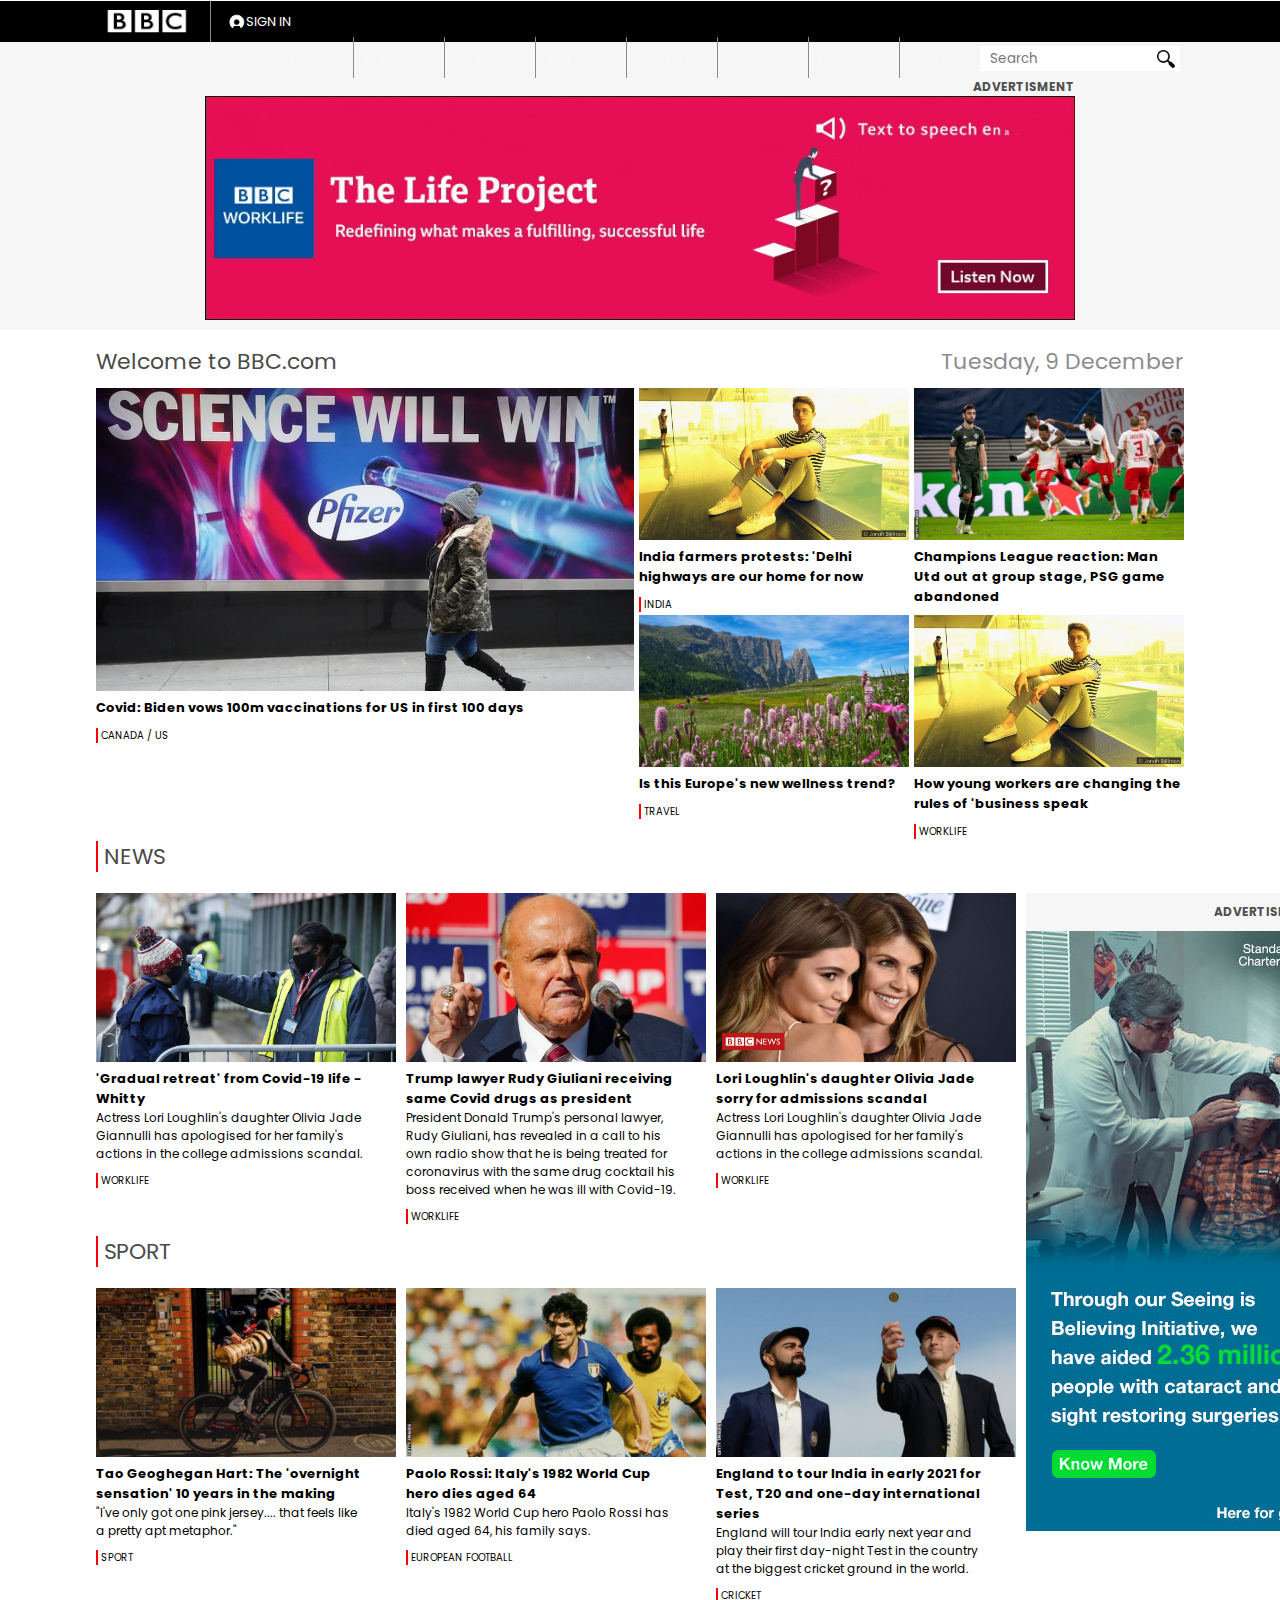
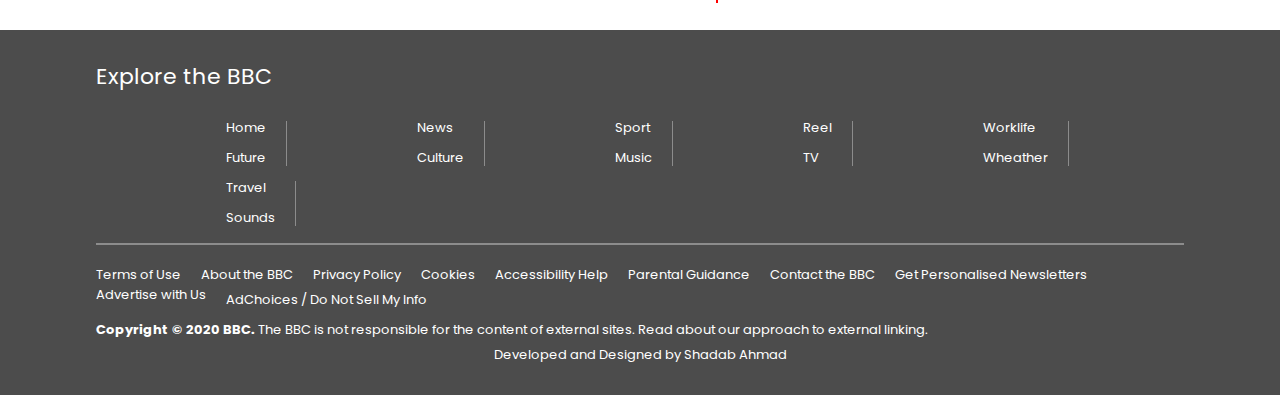
<file: index.html>
<html lang="en">
<head>
    <title>BBC - Homepage</title>
    <link rel="stylesheet" type="text/css" href="css/main.css">
    <link rel="preconnect" href="https://fonts.gstatic.com">
    <link href="https://fonts.googleapis.com/css2?family=Poppins&display=swap" rel="stylesheet">

    <link rel="icon" href="img/apple-touch.jpg">

</head>
<body>
<div id="container1">
    <div class="main-header">

        <div class="main-header-content">

            <img src="img/logo.png" alt="Logo">

            <div class="vl"></div>

            <p class="login"><img src="img/sign-in.png" alt="Sign In">SIGN IN</p>


            <nav>
                <ul>
                    <li>HOME</li>
                    <div class="vl"></div>
                    <li>NEWS</li>
                    <div class="vl"></div>
                    <li>SPORT</li>
                    <div class="vl"></div>
                    <li>REEL</li>
                    <div class="vl"></div>
                    <li>WORKLIFE</li>
                    <div class="vl"></div>
                    <li>TRAVEL</li>
                    <div class="vl"></div>
                    <li>FUTURE</li>
                    <div class="vl"></div>
                    <li>CULTRE</li>

                    <input class="search" type="text" placeholder="Search">
                    <input type="image" id="search-btn" src="img/search-button.png">
                </ul>
            </nav>
        </div>
        <div class="clear"></div>
    </div>
    <div class="advertisment">
        <p><b>Advertisment</b></p>

        <center><a href="https://shadabahmad.tech/BBC%20Clone/index.html"><img src="img/advertisment.gif"></a></center>
    </div>
</div>
<div class="clear"></div>
<div class="news-section1">
    <p class="left-content">Welcome to BBC.com</p>

    <p class="right-content">Tuesday, 9 December</p>


    <div class="clear"></div>

    <div class="main-article">
        <div class="news1">

            <img src="img/news1.jpg">
            <h5 class="news-title">Covid: Biden vows 100m vaccinations for US in first 100 days</h5>
            <p class="category"><span class="category-border">&nbsp;</span>CANADA / US</p>

        </div>


        <div class="news2">
            <img src="img/news5.jpg">
            <h5 class="news-title">India farmers protests: 'Delhi highways are our home for now</h5>


            <p class="category"><span class="category-border">&nbsp;</span>INDIA</p>
        </div>

        <div class="news3">
            <img src="img/news3.jpg">
            <h5 class="news-title">Champions League reaction: Man Utd out at group stage, PSG game abandoned</h5>


            <p class="category"><span class="category-border">&nbsp;</span>FOOTBOLL</p>
        </div>

        <div class="news4">
            <img src="img/news4.jpg">
            <h5 class="news-title">Is this Europe's new wellness trend?</h5>

            <p class="category"><span class="category-border">&nbsp;</span>TRAVEL</p>
        </div>

        <div class="news5">
            <img src="img/news5.jpg">
            <h5 class="news-title">How young workers are changing the rules of 'business speak</h5>


            <p class="category"><span class="category-border">&nbsp;</span>WORKLIFE</p>
        </div>
    </div>
</div>
<div class="clear"></div>


<div class="news-section2">

    <p class="left-content"><span class="category-border">&nbsp;</span>NEWS</p>

    <div class="clear"></div>

    <div class="news-cloumn">
        <div class="news01">
            <img src="img/news01.jpg">
            <h5 class="news-title">'Gradual retreat' from Covid-19 life - Whitty</h5>
            <p class="news-short">Actress Lori Loughlin's daughter Olivia Jade Giannulli has apologised for her family's actions in the college admissions scandal.</p>
            <p class="category"><span class="category-border">&nbsp;</span>WORKLIFE</p>
        </div>

        <div class="news02">
            <img src="img/news02.jpg">
            <h5 class="news-title">Trump lawyer Rudy Giuliani receiving same Covid drugs as president</h5>
            <p class="news-short">President Donald Trump's personal lawyer, Rudy Giuliani, has revealed in a call to his own radio show that he is being treated for coronavirus with the same drug cocktail his boss received when he was ill with Covid-19.</p>
            <p class="category"><span class="category-border">&nbsp;</span>WORKLIFE</p>
        </div>

        <div class="news03">
            <img src="img/news03.jpg">
            <h5 class="news-title">Lori Loughlin's daughter Olivia Jade sorry for admissions scandal</h5>
            <p class="news-short">Actress Lori Loughlin's daughter Olivia Jade Giannulli has apologised for her family's actions in the college admissions scandal.</p>
            <p class="category"><span class="category-border">&nbsp;</span>WORKLIFE</p>
        </div>

        <div class="news04">
            <p><b>Advertisment</b></p>
            <img src="img/advertisment2.jpeg">

        </div>
    </div>
</div>



<div class="news-section3">
    <p class="left-content"><span class="category-border">&nbsp;</span>SPORT</p>

    <div class="clear"></div>
    <div class="news-cloumn">
        <div class="news01">
            <img src="img/sport1.png">
            <h5 class="news-title">Tao Geoghegan Hart: The 'overnight sensation' 10 years in the making</h5>
            <p class="news-short">"I've only got one pink jersey.... that feels like a pretty apt metaphor."</p>
            <p class="category"><span class="category-border">&nbsp;</span>SPORT</p>
        </div>

        <div class="news02">
            <img src="img/sport2.jpg">
            <h5 class="news-title">Paolo Rossi: Italy's 1982 World Cup hero dies aged 64</h5>
            <p class="news-short">Italy's 1982 World Cup hero Paolo Rossi has died aged 64, his family says.</p>
            <p class="category"><span class="category-border">&nbsp;</span>EUROPEAN FOOTBALL</p>
        </div>

        <div class="news03">
            <img src="img/sport3.jpg">
            <h5 class="news-title">England to tour India in early 2021 for Test, T20 and one-day international series</h5>
            <p class="news-short">England will tour India early next year and play their first day-night Test in the country at the biggest cricket ground in the world.</p>
            <p class="category"><span class="category-border">&nbsp;</span>CRICKET</p>
        </div>
    </div>
</div>


<div class="footer">

    <div class="footer-content">
        <p>Explore the BBC</p>
        <div class="footer-menu">
            <ul>
                <li><p>Home <br> Future</p></li>
                <div class="vl1"></div>
                <li><p>News <br> Culture</p></li>
                <div class="vl1"></div>
                <li><p>Sport <br> Music</p></li>
                <div class="vl1"></div>
                <li><p>Reel <br> TV</p></li>
                <div class="vl1"></div>
                <li><p>Worklife <br> Wheather</p></li>
                <div class="vl1"></div>
                <li><p>Travel <br> Sounds</p></li>
                <div class="vl1"></div>
            </ul>
        </div>
        <div class="clear"></div>

        <hr style="margin-top: 10px; border: 0.1px solid #8c8c8c">


        <div class="sec-footer-menu">
            <ul>
                <li><p>Terms of Use</p></li>

                <li><p>About the BBC</p></li>

                <li><p>Privacy Policy</p></li>

                <li><p>Cookies</p></li>

                <li><p>Accessibility Help</p></li>

                <li><p>Parental Guidance</p></li>

                <li><p>Contact the BBC</p></li>

                <li><p>Get Personalised Newsletters</p></li>

                <li><p>Advertise with Us</p></li><br>

                <li><p>AdChoices / Do Not Sell My Info</p></li>
            </ul>
            <div class="clear"></div>
            <p style=" float: left; margin-top: 10px"><b>Copyright © 2020 BBC.</b> The BBC is not responsible for the content of external sites. Read about our approach to external linking.</p>
            <br><p style="text-align: center; margin-top: 10px;">Developed and Designed by Shadab Ahmad</p>
        </div>

    </div>

</div>

</body>
</html>
</file>
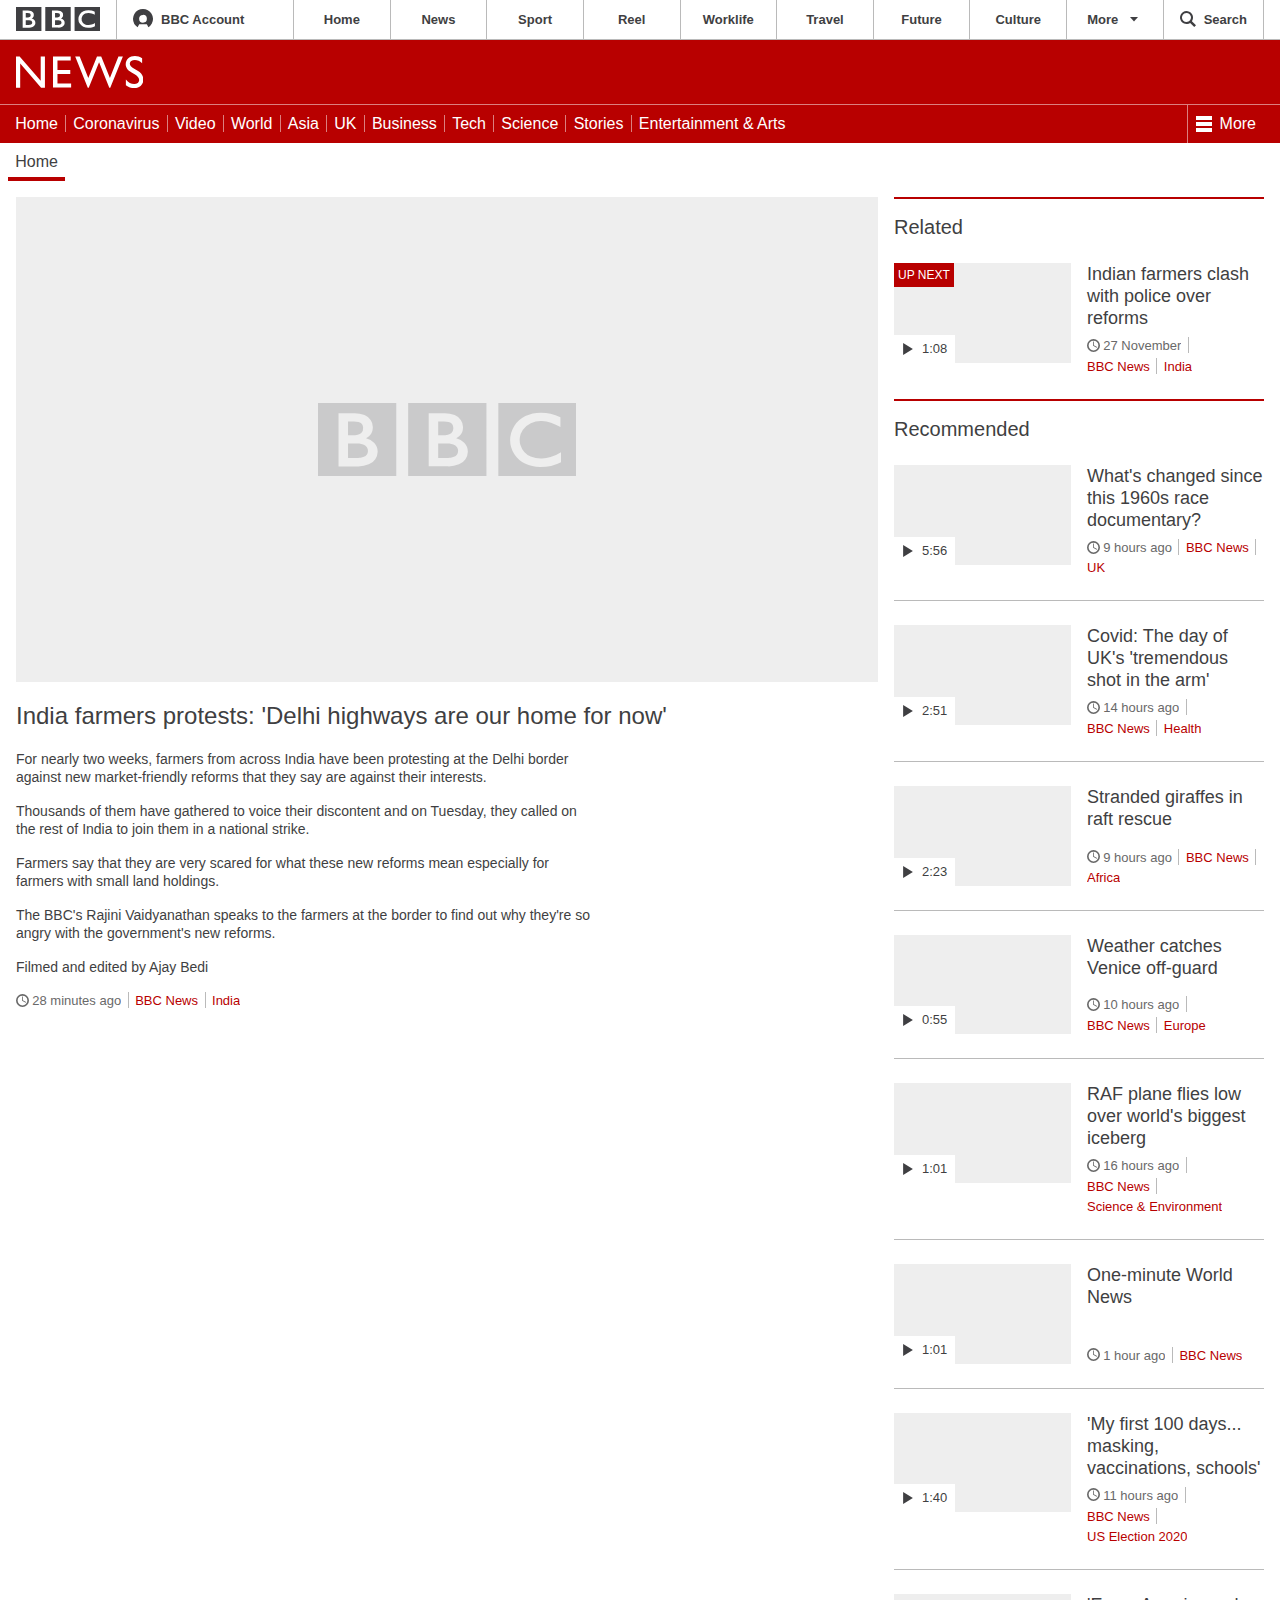
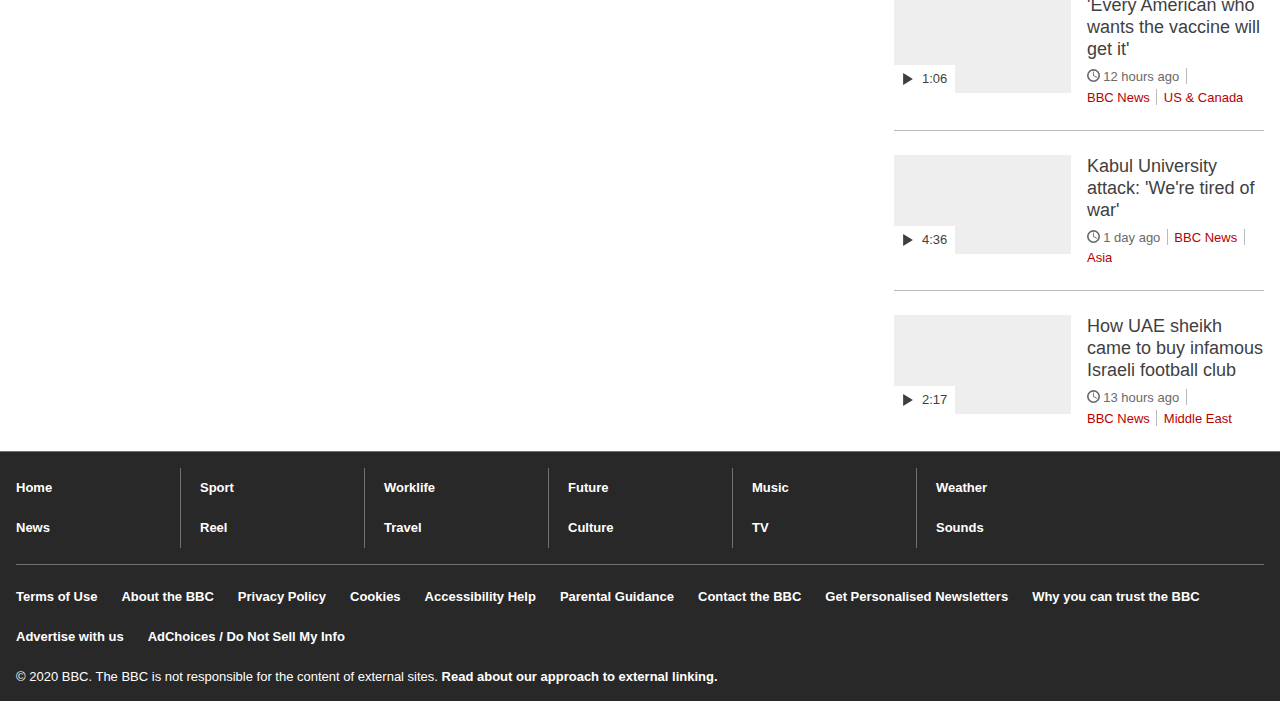
<file: img/news2.html>
<!DOCTYPE html><html lang="en-GB" class="no-js"><head><meta charSet="utf-8" /><meta name="viewport" content="width=device-width, initial-scale=1" /><title data-rh="true">India farmers protests: &#x27;Delhi highways are our home for now&#x27; - BBC News</title><meta data-rh="true" name="description" content="Thousands of farmers from across India are protesting in Delhi against new market-friendly reforms."/><meta data-rh="true" name="theme-color" content="#FFFFFF"/><meta data-rh="true" property="og:type" content="website"/><meta data-rh="true" property="fb:admins" content="100004154058350"/><meta data-rh="true" property="og:locale" content="en_GB"/><meta data-rh="true" property="og:site_name" content="BBC News"/><meta data-rh="true" property="fb:app_id" content="1609039196070050"/><meta data-rh="true" property="og:url" content="https://www.bbc.com/news/av/world-asia-india-55242708"/><meta data-rh="true" property="og:title" content="‘The highway is our home now’"/><meta data-rh="true" property="og:description" content="Thousands of farmers from across India are protesting in Delhi against new market-friendly reforms."/><meta data-rh="true" property="og:image" content="https://ichef.bbci.co.uk/images/ic/400xn/p090wwht.jpg"/><meta data-rh="true" property="og:image:alt" content="Farmers from across India have been protesting in Delhi against new reforms."/><meta data-rh="true" name="twitter:card" content="summary_large_image"/><meta data-rh="true" name="twitter:creator" content="@BBCWorld"/><meta data-rh="true" name="twitter:site" content="@BBCWorld"/><meta data-rh="true" name="twitter:url" content="https://www.bbc.com/news/av/world-asia-india-55242708"/><meta data-rh="true" name="twitter:title" content="‘The highway is our home now’"/><meta data-rh="true" name="twitter:description" content="Thousands of farmers from across India are protesting in Delhi against new market-friendly reforms."/><meta data-rh="true" name="twitter:image" content="https://ichef.bbci.co.uk/images/ic/400xn/p090wwht.jpg"/><meta data-rh="true" name="twitter:image:alt" content="Farmers from across India have been protesting in Delhi against new reforms."/><link data-rh="true" type="linkTags" href="https://www.bbc.com/news/av/world-asia-india-55242708" rel="canonical"/><link data-rh="true" type="linkTags" href="https://www.bbc.co.uk/news/av/world-asia-india-55242708" hrefLang="en-gb" rel="alternate"/><link data-rh="true" type="linkTags" href="https://www.bbc.com/news/av/world-asia-india-55242708" hrefLang="en" rel="alternate"/><link data-rh="true" rel="manifest" href="https://static.files.bbci.co.uk/core/manifest.8d4237cbd18eb052a5fa59995d4624b88fd4c643.json"/><script nonce="LIrjfJVF0FZphBcz8JVwY4h+bSi5mK14U9LZ6llLur4L9BsNvv">
/**
* https://gist.github.com/samthor/64b114e4a4f539915a95b91ffd340acc
*/
(function() {
  var check = document.createElement('script');
  if (!('noModule' in check) && 'onbeforeload' in check) {
    var support = false;
    document.addEventListener('beforeload', function(e) {
      if (e.target === check) {
        support = true;
      } else if (!e.target.hasAttribute('nomodule') || !support) {
        return;
      }
      e.preventDefault();
    }, true);

    check.type = 'module';
    check.src = '.';
    document.head.appendChild(check);
    check.remove();
  }
}());
</script><script nonce="LIrjfJVF0FZphBcz8JVwY4h+bSi5mK14U9LZ6llLur4L9BsNvv">document.querySelector("html").classList.remove("no-js")</script></head><body><div id="root"><style data-emotion-css="1vbwrm4">html,body,div,span,applet,object,iframe,h1,h2,h3,h4,h5,h6,p,blockquote,pre,a,abbr,acronym,address,big,cite,code,del,dfn,em,img,ins,kbd,q,s,samp,small,strike,strong,sub,sup,tt,var,b,u,i,center,dl,dt,dd,ol,ul,li,fieldset,form,label,legend,table,caption,tbody,tfoot,thead,tr,th,td,article,aside,canvas,details,embed,figure,figcaption,footer,header,hgroup,main,menu,nav,output,ruby,section,summary,time,mark,audio,video{margin:0;padding:0;border:0;font-size:100%;font:inherit;vertical-align:baseline;}article,aside,details,figcaption,figure,footer,header,hgroup,main,menu,nav,section{display:block;}body{line-height:1;-webkit-text-size-adjust:none;text-size-adjust:none;}ol,ul{list-style:none;}blockquote,q{quotes:none;}blockquote::before,blockquote::after,q::before,q::after{content:'';content:none;}table{border-collapse:collapse;border-spacing:0;}button{-webkit-appearance:none;-moz-appearance:none;appearance:none;margin:0;padding:0;background:none;border-radius:0;border:0;font-family:inherit;color:inherit;}@font-face{font-family:'ReithSans';src:url(https://gel.files.bbci.co.uk/r2.512/BBCReithSans_W_Rg.woff2) format('woff2'), url(https://gel.files.bbci.co.uk/r2.512/BBCReithSans_W_Rg.woff) format('woff');font-display:swap;}@font-face{font-family:'ReithSans';src:url(https://gel.files.bbci.co.uk/r2.512/BBCReithSans_W_It.woff2) format('woff2'), url(https://gel.files.bbci.co.uk/r2.512/BBCReithSans_W_It.woff) format('woff');font-display:swap;font-style:italic;}@font-face{font-family:'ReithSans';src:url(https://gel.files.bbci.co.uk/r2.512/BBCReithSans_W_Bd.woff2) format('woff2'), url(https://gel.files.bbci.co.uk/r2.512/BBCReithSans_W_Bd.woff) format('woff');font-display:swap;font-weight:700;}@font-face{font-family:'ReithSans';src:url(https://gel.files.bbci.co.uk/r2.512/BBCReithSans_W_BdIt.woff2) format('woff2'), url(https://gel.files.bbci.co.uk/r2.512/BBCReithSans_W_BdIt.woff) format('woff');font-display:swap;font-style:italic;font-weight:700;}@font-face{font-family:'ReithSans';src:url(https://gel.files.bbci.co.uk/r2.512/BBCReithSans_W_Lt.woff2) format('woff2'), url(https://gel.files.bbci.co.uk/r2.512/BBCReithSans_W_Lt.woff) format('woff');font-display:swap;font-weight:300;}@font-face{font-family:'ReithSans';src:url(https://gel.files.bbci.co.uk/r2.512/BBCReithSans_W_LtIt.woff2) format('woff2'), url(https://gel.files.bbci.co.uk/r2.512/BBCReithSans_W_LtIt.woff) format('woff');font-display:swap;font-style:italic;font-weight:300;}@font-face{font-family:'ReithSans';src:url(https://gel.files.bbci.co.uk/r2.512/BBCReithSans_W_ExBd.woff2) format('woff2'), url(https://gel.files.bbci.co.uk/r2.512/BBCReithSans_W_ExBd.woff) format('woff');font-display:swap;font-weight:800;}@font-face{font-family:'ReithSans';src:url(https://gel.files.bbci.co.uk/r2.512/BBCReithSans_W_ExBdIt.woff2) format('woff2'), url(https://gel.files.bbci.co.uk/r2.512/BBCReithSans_W_ExBdIt.woff) format('woff');font-display:swap;font-style:italic;font-weight:800;}@font-face{font-family:'ReithSans';src:url(https://gel.files.bbci.co.uk/r2.512/BBCReithSans_W_Md.woff2) format('woff2'), url(https://gel.files.bbci.co.uk/r2.512/BBCReithSans_W_Md.woff) format('woff');font-display:swap;font-weight:500;}@font-face{font-family:'ReithSans';src:url(https://gel.files.bbci.co.uk/r2.512/BBCReithSans_W_MdIt.woff2) format('woff2'), url(https://gel.files.bbci.co.uk/r2.512/BBCReithSans_W_MdIt.woff) format('woff');font-display:swap;font-style:italic;font-weight:500;}@font-face{font-family:'ReithSerif';src:url(https://gel.files.bbci.co.uk/r2.512/BBCReithSerif_W_Rg.woff2) format('woff2'), url(https://gel.files.bbci.co.uk/r2.512/BBCReithSerif_W_Rg.woff) format('woff');font-display:swap;}@font-face{font-family:'ReithSerif';src:url(https://gel.files.bbci.co.uk/r2.512/BBCReithSerif_W_It.woff2) format('woff2'), url(https://gel.files.bbci.co.uk/r2.512/BBCReithSerif_W_It.woff) format('woff');font-display:swap;font-style:italic;}@font-face{font-family:'ReithSerif';src:url(https://gel.files.bbci.co.uk/r2.512/BBCReithSerif_W_Bd.woff2) format('woff2'), url(https://gel.files.bbci.co.uk/r2.512/BBCReithSerif_W_Bd.woff) format('woff');font-display:swap;font-weight:700;}@font-face{font-family:'ReithSerif';src:url(https://gel.files.bbci.co.uk/r2.512/BBCReithSerif_W_BdIt.woff2) format('woff2'), url(https://gel.files.bbci.co.uk/r2.512/BBCReithSerif_W_BdIt.woff) format('woff');font-display:swap;font-style:italic;font-weight:700;}@font-face{font-family:'ReithSerif';src:url(https://gel.files.bbci.co.uk/r2.512/BBCReithSerif_W_Lt.woff2) format('woff2'), url(https://gel.files.bbci.co.uk/r2.512/BBCReithSerif_W_Lt.woff) format('woff');font-display:swap;font-weight:300;}@font-face{font-family:'ReithSerif';src:url(https://gel.files.bbci.co.uk/r2.512/BBCReithSerif_W_LtIt.woff2) format('woff2'), url(https://gel.files.bbci.co.uk/r2.512/BBCReithSerif_W_LtIt.woff) format('woff');font-display:swap;font-style:italic;font-weight:300;}@font-face{font-family:'ReithSerif';src:url(https://gel.files.bbci.co.uk/r2.512/BBCReithSerif_W_ExBd.woff2) format('woff2'), url(https://gel.files.bbci.co.uk/r2.512/BBCReithSerif_W_ExBd.woff) format('woff');font-display:swap;font-weight:800;}@font-face{font-family:'ReithSerif';src:url(https://gel.files.bbci.co.uk/r2.512/BBCReithSerif_W_ExBdIt.woff2) format('woff2'), url(https://gel.files.bbci.co.uk/r2.512/BBCReithSerif_W_ExBdIt.woff) format('woff');font-display:swap;font-style:italic;font-weight:800;}@font-face{font-family:'ReithSerif';src:url(https://gel.files.bbci.co.uk/r2.512/BBCReithSerif_W_Md.woff2) format('woff2'), url(https://gel.files.bbci.co.uk/r2.512/BBCReithSerif_W_Md.woff) format('woff');font-display:swap;font-weight:500;}@font-face{font-family:'ReithSerif';src:url(https://gel.files.bbci.co.uk/r2.512/BBCReithSerif_W_MdIt.woff2) format('woff2'), url(https://gel.files.bbci.co.uk/r2.512/BBCReithSerif_W_MdIt.woff) format('woff');font-display:swap;font-style:italic;font-weight:500;}body{background-color:#FFFFFF;}</style><style data-emotion-css="1640cv5-SectionWrapper">.css-1640cv5-SectionWrapper{display:-webkit-box;display:-webkit-flex;display:-ms-flexbox;display:flex;height:100vh;-webkit-flex-direction:column;-ms-flex-direction:column;flex-direction:column;}</style><div class="css-1640cv5-SectionWrapper eustbbg0"><style data-emotion-css="1ooceyt-HeaderSection">.css-1ooceyt-HeaderSection{-webkit-flex:none;-ms-flex:none;flex:none;}</style><header id="header-content" data-testid="header-content" class="css-1ooceyt-HeaderSection eustbbg1"><style data-emotion-css="wlr68w-GlobalNavigation">.css-wlr68w-GlobalNavigation{font-family:ReithSans,Helvetica,Arial,freesans,sans-serif;font-weight:700;font-size:0.8125rem;line-height:1rem;background:#FFFFFF;border-bottom:1px solid #BABABA;color:#3F3F42;}</style><nav aria-label="BBC" class="css-wlr68w-GlobalNavigation e4np8gz0"><style data-emotion-css="6gq9s0-Wrap">.css-6gq9s0-Wrap{box-sizing:border-box;margin:0 auto;padding:0 0.5rem;max-width:63rem;}@media (min-width:25rem){.css-6gq9s0-Wrap{padding-right:1rem;padding-left:1rem;}}@media (min-width:80rem){.css-6gq9s0-Wrap{max-width:80rem;}}</style><div class="css-6gq9s0-Wrap e42f8510"><style data-emotion-css="c2nnoq-GlobalNavigationContent">.css-c2nnoq-GlobalNavigationContent{display:-webkit-box;display:-webkit-flex;display:-ms-flexbox;display:flex;position:relative;}</style><div class="css-c2nnoq-GlobalNavigationContent eki2hvo0"><style data-emotion-css="zfamng-GlobalNavigationSide">.css-zfamng-GlobalNavigationSide{display:-webkit-box;display:-webkit-flex;display:-ms-flexbox;display:flex;-webkit-flex:auto;-ms-flex:auto;flex:auto;}</style><div class="css-zfamng-GlobalNavigationSide eki2hvo1"><style data-emotion-css="1m0vj5n-GlobalNavigationItem">.css-1m0vj5n-GlobalNavigationItem{border-right:1px solid #BABABA;}</style><div class="css-1m0vj5n-GlobalNavigationItem eki2hvo2"><style data-emotion-css="25jq3o-NavigationLink-LogoLink">.css-25jq3o-NavigationLink-LogoLink{display:block;padding:0.25rem 0.875rem;border-bottom-width:0.25rem;line-height:1.4375rem;-webkit-text-decoration:inherit;text-decoration:inherit;color:inherit;white-space:nowrap;margin-left:-0.5rem;padding-right:0.5rem;padding-left:0.5rem;}@media (min-width:37.5rem){.css-25jq3o-NavigationLink-LogoLink{padding-right:1rem;padding-left:1rem;line-height:1.9375rem;}}.css-25jq3o-NavigationLink-LogoLink:hover,.css-25jq3o-NavigationLink-LogoLink:focus,.css-25jq3o-NavigationLink-LogoLink[data-open='true']{padding-bottom:0;border-bottom-style:solid;}@media (min-width:25rem){.css-25jq3o-NavigationLink-LogoLink{margin-left:-1rem;padding-right:1rem;padding-left:1rem;}}.css-25jq3o-NavigationLink-LogoLink:hover,.css-25jq3o-NavigationLink-LogoLink:focus{padding-bottom:0.25rem;border-bottom-style:none;}</style><a href="https://www.bbc.com" class="css-25jq3o-NavigationLink-LogoLink eki2hvo7"><style data-emotion-css="xzxtbh-LogoIconWrapper">.css-xzxtbh-LogoIconWrapper{display:inline-block;width:4.625rem;height:1.3125rem;vertical-align:-0.375rem;}@media (min-width:37.5rem){.css-xzxtbh-LogoIconWrapper{width:5.25rem;height:1.5rem;vertical-align:-0.4375rem;}}</style><span class="css-xzxtbh-LogoIconWrapper eki2hvo10"><style data-emotion-css="47d2zd-StyledIcon">.css-47d2zd-StyledIcon{display:block;height:100%;width:100%;fill:currentcolor;}</style><svg xmlns="http://www.w3.org/2000/svg" viewBox="0 0 210.69 60" class="css-47d2zd-StyledIcon e6m7o990" focusable="false" aria-hidden="true"><path d="M36.76 33.87c-2.21-.78-3.78-.78-7.12-.78h-5.18v11.79H30c4.28 0 5.61-.25 7.37-1a5.58 5.58 0 002.47-2 4.86 4.86 0 00.85-2.55 5.11 5.11 0 00-.87-3.33 6.31 6.31 0 00-3.06-2.13zM35.25 24.36a5.28 5.28 0 001.51-4.23c-.06-2.62-1.6-5-7.63-5h-4.67v11.21h3.37c3.56 0 6.01-.62 7.42-1.98z"></path><path d="M0 0v60h63.76V0zm46.69 45.76a11.33 11.33 0 01-5.3 4.24 22.16 22.16 0 01-8.89 1.64H16.72V8.41h12.21a22.73 22.73 0 019 1.44 11.34 11.34 0 014.94 4 9.73 9.73 0 011.8 5.93c0 4.09-1.77 6.94-5.51 8.86a13.9 13.9 0 016.74 3.92 10.42 10.42 0 012.71 7.32 10.86 10.86 0 01-1.92 5.88zM110.22 33.87c-2.21-.78-3.78-.78-7.12-.78h-5.17v11.79h5.5c4.28 0 5.62-.25 7.37-1a5.53 5.53 0 002.47-2 4.69 4.69 0 00.85-2.55 5 5 0 00-.84-3.35 6.22 6.22 0 00-3.06-2.11zM108.71 24.36a5.24 5.24 0 001.51-4.23c-.06-2.62-1.59-5-7.62-5h-4.67v11.21h3.37c3.56 0 6.01-.62 7.41-1.98z"></path><path d="M73.46 0v60h63.76V0zm46.69 45.76a11.35 11.35 0 01-5.29 4.24 22.16 22.16 0 01-8.86 1.63H90.19V8.41h12.21a22.73 22.73 0 019 1.44 11.31 11.31 0 014.93 4 9.67 9.67 0 011.8 5.93c.06 4.09-1.76 6.94-5.51 8.86a13.86 13.86 0 016.74 3.92 10.38 10.38 0 012.71 7.32 10.78 10.78 0 01-1.92 5.88zM146.93 0v60h63.76V0zM198 48.24a36.9 36.9 0 01-8.07 3 38.19 38.19 0 01-8.6.93 28.11 28.11 0 01-12.73-2.8 22.06 22.06 0 01-8.73-7.84 20.39 20.39 0 01-3.35-11.13 21.92 21.92 0 013.4-11.71 23 23 0 019-8A28.39 28.39 0 01182 7.86a35.63 35.63 0 017.52 1 58.32 58.32 0 018 2.65v8A40.05 40.05 0 00189.8 16a28.65 28.65 0 00-7.39-1.28 19.92 19.92 0 00-9 1.7 15.8 15.8 0 00-6.57 5.51 14.64 14.64 0 006.46 21.71 21.75 21.75 0 009.09 1.65 26.09 26.09 0 007.1-1.2 34.81 34.81 0 008.5-4z"></path></svg><style data-emotion-css="178wc68-VisuallyHidden">.css-178wc68-VisuallyHidden{position:absolute;overflow:hidden;margin:0;width:1px;height:1px;-webkit-clip-path:inset(100%);clip-path:inset(100%);-webkit-clip:rect(1px,1px,1px,1px);clip:rect(1px,1px,1px,1px);white-space:nowrap;}</style><span class="css-178wc68-VisuallyHidden e1y6uwnp0">BBC Homepage</span></span></a></div><ul role="list"><li><style data-emotion-css="2eqvwo-AccessibilityLink">.css-2eqvwo-AccessibilityLink{position:absolute;overflow:hidden;margin:0;width:1px;height:1px;-webkit-clip-path:inset(100%);clip-path:inset(100%);-webkit-clip:rect(1px,1px,1px,1px);clip:rect(1px,1px,1px,1px);white-space:nowrap;}.css-2eqvwo-AccessibilityLink:focus{position:static;overflow:visible;width:auto;height:auto;-webkit-clip-path:none;clip-path:none;-webkit-clip:auto;clip:auto;white-space:inherit;display:block;position:absolute;top:3rem;left:0;z-index:1;padding:1rem;background:#FFFFFF;border:1px solid #BABABA;-webkit-text-decoration:none;text-decoration:none;color:inherit;}</style><a href="#main-heading" class="css-2eqvwo-AccessibilityLink e1d16uym0">Skip to content</a></li><li><a href="https://www.bbc.co.uk/accessibility/" class="css-2eqvwo-AccessibilityLink e1d16uym0">Accessibility Help</a></li></ul><style data-emotion-css="1ceb9ru-GlobalNavigationLinkList-En">.css-1ceb9ru-GlobalNavigationLinkList-En{-webkit-flex:auto;-ms-flex:auto;flex:auto;display:-webkit-box;display:-webkit-flex;display:-ms-flexbox;display:flex;margin-right:-1px;}.css-1ceb9ru-GlobalNavigationLinkList-En > li{display:none;}.css-1ceb9ru-GlobalNavigationLinkList-En > li:last-of-type{display:block;}@media (min-width:18.125rem){.css-1ceb9ru-GlobalNavigationLinkList-En > li:nth-of-type(1){display:block;}}@media (min-width:20rem){.css-1ceb9ru-GlobalNavigationLinkList-En > li:nth-of-type(2){display:block;}}@media (min-width:25rem){.css-1ceb9ru-GlobalNavigationLinkList-En > li:nth-of-type(3){display:block;}}@media (min-width:31.25rem){.css-1ceb9ru-GlobalNavigationLinkList-En > li:nth-of-type(4){display:block;}}@media (min-width:35rem){.css-1ceb9ru-GlobalNavigationLinkList-En > li:nth-of-type(5){display:block;}}@media (min-width:37.5rem){.css-1ceb9ru-GlobalNavigationLinkList-En > li:nth-of-type(5){display:none;}}@media (min-width:41.25rem){.css-1ceb9ru-GlobalNavigationLinkList-En > li:nth-of-type(5){display:block;}}@media (min-width:46.25rem){.css-1ceb9ru-GlobalNavigationLinkList-En > li:nth-of-type(6){display:block;}}@media (min-width:51.25rem){.css-1ceb9ru-GlobalNavigationLinkList-En > li:nth-of-type(7){display:block;}}@media (min-width:55.625rem){.css-1ceb9ru-GlobalNavigationLinkList-En > li:nth-of-type(8){display:block;}}@media (min-width:80rem){.css-1ceb9ru-GlobalNavigationLinkList-En > li{display:block;}}</style><ul role="list" class="css-1ceb9ru-GlobalNavigationLinkList-En e1b8fg8n0"><style data-emotion-css="1ahhclp-GlobalNavigationProduct-GlobalNavigationNonProductItem-GlobalNavigationAccount">.css-1ahhclp-GlobalNavigationProduct-GlobalNavigationNonProductItem-GlobalNavigationAccount{-webkit-flex:1;-ms-flex:1;flex:1;text-align:center;border-right:1px solid #BABABA;-webkit-flex:none;-ms-flex:none;flex:none;text-align:left;}</style><li class="css-1ahhclp-GlobalNavigationProduct-GlobalNavigationNonProductItem-GlobalNavigationAccount eki2hvo5"><style data-emotion-css="waaubd-NavigationLink-AccountLink">.css-waaubd-NavigationLink-AccountLink{display:block;padding:0.25rem 0.875rem;border-bottom-width:0.25rem;border-bottom-color:#007bc7;line-height:1.4375rem;-webkit-text-decoration:inherit;text-decoration:inherit;color:inherit;white-space:nowrap;box-sizing:border-box;white-space:nowrap;overflow:hidden;text-overflow:ellipsis;}@media (min-width:37.5rem){.css-waaubd-NavigationLink-AccountLink{padding-right:1rem;padding-left:1rem;line-height:1.9375rem;}}.css-waaubd-NavigationLink-AccountLink:hover,.css-waaubd-NavigationLink-AccountLink:focus,.css-waaubd-NavigationLink-AccountLink[data-open='true']{padding-bottom:0;border-bottom-style:solid;}@media (min-width:63rem){.css-waaubd-NavigationLink-AccountLink{width:11rem;}}</style><a href="https://account.bbc.com/account?lang=en-GB&amp;ptrt=https://www.bbc.com/news/av/world-asia-india-55242708" class="css-waaubd-NavigationLink-AccountLink eki2hvo8"><style data-emotion-css="1okcl6k-AccountIconWrapper">.css-1okcl6k-AccountIconWrapper{display:inline-block;width:1.25rem;height:1.25rem;vertical-align:-0.3em;}</style><span class="css-1okcl6k-AccountIconWrapper eki2hvo12"><svg width="1em" height="1em" viewBox="0 0 32 32" class="css-47d2zd-StyledIcon e6m7o990" focusable="false" aria-hidden="true"><title>sign-in</title><path d="M9.8 17.3a6.2 6.2 0 1 1 6.2 6.1 6.2 6.2 0 0 1-6.2-6.2M22.2 26l2.4 4.9A16 16 0 1 0 0 17.3a16.3 16.3 0 0 0 7.4 13.6L9.9 26z"></path></svg></span><style data-emotion-css="171s7bg-AccountText">.css-171s7bg-AccountText{position:absolute;overflow:hidden;margin:0;width:1px;height:1px;-webkit-clip-path:inset(100%);clip-path:inset(100%);-webkit-clip:rect(1px,1px,1px,1px);clip:rect(1px,1px,1px,1px);white-space:nowrap;}@media (min-width:63rem){.css-171s7bg-AccountText{position:static;overflow:visible;width:auto;height:auto;-webkit-clip-path:none;clip-path:none;-webkit-clip:auto;clip:auto;white-space:inherit;margin-left:0.5rem;}}</style><span class="css-171s7bg-AccountText eki2hvo13">BBC Account</span></a></li><style data-emotion-css="so3uhw-GlobalNavigationProduct">.css-so3uhw-GlobalNavigationProduct{-webkit-flex:1;-ms-flex:1;flex:1;text-align:center;border-right:1px solid #BABABA;}</style><li class="css-so3uhw-GlobalNavigationProduct eki2hvo3"><style data-emotion-css="1ssvzom-NavigationLink">.css-1ssvzom-NavigationLink{display:block;padding:0.25rem 0.875rem;border-bottom-width:0.25rem;border-bottom-color:#007BC7;line-height:1.4375rem;-webkit-text-decoration:inherit;text-decoration:inherit;color:inherit;white-space:nowrap;}@media (min-width:37.5rem){.css-1ssvzom-NavigationLink{padding-right:1rem;padding-left:1rem;line-height:1.9375rem;}}.css-1ssvzom-NavigationLink:hover,.css-1ssvzom-NavigationLink:focus,.css-1ssvzom-NavigationLink[data-open='true']{padding-bottom:0;border-bottom-style:solid;}</style><a href="https://www.bbc.com" class="css-1ssvzom-NavigationLink eki2hvo6">Home</a></li><li class="css-so3uhw-GlobalNavigationProduct eki2hvo3"><style data-emotion-css="1j2epfn-NavigationLink">.css-1j2epfn-NavigationLink{display:block;padding:0.25rem 0.875rem;border-bottom-width:0.25rem;border-bottom-color:#BB1919;line-height:1.4375rem;-webkit-text-decoration:inherit;text-decoration:inherit;color:inherit;white-space:nowrap;}@media (min-width:37.5rem){.css-1j2epfn-NavigationLink{padding-right:1rem;padding-left:1rem;line-height:1.9375rem;}}.css-1j2epfn-NavigationLink:hover,.css-1j2epfn-NavigationLink:focus,.css-1j2epfn-NavigationLink[data-open='true']{padding-bottom:0;border-bottom-style:solid;}</style><a href="https://www.bbc.com/news" class="css-1j2epfn-NavigationLink eki2hvo6">News</a></li><li class="css-so3uhw-GlobalNavigationProduct eki2hvo3"><style data-emotion-css="w14lwg-NavigationLink">.css-w14lwg-NavigationLink{display:block;padding:0.25rem 0.875rem;border-bottom-width:0.25rem;border-bottom-color:#FFD230;line-height:1.4375rem;-webkit-text-decoration:inherit;text-decoration:inherit;color:inherit;white-space:nowrap;}@media (min-width:37.5rem){.css-w14lwg-NavigationLink{padding-right:1rem;padding-left:1rem;line-height:1.9375rem;}}.css-w14lwg-NavigationLink:hover,.css-w14lwg-NavigationLink:focus,.css-w14lwg-NavigationLink[data-open='true']{padding-bottom:0;border-bottom-style:solid;}</style><a href="https://www.bbc.com/sport" class="css-w14lwg-NavigationLink eki2hvo6">Sport</a></li><li class="css-so3uhw-GlobalNavigationProduct eki2hvo3"><style data-emotion-css="1r2wryx-NavigationLink">.css-1r2wryx-NavigationLink{display:block;padding:0.25rem 0.875rem;border-bottom-width:0.25rem;border-bottom-color:#0068FF;line-height:1.4375rem;-webkit-text-decoration:inherit;text-decoration:inherit;color:inherit;white-space:nowrap;}@media (min-width:37.5rem){.css-1r2wryx-NavigationLink{padding-right:1rem;padding-left:1rem;line-height:1.9375rem;}}.css-1r2wryx-NavigationLink:hover,.css-1r2wryx-NavigationLink:focus,.css-1r2wryx-NavigationLink[data-open='true']{padding-bottom:0;border-bottom-style:solid;}</style><a href="https://www.bbc.com/reel" class="css-1r2wryx-NavigationLink eki2hvo6">Reel</a></li><li class="css-so3uhw-GlobalNavigationProduct eki2hvo3"><style data-emotion-css="po1m85-NavigationLink">.css-po1m85-NavigationLink{display:block;padding:0.25rem 0.875rem;border-bottom-width:0.25rem;border-bottom-color:#0052A1;line-height:1.4375rem;-webkit-text-decoration:inherit;text-decoration:inherit;color:inherit;white-space:nowrap;}@media (min-width:37.5rem){.css-po1m85-NavigationLink{padding-right:1rem;padding-left:1rem;line-height:1.9375rem;}}.css-po1m85-NavigationLink:hover,.css-po1m85-NavigationLink:focus,.css-po1m85-NavigationLink[data-open='true']{padding-bottom:0;border-bottom-style:solid;}</style><a href="https://www.bbc.com/worklife" class="css-po1m85-NavigationLink eki2hvo6">Worklife</a></li><li class="css-so3uhw-GlobalNavigationProduct eki2hvo3"><style data-emotion-css="1f6xhw9-NavigationLink">.css-1f6xhw9-NavigationLink{display:block;padding:0.25rem 0.875rem;border-bottom-width:0.25rem;border-bottom-color:#589E50;line-height:1.4375rem;-webkit-text-decoration:inherit;text-decoration:inherit;color:inherit;white-space:nowrap;}@media (min-width:37.5rem){.css-1f6xhw9-NavigationLink{padding-right:1rem;padding-left:1rem;line-height:1.9375rem;}}.css-1f6xhw9-NavigationLink:hover,.css-1f6xhw9-NavigationLink:focus,.css-1f6xhw9-NavigationLink[data-open='true']{padding-bottom:0;border-bottom-style:solid;}</style><a href="https://www.bbc.com/travel" class="css-1f6xhw9-NavigationLink eki2hvo6">Travel</a></li><li class="css-so3uhw-GlobalNavigationProduct eki2hvo3"><style data-emotion-css="1g66ayx-NavigationLink">.css-1g66ayx-NavigationLink{display:block;padding:0.25rem 0.875rem;border-bottom-width:0.25rem;border-bottom-color:#002856;line-height:1.4375rem;-webkit-text-decoration:inherit;text-decoration:inherit;color:inherit;white-space:nowrap;}@media (min-width:37.5rem){.css-1g66ayx-NavigationLink{padding-right:1rem;padding-left:1rem;line-height:1.9375rem;}}.css-1g66ayx-NavigationLink:hover,.css-1g66ayx-NavigationLink:focus,.css-1g66ayx-NavigationLink[data-open='true']{padding-bottom:0;border-bottom-style:solid;}</style><a href="https://www.bbc.com/future" class="css-1g66ayx-NavigationLink eki2hvo6">Future</a></li><li class="css-so3uhw-GlobalNavigationProduct eki2hvo3"><style data-emotion-css="98v66r-NavigationLink">.css-98v66r-NavigationLink{display:block;padding:0.25rem 0.875rem;border-bottom-width:0.25rem;border-bottom-color:#482878;line-height:1.4375rem;-webkit-text-decoration:inherit;text-decoration:inherit;color:inherit;white-space:nowrap;}@media (min-width:37.5rem){.css-98v66r-NavigationLink{padding-right:1rem;padding-left:1rem;line-height:1.9375rem;}}.css-98v66r-NavigationLink:hover,.css-98v66r-NavigationLink:focus,.css-98v66r-NavigationLink[data-open='true']{padding-bottom:0;border-bottom-style:solid;}</style><a href="https://www.bbc.com/culture" class="css-98v66r-NavigationLink eki2hvo6">Culture</a></li><li class="css-so3uhw-GlobalNavigationProduct eki2hvo3"><style data-emotion-css="10z8sfk-NavigationLink">.css-10z8sfk-NavigationLink{display:block;padding:0.25rem 0.875rem;border-bottom-width:0.25rem;line-height:1.4375rem;-webkit-text-decoration:inherit;text-decoration:inherit;color:inherit;white-space:nowrap;}@media (min-width:37.5rem){.css-10z8sfk-NavigationLink{padding-right:1rem;padding-left:1rem;line-height:1.9375rem;}}.css-10z8sfk-NavigationLink:hover,.css-10z8sfk-NavigationLink:focus,.css-10z8sfk-NavigationLink[data-open='true']{padding-bottom:0;border-bottom-style:solid;}</style><a href="#footer-navigation" class="css-10z8sfk-NavigationLink eki2hvo6"><style data-emotion-css="16gbqah-MenuLabel">@media (min-width:25rem){.css-16gbqah-MenuLabel{display:none;}}</style><span class="css-16gbqah-MenuLabel eki2hvo14">Menu</span><style data-emotion-css="sa2skc-MenuLabel">.css-sa2skc-MenuLabel{display:none;}@media (min-width:25rem){.css-sa2skc-MenuLabel{display:inline;}}</style><span hidden="" class="css-sa2skc-MenuLabel eki2hvo14">More</span><style data-emotion-css="1jhq4ui-IconWrapper">.css-1jhq4ui-IconWrapper{display:inline-block;margin-left:0.5rem;width:1rem;height:1rem;vertical-align:-0.25em;}</style><span class="css-1jhq4ui-IconWrapper eki2hvo11"><svg width="1em" height="1em" viewBox="0 0 32 32" class="css-47d2zd-StyledIcon e6m7o990" focusable="false" aria-hidden="true"><title>caret-down</title><path d="M16 21L24 12H8z"></path></svg></span></a></li></ul></div><style data-emotion-css="xx6wca-GlobalNavigationSide">.css-xx6wca-GlobalNavigationSide{display:-webkit-box;display:-webkit-flex;display:-ms-flexbox;display:flex;-webkit-flex:none;-ms-flex:none;flex:none;margin-left:auto;border-left:1px solid #BABABA;}</style><div class="css-xx6wca-GlobalNavigationSide eki2hvo1"><div class="css-1m0vj5n-GlobalNavigationItem eki2hvo2"><a href="https://www.bbc.co.uk/search" class="css-10z8sfk-NavigationLink eki2hvo6"><style data-emotion-css="1tmabzc-IconWrapper">.css-1tmabzc-IconWrapper{display:inline-block;width:1rem;height:1rem;vertical-align:-0.25em;}</style><span class="css-1tmabzc-IconWrapper eki2hvo11"><svg width="1em" height="1em" viewBox="0 0 32 32" class="css-47d2zd-StyledIcon e6m7o990" focusable="false" aria-hidden="true"><title>search</title><path d="M32 28.5l-8.2-8.2a13 13 0 1 0-3.5 3.5l8.2 8.2zM6.6 19.4A9 9 0 1 1 13 22a8.9 8.9 0 0 1-6.4-2.6z"></path></svg></span><style data-emotion-css="mju45a-SearchText">.css-mju45a-SearchText{position:absolute;overflow:hidden;margin:0;width:1px;height:1px;-webkit-clip-path:inset(100%);clip-path:inset(100%);-webkit-clip:rect(1px,1px,1px,1px);clip:rect(1px,1px,1px,1px);white-space:nowrap;}@media (min-width:37.5rem){.css-mju45a-SearchText{position:static;overflow:visible;width:auto;height:auto;-webkit-clip-path:none;clip-path:none;-webkit-clip:auto;clip:auto;white-space:inherit;margin-left:0.5rem;}}</style><span class="css-mju45a-SearchText eki2hvo15">Search</span></a></div></div></div></div><style data-emotion-css="ukdf5s-Menu">.css-ukdf5s-Menu{border-top:1px solid #BABABA;}</style><div id="global-navigation-menu" hidden="" class="css-ukdf5s-Menu eh2ivtz0"><div class="css-6gq9s0-Wrap e42f8510"><style data-emotion-css="1mklhpx-MenuWrapper">.css-1mklhpx-MenuWrapper{display:-webkit-box;display:-webkit-flex;display:-ms-flexbox;display:flex;}</style><div class="css-1mklhpx-MenuWrapper eh2ivtz1"><style data-emotion-css="1dmfhyk-MenuLinkList-En">.css-1dmfhyk-MenuLinkList-En{-webkit-flex:auto;-ms-flex:auto;flex:auto;padding:1rem 0;}.css-1dmfhyk-MenuLinkList-En:focus{outline:none;}.css-1dmfhyk-MenuLinkList-En > li{display:inline-block;min-width:10rem;}@supports (display:grid){.css-1dmfhyk-MenuLinkList-En{display:grid;grid-gap:0.5rem;gap:0.5rem;grid-template-columns:repeat(auto-fill,minmax(7.5rem,1fr));}.css-1dmfhyk-MenuLinkList-En > li{min-width:initial;}}@media (min-width:25rem){.css-1dmfhyk-MenuLinkList-En > li:nth-of-type(1){display:none;}}@media (min-width:31.25rem){.css-1dmfhyk-MenuLinkList-En > li:nth-of-type(2){display:none;}}@media (min-width:35rem){.css-1dmfhyk-MenuLinkList-En > li:nth-of-type(3){display:none;}}@media (min-width:37.5rem){.css-1dmfhyk-MenuLinkList-En > li:nth-of-type(3){display:block;}}@media (min-width:41.25rem){.css-1dmfhyk-MenuLinkList-En > li:nth-of-type(3){display:none;}}@media (min-width:46.25rem){.css-1dmfhyk-MenuLinkList-En > li:nth-of-type(4){display:none;}}@media (min-width:51.25rem){.css-1dmfhyk-MenuLinkList-En > li:nth-of-type(5){display:none;}}@media (min-width:55.625rem){.css-1dmfhyk-MenuLinkList-En > li:nth-of-type(6){display:none;}}@media (min-width:80rem){.css-1dmfhyk-MenuLinkList-En > li:nth-of-type(7),.css-1dmfhyk-MenuLinkList-En > li:nth-of-type(8){display:none;}}</style><ul tabindex="-1" role="list" class="css-1dmfhyk-MenuLinkList-En e1mk2b5i0"><li><style data-emotion-css="1siiay3-MenuLink">.css-1siiay3-MenuLink{display:block;padding:0.5rem;-webkit-text-decoration:inherit;text-decoration:inherit;color:inherit;white-space:nowrap;}.css-1siiay3-MenuLink:hover,.css-1siiay3-MenuLink:focus{background:#3F3F42;color:#FFFFFF;}</style><a href="https://www.bbc.com" class="css-1siiay3-MenuLink eh2ivtz2">Home</a></li><li><a href="https://www.bbc.com/news" class="css-1siiay3-MenuLink eh2ivtz2">News</a></li><li><a href="https://www.bbc.com/sport" class="css-1siiay3-MenuLink eh2ivtz2">Sport</a></li><li><a href="https://www.bbc.com/reel" class="css-1siiay3-MenuLink eh2ivtz2">Reel</a></li><li><a href="https://www.bbc.com/worklife" class="css-1siiay3-MenuLink eh2ivtz2">Worklife</a></li><li><a href="https://www.bbc.com/travel" class="css-1siiay3-MenuLink eh2ivtz2">Travel</a></li><li><a href="https://www.bbc.com/future" class="css-1siiay3-MenuLink eh2ivtz2">Future</a></li><li><a href="https://www.bbc.com/culture" class="css-1siiay3-MenuLink eh2ivtz2">Culture</a></li><li><a href="https://www.bbc.com/culture/music" class="css-1siiay3-MenuLink eh2ivtz2">Music</a></li><li><a href="https://www.bbc.co.uk/schedules/p00fzl9m" class="css-1siiay3-MenuLink eh2ivtz2">TV</a></li><li><a href="https://www.bbc.com/weather" class="css-1siiay3-MenuLink eh2ivtz2">Weather</a></li><li><a href="https://www.bbc.co.uk/sounds" class="css-1siiay3-MenuLink eh2ivtz2">Sounds</a></li></ul><div><style data-emotion-css="1xfr7uj-Button-TransparentBGButton">.css-1xfr7uj-Button-TransparentBGButton{font-family:ReithSans,Helvetica,Arial,freesans,sans-serif;font-weight:700;font-size:1rem;line-height:1.25rem;display:block;padding:0 calc(1rem - 1px);border:1px solid transparent;line-height:calc(2.75rem - 2px) !important;background:transparent;color:#3F3F42;}@media (min-width:37.5rem){.css-1xfr7uj-Button-TransparentBGButton{font-size:1.125rem;line-height:1.375rem;}}.css-1xfr7uj-Button-TransparentBGButton:hover,.css-1xfr7uj-Button-TransparentBGButton:focus,.css-1xfr7uj-Button-TransparentBGButton:active{cursor:pointer;}.css-1xfr7uj-Button-TransparentBGButton:hover,.css-1xfr7uj-Button-TransparentBGButton:focus,.css-1xfr7uj-Button-TransparentBGButton:active{background:#3F3F42;color:#FFFFFF;-webkit-text-decoration:underline;text-decoration:underline;}</style><button width="content-length" type="button" class="css-1xfr7uj-Button-TransparentBGButton etotop33"><style data-emotion-css="19fg0ak-IconWrapper">.css-19fg0ak-IconWrapper{display:inline-block;width:1em;height:1em;vertical-align:-0.125em;}</style><span class="css-19fg0ak-IconWrapper etotop34"><svg width="1em" height="1em" viewBox="0 0 32 32" class="css-47d2zd-StyledIcon e6m7o990" focusable="false" aria-hidden="true"><title>no</title><path d="M32 3.5L28.5 0 16 12.5 3.5 0 0 3.5 12.5 16 0 28.5 3.5 32 16 19.5 28.5 32l3.5-3.5L19.5 16 32 3.5z"></path></svg><span class="css-178wc68-VisuallyHidden e1y6uwnp0">Close menu</span></span></button></div></div></div></div></nav><style data-emotion-css="8rs6cy-ProductNavigationContainer">.css-8rs6cy-ProductNavigationContainer{font-family:ReithSans,Helvetica,Arial,freesans,sans-serif;font-weight:400;font-size:1rem;line-height:1.375rem;position:relative;}</style><div class="css-8rs6cy-ProductNavigationContainer e19b3odl0"><style data-emotion-css="lqj6zf-Masthead">.css-lqj6zf-Masthead{font-size:1rem;line-height:1.375rem;font-family:ReithSerif,Helvetica,Arial,freesans,sans-serif;font-weight:500;background:#B80000;color:#FFFFFF;}</style><div class="css-lqj6zf-Masthead e9p57e3"><div class="css-6gq9s0-Wrap e42f8510"><style data-emotion-css="1q8vepc-ContentWrapper">.css-1q8vepc-ContentWrapper{display:-webkit-box;display:-webkit-flex;display:-ms-flexbox;display:flex;-webkit-align-items:center;-webkit-box-align:center;-ms-flex-align:center;align-items:center;-webkit-box-pack:justify;-webkit-justify-content:space-between;-ms-flex-pack:justify;justify-content:space-between;}</style><div class="css-1q8vepc-ContentWrapper e9p57e5"><style data-emotion-css="alsbm-LogoLink">.css-alsbm-LogoLink{display:-webkit-box;display:-webkit-flex;display:-ms-flexbox;display:flex;-webkit-align-items:center;-webkit-box-align:center;-ms-flex-align:center;align-items:center;width:auto;-webkit-text-decoration:none;text-decoration:none;color:inherit;}@media all and (-ms-high-contrast:none),(-ms-high-contrast:active){.css-alsbm-LogoLink{width:100%;}}</style><a href="/news" class="css-alsbm-LogoLink e9p57e1"><style data-emotion-css="87mzbu-Logo">.css-87mzbu-Logo{display:block;padding:0.75rem 0;height:1.5rem;fill:currentcolor;max-width:10rem;}@media (min-width:400px){.css-87mzbu-Logo{padding:0.875rem 0;height:1.75rem;max-width:15.5rem;}}@media (min-width:600px){.css-87mzbu-Logo{padding:1rem 0;height:2rem;max-width:initial;}}</style><svg xmlns="http://www.w3.org/2000/svg" viewBox="0 0 61 15.33" class="css-87mzbu-Logo e9p57e0" role="presentation" preserveAspectRatio="xMinYMid meet" focusable="false" aria-hidden="true"><path d="M11.83 .19h2.03v14.97h-1.84l-10.01-11.53v11.53h-2.01V.19h1.74l10.09 11.62V.19M17.72 .19h8.49v1.91h-6.34v4.56h6.13v1.92h-6.13v4.65h6.54v1.9h-8.69V.19M49.07 .19h2.14l-6.05 15.03h-.47l-4.89-12.17l-4.95 12.17h-.46l-6.03,-15.03h2.16l4.12 10.32 4.16-10.32h2.02l4.17 10.32 4.08-10.32M57.02 8.89l-1.63-.99c-1.02-.62-1.75-1.24-2.18-1.84-.43-.6-.65-1.3-.65-2.08 0-1.18.41-2.14 1.23-2.87.82-.74 1.88-1.1 3.19-1.1 1.25 0 2.4.35 3.44 1.05v2.43c-1.08-1.04-2.24-1.56-3.48-1.56-.7 0-1.27.16-1.73.49-.45.32-.67.74-.67 1.24 0 .45.17.87.5 1.26.33.39.86.8 1.6 1.23l1.64.97c1.82 1.09 2.74 2.48 2.74 4.16 0 1.2-.4 2.17-1.21 2.92-.8.75-1.85 1.12-3.13 1.12-1.48 0-2.82-.45-4.04-1.36V11.24c1.16 1.47 2.5 2.2 4.02 2.2.67 0 1.23-.19 1.68-.56.45-.37.67-.84.67-1.4-.02-.91-.68-1.78-1.99-2.59"></path></svg><span class="css-178wc68-VisuallyHidden e1y6uwnp0">BBC News</span></a></div></div></div><style data-emotion-css="unpyev-Navigation">@media (min-width:37.5rem){.css-unpyev-Navigation{border-top:0.0625rem solid;border-top-color:#DB7F7F;}}</style><nav aria-label="BBC News" class="css-unpyev-Navigation e19b3odl1"><style data-emotion-css="1rsjpl7-MainNavBarContainer">.css-1rsjpl7-MainNavBarContainer{color:#3F3F42;}html.no-js .css-1rsjpl7-MainNavBarContainer{border-bottom:0.25rem solid #B80000;}</style><div class="css-1rsjpl7-MainNavBarContainer e12m6nm70"><style data-emotion-css="2x13zw-PrimaryNavBarContainer">@media (min-width:37.5rem){.css-2x13zw-PrimaryNavBarContainer{background-color:#B80000;}}</style><style data-emotion-css="19tc5x8-MenuContainer-PrimaryNavBarContainer">@media (min-width:37.5rem){.css-19tc5x8-MenuContainer-PrimaryNavBarContainer{background-color:#B80000;}}</style><div class="e17d5osh0 css-19tc5x8-MenuContainer-PrimaryNavBarContainer ebbwlb0"><div class="css-6gq9s0-Wrap e42f8510"><style data-emotion-css="bkk0w6-PrimaryListContainer">.css-bkk0w6-PrimaryListContainer{margin:0 -0.5rem;}@media (min-width:25rem){.css-bkk0w6-PrimaryListContainer{margin:0 -1rem;}}@media (min-width:37.5rem){.css-bkk0w6-PrimaryListContainer{display:-webkit-box;display:-webkit-flex;display:-ms-flexbox;display:flex;-webkit-box-pack:justify;-webkit-justify-content:space-between;-ms-flex-pack:justify;justify-content:space-between;background-color:#B80000;margin:0;}.css-bkk0w6-PrimaryListContainer .e14xdrat1 .eis6szr0:not(:last-of-type) .eis6szr1 .eis6szr2{border-right-style:solid;border-right-width:0.0625rem;border-right-color:#DB7F7F;}}</style><div id="product-navigation-menu" class="css-bkk0w6-PrimaryListContainer e17d5osh1"><style data-emotion-css="xkmkbi-ToggleContainer">.css-xkmkbi-ToggleContainer{position:absolute;right:0.5rem;top:0.25rem;border:0.0625rem solid;border-color:#DB7F7F;border-bottom-color:#DB7F7F;background-color:#B80000;}@media (min-width:25rem){.css-xkmkbi-ToggleContainer{top:0.5rem;}}@media (min-width:37.5rem){.css-xkmkbi-ToggleContainer{display:none;}}.css-xkmkbi-ToggleContainer .ekfn8590:active,.css-xkmkbi-ToggleContainer .ekfn8590:focus{color:#3F3F42;background-color:#FFFFFF;}@media (hover:hover){.css-xkmkbi-ToggleContainer .ekfn8590:hover{color:#3F3F42;background-color:#FFFFFF;}}</style><div class="css-xkmkbi-ToggleContainer etzr2fk0"><style data-emotion-css="b3nxbm-StyledToggle">.css-b3nxbm-StyledToggle{font-family:ReithSans,Helvetica,Arial,freesans,sans-serif;font-weight:400;font-size:1rem;line-height:1.375rem;-webkit-text-decoration:none;text-decoration:none;display:-webkit-box;display:-webkit-flex;display:-ms-flexbox;display:flex;-webkit-align-items:center;-webkit-box-align:center;-ms-flex-align:center;align-items:center;position:relative;padding:0.5rem;cursor:pointer;color:#FFFFFF;background-color:#B80000;border:none;}html.no-js .css-b3nxbm-StyledToggle{background-color:#FFFFFF;color:#3F3F42;}@media (min-width:37.5rem) and (pointer:coarse){.css-b3nxbm-StyledToggle{padding-top:0.6875rem;padding-bottom:0.6875rem;}}</style><a href="#product-navigation-menu" class="css-b3nxbm-StyledToggle ekfn8590"><style data-emotion-css="1m4972l-IconWrapper">.css-1m4972l-IconWrapper{display:inline-block;width:1rem;height:1rem;margin-right:0.5rem;}</style><span class="css-1m4972l-IconWrapper ekfn8591"><svg width="1em" height="1em" viewBox="0 0 32 32" class="css-47d2zd-StyledIcon e6m7o990" focusable="false" aria-hidden="true"><title>list</title><path d="M0 0v8h32V0H0zM0 17v3h32v-8H0v5zM0 29v3h32v-8H0v5z"></path></svg></span>Menu</a></div><style data-emotion-css="ne73dz-MenuListContainer">.css-ne73dz-MenuListContainer{display:none;background-color:#FFFFFF;}html.no-js .css-ne73dz-MenuListContainer{display:block;}@media (min-width:37.5rem){.css-ne73dz-MenuListContainer{margin-left:-0.5rem;margin-right:-0.5rem;padding:0.5rem 0;}}@media (min-width:37.5rem){.css-ne73dz-MenuListContainer{background-color:transparent;display:block;padding:0;margin:0;-webkit-flex-basis:100%;-ms-flex-preferred-size:100%;flex-basis:100%;}@media (pointer:coarse){.css-ne73dz-MenuListContainer{overflow-x:scroll;-webkit-overflow-scrolling:touch;-ms-overflow-style:-ms-autohiding-scrollbar;-ms-overflow-style:none;-webkit-scrollbar-width:none;-moz-scrollbar-width:none;-ms-scrollbar-width:none;scrollbar-width:none;}.css-ne73dz-MenuListContainer::-webkit-scrollbar{display:none;}}}</style><div hidden="" class="css-ne73dz-MenuListContainer e14xdrat0"><style data-emotion-css="dduup9-StyledMenuList">.css-dduup9-StyledMenuList{font-family:ReithSans,Helvetica,Arial,freesans,sans-serif;font-weight:400;}@media (min-width:37.5rem){.css-dduup9-StyledMenuList{display:-webkit-box;display:-webkit-flex;display:-ms-flexbox;display:flex;-webkit-flex-wrap:wrap;-ms-flex-wrap:wrap;flex-wrap:wrap;position:relative;left:-0.5rem;}@media (pointer:coarse){.css-dduup9-StyledMenuList{-webkit-flex-wrap:nowrap;-ms-flex-wrap:nowrap;flex-wrap:nowrap;}}}</style><ul role="list" class="css-dduup9-StyledMenuList e14xdrat1"><style data-emotion-css="fkhkiu-StyledMenuItem">.css-fkhkiu-StyledMenuItem{position:relative;-webkit-break-inside:avoid;break-inside:avoid;margin:0;padding:0;border-bottom-width:0.0625rem;border-bottom-style:solid;border-bottom-color:#BABABA;}@media (min-width:37.5rem){.css-fkhkiu-StyledMenuItem{border-bottom:none;}}@media (min-width:37.5rem){.css-fkhkiu-StyledMenuItem{-webkit-flex:none;-ms-flex:none;flex:none;}}</style><li class="css-fkhkiu-StyledMenuItem eis6szr0"><style data-emotion-css="d0r61p-StyledLink">.css-d0r61p-StyledLink{color:#3F3F42;-webkit-text-decoration:none;text-decoration:none;display:block;padding:0.5rem 0;padding-left:0.5rem;}.css-d0r61p-StyledLink:hover,.css-d0r61p-StyledLink:focus{background-color:#EEEEEE;}.css-d0r61p-StyledLink::after{content:none;position:absolute;left:0;bottom:0;width:0.25rem;height:100%;background-color:#B80000;}.css-d0r61p-StyledLink:hover::after,.css-d0r61p-StyledLink:focus::after,.css-d0r61p-StyledLink:active::after{content:'';}@media (min-width:25rem){.css-d0r61p-StyledLink{padding-left:1rem;}}@media (min-width:37.5rem){.css-d0r61p-StyledLink{width:auto;padding-left:0.5rem;}}@media (min-width:37.5rem){.css-d0r61p-StyledLink:hover,.css-d0r61p-StyledLink:focus{background-color:transparent;}}@media (min-width:37.5rem){.css-d0r61p-StyledLink::after{background-color:#FFFFFF;width:100%;height:0.25rem;}}@media (min-width:37.5rem){.css-d0r61p-StyledLink{width:auto;color:#FFFFFF;padding:0.5rem 0;}}@media (min-width:37.5rem) and (pointer:coarse){.css-d0r61p-StyledLink{padding:0.6875rem 0;}}</style><a href="/news" class="css-d0r61p-StyledLink eis6szr1"><style data-emotion-css="1fklxrj-LinkTextContainer">.css-1fklxrj-LinkTextContainer{padding:0;}@media (min-width:37.5rem){.css-1fklxrj-LinkTextContainer{padding:0 0.45rem;}}</style><span class="css-1fklxrj-LinkTextContainer eis6szr2">Home</span></a></li><li class="css-fkhkiu-StyledMenuItem eis6szr0"><a href="/news/coronavirus" class="css-d0r61p-StyledLink eis6szr1"><span class="css-1fklxrj-LinkTextContainer eis6szr2">Coronavirus</span></a></li><li class="css-fkhkiu-StyledMenuItem eis6szr0"><a href="/news/av/10462520" class="css-d0r61p-StyledLink eis6szr1"><span class="css-1fklxrj-LinkTextContainer eis6szr2">Video</span></a></li><li class="css-fkhkiu-StyledMenuItem eis6szr0"><a href="/news/world" class="css-d0r61p-StyledLink eis6szr1"><span class="css-1fklxrj-LinkTextContainer eis6szr2">World</span></a></li><li class="css-fkhkiu-StyledMenuItem eis6szr0"><a href="/news/world/asia" class="css-d0r61p-StyledLink eis6szr1"><span class="css-1fklxrj-LinkTextContainer eis6szr2">Asia</span></a></li><li class="css-fkhkiu-StyledMenuItem eis6szr0"><a href="/news/uk" class="css-d0r61p-StyledLink eis6szr1"><span class="css-1fklxrj-LinkTextContainer eis6szr2">UK</span></a></li><li class="css-fkhkiu-StyledMenuItem eis6szr0"><a href="/news/business" class="css-d0r61p-StyledLink eis6szr1"><span class="css-1fklxrj-LinkTextContainer eis6szr2">Business</span></a></li><li class="css-fkhkiu-StyledMenuItem eis6szr0"><a href="/news/technology" class="css-d0r61p-StyledLink eis6szr1"><span class="css-1fklxrj-LinkTextContainer eis6szr2">Tech</span></a></li><li class="css-fkhkiu-StyledMenuItem eis6szr0"><a href="/news/science_and_environment" class="css-d0r61p-StyledLink eis6szr1"><span class="css-1fklxrj-LinkTextContainer eis6szr2">Science</span></a></li><li class="css-fkhkiu-StyledMenuItem eis6szr0"><a href="/news/stories" class="css-d0r61p-StyledLink eis6szr1"><span class="css-1fklxrj-LinkTextContainer eis6szr2">Stories</span></a></li><li class="css-fkhkiu-StyledMenuItem eis6szr0"><a href="/news/entertainment_and_arts" class="css-d0r61p-StyledLink eis6szr1"><span class="css-1fklxrj-LinkTextContainer eis6szr2">Entertainment &amp; Arts</span></a></li></ul></div><style data-emotion-css="1nggj8d-ToggleContainer">.css-1nggj8d-ToggleContainer{display:none;border-left:0.0625rem solid;border-left-color:#DB7F7F;background-color:#B80000;}html.no-js .css-1nggj8d-ToggleContainer{background-color:#FFFFFF;}@media (min-width:37.5rem){.css-1nggj8d-ToggleContainer{display:-webkit-box;display:-webkit-flex;display:-ms-flexbox;display:flex;-webkit-flex-shrink:0;-ms-flex-negative:0;flex-shrink:0;-webkit-align-items:flex-start;-webkit-box-align:flex-start;-ms-flex-align:flex-start;align-items:flex-start;}}.css-1nggj8d-ToggleContainer .ekfn8590:hover::after,.css-1nggj8d-ToggleContainer .ekfn8590:focus::after,.css-1nggj8d-ToggleContainer .ekfn8590:active::after{position:absolute;bottom:0;left:0;width:100%;content:'';height:0.25rem;background-color:#FFFFFF;}html.no-js .css-1nggj8d-ToggleContainer .ekfn8590:hover::after,html.no-js .css-1nggj8d-ToggleContainer .ekfn8590:focus::after,html.no-js .css-1nggj8d-ToggleContainer .ekfn8590:active::after{background-color:#FFFFFF;}</style><div class="css-1nggj8d-ToggleContainer enbola60"><a href="#product-navigation-more-menu" class="css-b3nxbm-StyledToggle ekfn8590"><span class="css-1m4972l-IconWrapper ekfn8591"><svg width="1em" height="1em" viewBox="0 0 32 32" class="css-47d2zd-StyledIcon e6m7o990" focusable="false" aria-hidden="true"><title>list</title><path d="M0 0v8h32V0H0zM0 17v3h32v-8H0v5zM0 29v3h32v-8H0v5z"></path></svg></span>More</a></div></div></div></div><style data-emotion-css="1etmo5h-MoreMenuWrapper">.css-1etmo5h-MoreMenuWrapper{background-color:#FFFFFF;}</style><style data-emotion-css="1p04lm8-MenuContainer-MoreMenuWrapper">.css-1p04lm8-MenuContainer-MoreMenuWrapper{background-color:#FFFFFF;}</style><div class="e1135wx60 css-1p04lm8-MenuContainer-MoreMenuWrapper ebbwlb0"><div class="css-6gq9s0-Wrap e42f8510"><style data-emotion-css="1ogw10-MoreMenuListContainer">.css-1ogw10-MoreMenuListContainer{margin:0 -0.5rem;}@media (min-width:25rem){.css-1ogw10-MoreMenuListContainer{margin:0 -1rem;}}@media (min-width:37.5rem){.css-1ogw10-MoreMenuListContainer{margin:0;}}</style><div id="product-navigation-more-menu" class="css-1ogw10-MoreMenuListContainer e1135wx61"><style data-emotion-css="1o800wk-MenuListContainer">.css-1o800wk-MenuListContainer{display:none;background-color:#FFFFFF;}html.no-js .css-1o800wk-MenuListContainer{display:block;}@media (min-width:37.5rem){.css-1o800wk-MenuListContainer{margin-left:-0.5rem;margin-right:-0.5rem;padding:0.5rem 0;}}</style><div hidden="" class="css-1o800wk-MenuListContainer e14xdrat0"><style data-emotion-css="s35dxz-StyledMenuList">.css-s35dxz-StyledMenuList{font-family:ReithSans,Helvetica,Arial,freesans,sans-serif;font-weight:400;}@media (min-width:37.5rem){.css-s35dxz-StyledMenuList{-webkit-column-count:3;column-count:3;-webkit-column-gap:1rem;column-gap:1rem;-webkit-column-rule:0.0625rem solid #BABABA;column-rule:0.0625rem solid #BABABA;}}@media (min-width:56.25rem){.css-s35dxz-StyledMenuList{-webkit-column-count:4;column-count:4;}}@media (min-width:80rem){.css-s35dxz-StyledMenuList{-webkit-column-count:6;column-count:6;}}</style><ul role="list" class="css-s35dxz-StyledMenuList e14xdrat1"><style data-emotion-css="1c9kw5o-StyledMenuItem">.css-1c9kw5o-StyledMenuItem{position:relative;-webkit-break-inside:avoid;break-inside:avoid;margin:0;padding:0;border-bottom-width:0.0625rem;border-bottom-style:solid;border-bottom-color:#BABABA;}@media (min-width:37.5rem){.css-1c9kw5o-StyledMenuItem{border-bottom:none;}}</style><li class="css-1c9kw5o-StyledMenuItem eis6szr0"><style data-emotion-css="1y82skn-StyledLink">.css-1y82skn-StyledLink{color:#3F3F42;-webkit-text-decoration:none;text-decoration:none;display:block;padding:0.5rem 0;padding-left:0.5rem;}.css-1y82skn-StyledLink:hover,.css-1y82skn-StyledLink:focus{background-color:#EEEEEE;}.css-1y82skn-StyledLink::after{content:none;position:absolute;left:0;bottom:0;width:0.25rem;height:100%;background-color:#B80000;}.css-1y82skn-StyledLink:hover::after,.css-1y82skn-StyledLink:focus::after,.css-1y82skn-StyledLink:active::after{content:'';}@media (min-width:25rem){.css-1y82skn-StyledLink{padding-left:1rem;}}@media (min-width:37.5rem){.css-1y82skn-StyledLink{width:auto;padding-left:0.5rem;}}</style><a href="/news/health" class="css-1y82skn-StyledLink eis6szr1"><span class="css-16e7mak-LinkTextContainer eis6szr2">Health</span></a></li><li class="css-1c9kw5o-StyledMenuItem eis6szr0"><a href="/news/world_radio_and_tv" class="css-1y82skn-StyledLink eis6szr1"><span class="css-16e7mak-LinkTextContainer eis6szr2">World News TV</span></a></li><li class="css-1c9kw5o-StyledMenuItem eis6szr0"><a href="/news/in_pictures" class="css-1y82skn-StyledLink eis6szr1"><span class="css-16e7mak-LinkTextContainer eis6szr2">In Pictures</span></a></li><li class="css-1c9kw5o-StyledMenuItem eis6szr0"><a href="/news/reality_check" class="css-1y82skn-StyledLink eis6szr1"><span class="css-16e7mak-LinkTextContainer eis6szr2">Reality Check</span></a></li><li class="css-1c9kw5o-StyledMenuItem eis6szr0"><a href="/news/newsbeat" class="css-1y82skn-StyledLink eis6szr1"><span class="css-16e7mak-LinkTextContainer eis6szr2">Newsbeat</span></a></li><li class="css-1c9kw5o-StyledMenuItem eis6szr0"><a href="/news/the_reporters" class="css-1y82skn-StyledLink eis6szr1"><span class="css-16e7mak-LinkTextContainer eis6szr2">Long Reads</span></a></li></ul></div></div></div></div></div><style data-emotion-css="x1b7o4-SecondaryNavBarContainer">.css-x1b7o4-SecondaryNavBarContainer{background-color:#FFFFFF;}.css-x1b7o4-SecondaryNavBarContainer .e14xdrat1{white-space:nowrap;}.css-x1b7o4-SecondaryNavBarContainer .e14xdrat1 .eis6szr0:not(:last-of-type) .eis6szr1 .eis6szr2:only-child{border-right-style:solid;border-right-width:0.0625rem;border-right-color:#BABABA;}</style><style data-emotion-css="9pzks4-MenuContainer-SecondaryNavBarContainer">.css-9pzks4-MenuContainer-SecondaryNavBarContainer{background-color:#FFFFFF;}.css-9pzks4-MenuContainer-SecondaryNavBarContainer .e14xdrat1{white-space:nowrap;}.css-9pzks4-MenuContainer-SecondaryNavBarContainer .e14xdrat1 .eis6szr0:not(:last-of-type) .eis6szr1 .eis6szr2:only-child{border-right-style:solid;border-right-width:0.0625rem;border-right-color:#BABABA;}</style><div class="e19jy4800 css-9pzks4-MenuContainer-SecondaryNavBarContainer ebbwlb0"><div class="css-6gq9s0-Wrap e42f8510"><style data-emotion-css="vpzafb-MenuListContainer">.css-vpzafb-MenuListContainer{display:none;background-color:#FFFFFF;display:block;margin-left:-0.5rem;}html.no-js .css-vpzafb-MenuListContainer{display:block;}@media (min-width:37.5rem){.css-vpzafb-MenuListContainer{margin-left:-0.5rem;margin-right:-0.5rem;padding:0.5rem 0;}}@media (min-width:37.5rem){.css-vpzafb-MenuListContainer{padding:0;display:block;}}@media (pointer:coarse){.css-vpzafb-MenuListContainer{overflow-x:scroll;-webkit-overflow-scrolling:touch;-ms-overflow-style:-ms-autohiding-scrollbar;-ms-overflow-style:none;-webkit-scrollbar-width:none;-moz-scrollbar-width:none;-ms-scrollbar-width:none;scrollbar-width:none;}.css-vpzafb-MenuListContainer::-webkit-scrollbar{display:none;}}</style><div hidden="" class="css-vpzafb-MenuListContainer e14xdrat0"><style data-emotion-css="5mkzgl-StyledMenuList">.css-5mkzgl-StyledMenuList{font-family:ReithSans,Helvetica,Arial,freesans,sans-serif;font-weight:400;display:-webkit-box;display:-webkit-flex;display:-ms-flexbox;display:flex;-webkit-flex-wrap:wrap;-ms-flex-wrap:wrap;flex-wrap:wrap;}@media (pointer:coarse){.css-5mkzgl-StyledMenuList{-webkit-flex-wrap:nowrap;-ms-flex-wrap:nowrap;flex-wrap:nowrap;}}</style><ul role="list" class="css-5mkzgl-StyledMenuList e14xdrat1"><style data-emotion-css="150a17f-StyledMenuItem">.css-150a17f-StyledMenuItem{position:relative;-webkit-break-inside:avoid;break-inside:avoid;margin:0;padding:0;border-bottom-width:0.0625rem;border-bottom-style:solid;border-bottom-color:#BABABA;border:none;}@media (min-width:37.5rem){.css-150a17f-StyledMenuItem{border-bottom:none;}}</style><li class="css-150a17f-StyledMenuItem eis6szr0"><style data-emotion-css="6v54e1-StyledLink">.css-6v54e1-StyledLink{color:#3F3F42;-webkit-text-decoration:none;text-decoration:none;display:block;padding:0.5rem 0;padding-left:0.5rem;display:-webkit-box;display:-webkit-flex;display:-ms-flexbox;display:flex;-webkit-align-items:center;-webkit-box-align:center;-ms-flex-align:center;align-items:center;width:auto;}.css-6v54e1-StyledLink:hover,.css-6v54e1-StyledLink:focus{background-color:#EEEEEE;}.css-6v54e1-StyledLink::after{content:'';position:absolute;left:0;bottom:0;width:0.25rem;height:100%;background-color:#B80000;}.css-6v54e1-StyledLink:hover::after,.css-6v54e1-StyledLink:focus::after,.css-6v54e1-StyledLink:active::after{content:'';}@media (min-width:25rem){.css-6v54e1-StyledLink{padding-left:1rem;}}@media (min-width:37.5rem){.css-6v54e1-StyledLink{width:auto;padding-left:0.5rem;}}.css-6v54e1-StyledLink:hover,.css-6v54e1-StyledLink:focus{background-color:transparent;}.css-6v54e1-StyledLink::after{width:100%;height:0.25rem;}@media (min-width:0rem){.css-6v54e1-StyledLink{padding:0.5rem 0;}}@media (min-width:25rem){.css-6v54e1-StyledLink{padding:0.6875rem 0;}}@media (min-width:37.5rem){.css-6v54e1-StyledLink{padding:0.5rem 0;}}@media (min-width:37.5rem) and (pointer:coarse){.css-6v54e1-StyledLink{padding:0.6875rem 0;}}</style><a href="/news" class="css-6v54e1-StyledLink eis6szr1"><style data-emotion-css="14ac34w-LinkTextContainer">.css-14ac34w-LinkTextContainer{padding:0 0.45rem;}</style><span class="css-14ac34w-LinkTextContainer eis6szr2">Home</span></a></li></ul></div></div></div></nav></div></header><style data-emotion-css="f1h9ew-MainSection">.css-f1h9ew-MainSection{-webkit-flex:1 0 auto;-ms-flex:1 0 auto;flex:1 0 auto;}</style><main id="main-content" data-testid="main-content" class="css-f1h9ew-MainSection eustbbg2"><div class="css-6gq9s0-Wrap e42f8510"><style data-emotion-css="vxvysx-VideoExperienceWrapper">.css-vxvysx-VideoExperienceWrapper{padding-top:0.5rem;padding-bottom:1rem;}@media (min-width:25rem){.css-vxvysx-VideoExperienceWrapper{padding-top:1rem;padding-bottom:1.5rem;}}</style><div class="css-vxvysx-VideoExperienceWrapper eqbrg0n0"><style data-emotion-css="fnluuk-ContainerWithSidebarWrapper">@media (min-width:56.25rem){.css-fnluuk-ContainerWithSidebarWrapper{display:grid;grid-gap:1rem;grid-template-columns:1fr 23.125rem;}}</style><div width="370" class="css-fnluuk-ContainerWithSidebarWrapper e1jl38b40"><style data-emotion-css="1a9cv8n-ContainerWithBottomSpacing">.css-1a9cv8n-ContainerWithBottomSpacing{padding-bottom:1rem;}@media (min-width:25rem){.css-1a9cv8n-ContainerWithBottomSpacing{padding-bottom:1.5rem;}}</style><div class="css-1a9cv8n-ContainerWithBottomSpacing e1p9sawz0"><script data-testid="structured-data-script" type="application/ld+json">{"@context":"https://schema.org","@type":"VideoObject","name":"India farmers protests: 'Delhi highways are our home for now'","description":"Thousands of farmers from across India are protesting in Delhi against new market-friendly reforms.","thumbnailUrl":["https://ichef.bbci.co.uk/images/ic/1920x1080/p090wwht.jpg","https://ichef.bbci.co.uk/images/ic/1232x1232/p090wwht.jpg","https://ichef.bbci.co.uk/images/ic/688xn/p090wwht.jpg","https://ichef.bbci.co.uk/images/ic/400xn/p090wwht.jpg"],"uploadDate":"2020-12-09T09:17:27+00:00","duration":"PT2M51S"}</script><style data-emotion-css="spl26i-StyledMediaItem">.css-spl26i-StyledMediaItem{font-family:ReithSans,Helvetica,Arial,freesans,sans-serif;font-weight:400;font-size:0.875rem;line-height:1.125rem;color:#696969;display:-webkit-box;display:-webkit-flex;display:-ms-flexbox;display:flex;-webkit-flex-direction:column;-ms-flex-direction:column;flex-direction:column;}.css-spl26i-StyledMediaItem > *{margin-top:0.5rem;}</style><article class="css-spl26i-StyledMediaItem elwf6ac0"><style data-emotion-css="1u9a4pt-HeadingContainer">.css-1u9a4pt-HeadingContainer{margin-top:1.25rem;margin-bottom:0.75rem;}</style><div class="css-1u9a4pt-HeadingContainer elwf6ac4"><style data-emotion-css="1ndu3xp-StyledHeading">.css-1ndu3xp-StyledHeading{font-family:ReithSerif,Helvetica,Arial,freesans,sans-serif;font-weight:500;font-size:1.25rem;line-height:1.5rem;color:#3F3F42;}@media (min-width:37.5rem){.css-1ndu3xp-StyledHeading{font-size:1.5rem;line-height:1.75rem;}}.css-1ndu3xp-StyledHeading:focus{outline-style:none;}.css-1ndu3xp-StyledHeading:focus-visible{outline-style:auto;}</style><h1 tabindex="-1" id="main-heading" class="css-1ndu3xp-StyledHeading e1fj1fc10">India farmers protests: &#x27;Delhi highways are our home for now&#x27;</h1></div><style data-emotion-css="lgeirn-StyledMediaContainer">.css-lgeirn-StyledMediaContainer{margin-top:0;-webkit-order:-1;-ms-flex-order:-1;order:-1;}</style><div class="css-lgeirn-StyledMediaContainer elwf6ac1"><style data-emotion-css="xeszq6-Container">.css-xeszq6-Container{position:relative;z-index:1001;}</style><div class="css-xeszq6-Container e1vp1lnn0"><style data-emotion-css="11khnoe-Sentinel">.css-11khnoe-Sentinel{position:absolute;top:-0.5rem;left:0;right:0;bottom:0;}@media (min-width:25rem){.css-11khnoe-Sentinel{top:-1rem;}}</style><div class="css-11khnoe-Sentinel e1vp1lnn2"></div><style data-emotion-css="kc77mc-PinnableItem">.css-kc77mc-PinnableItem{position:absolute;top:0;left:0;right:0;pointer-events:none;}.css-kc77mc-PinnableItem > *{pointer-events:all;}</style><div class="css-kc77mc-PinnableItem e1vp1lnn6"><style data-emotion-css="1ugmx77-ContainerWrapper">.css-1ugmx77-ContainerWrapper{background-color:#FFFFFF;}</style><div class="css-1ugmx77-ContainerWrapper e1vp1lnn5"><style data-emotion-css="1uy4vn0-Container">.css-1uy4vn0-Container{height:0;padding-bottom:56.25%;width:100%;color:#3F3F42;background-color:#EEEEEE;}</style><div class="css-1uy4vn0-Container e1h75hkw0"><style data-emotion-css="1d84lqw-LogoIconWrapper">.css-1d84lqw-LogoIconWrapper{width:30%;padding-top:23.868243243243246%;margin:0 auto;color:#3F3F42;opacity:0.2;}</style><div data-testid="bbc-logo-wrapper" class="css-1d84lqw-LogoIconWrapper e1h75hkw2"><svg xmlns="http://www.w3.org/2000/svg" viewBox="0 0 210.69 60" class="css-47d2zd-StyledIcon e6m7o990" focusable="false" aria-hidden="true"><path d="M36.76 33.87c-2.21-.78-3.78-.78-7.12-.78h-5.18v11.79H30c4.28 0 5.61-.25 7.37-1a5.58 5.58 0 002.47-2 4.86 4.86 0 00.85-2.55 5.11 5.11 0 00-.87-3.33 6.31 6.31 0 00-3.06-2.13zM35.25 24.36a5.28 5.28 0 001.51-4.23c-.06-2.62-1.6-5-7.63-5h-4.67v11.21h3.37c3.56 0 6.01-.62 7.42-1.98z"></path><path d="M0 0v60h63.76V0zm46.69 45.76a11.33 11.33 0 01-5.3 4.24 22.16 22.16 0 01-8.89 1.64H16.72V8.41h12.21a22.73 22.73 0 019 1.44 11.34 11.34 0 014.94 4 9.73 9.73 0 011.8 5.93c0 4.09-1.77 6.94-5.51 8.86a13.9 13.9 0 016.74 3.92 10.42 10.42 0 012.71 7.32 10.86 10.86 0 01-1.92 5.88zM110.22 33.87c-2.21-.78-3.78-.78-7.12-.78h-5.17v11.79h5.5c4.28 0 5.62-.25 7.37-1a5.53 5.53 0 002.47-2 4.69 4.69 0 00.85-2.55 5 5 0 00-.84-3.35 6.22 6.22 0 00-3.06-2.11zM108.71 24.36a5.24 5.24 0 001.51-4.23c-.06-2.62-1.59-5-7.62-5h-4.67v11.21h3.37c3.56 0 6.01-.62 7.41-1.98z"></path><path d="M73.46 0v60h63.76V0zm46.69 45.76a11.35 11.35 0 01-5.29 4.24 22.16 22.16 0 01-8.86 1.63H90.19V8.41h12.21a22.73 22.73 0 019 1.44 11.31 11.31 0 014.93 4 9.67 9.67 0 011.8 5.93c.06 4.09-1.76 6.94-5.51 8.86a13.86 13.86 0 016.74 3.92 10.38 10.38 0 012.71 7.32 10.78 10.78 0 01-1.92 5.88zM146.93 0v60h63.76V0zM198 48.24a36.9 36.9 0 01-8.07 3 38.19 38.19 0 01-8.6.93 28.11 28.11 0 01-12.73-2.8 22.06 22.06 0 01-8.73-7.84 20.39 20.39 0 01-3.35-11.13 21.92 21.92 0 013.4-11.71 23 23 0 019-8A28.39 28.39 0 01182 7.86a35.63 35.63 0 017.52 1 58.32 58.32 0 018 2.65v8A40.05 40.05 0 00189.8 16a28.65 28.65 0 00-7.39-1.28 19.92 19.92 0 00-9 1.7 15.8 15.8 0 00-6.57 5.51 14.64 14.64 0 006.46 21.71 21.75 21.75 0 009.09 1.65 26.09 26.09 0 007.1-1.2 34.81 34.81 0 008.5-4z"></path></svg></div></div></div><style data-emotion-css="1an19go-PinnableControls">.css-1an19go-PinnableControls{display:-webkit-box;display:-webkit-flex;display:-ms-flexbox;display:flex;-webkit-box-pack:end;-webkit-justify-content:flex-end;-ms-flex-pack:end;justify-content:flex-end;-webkit-align-items:center;-webkit-box-align:center;-ms-flex-align:center;align-items:center;color:#3F3F42;-webkit-transition:-webkit-transform 300ms ease-in-out;-webkit-transition:transform 300ms ease-in-out;transition:transform 300ms ease-in-out;-webkit-transition-delay:100ms;transition-delay:100ms;-webkit-transform:translateY(-100%);-ms-transform:translateY(-100%);transform:translateY(-100%);border-bottom:0.125rem solid #FFFFFF;background-color:#FFFFFF;z-index:-1;position:relative;}</style><div class="css-1an19go-PinnableControls e1vp1lnn3"><style data-emotion-css="1vn98sn-PinnableTitle">.css-1vn98sn-PinnableTitle{font-family:ReithSerif,Helvetica,Arial,freesans,sans-serif;font-weight:500;font-size:0.875rem;line-height:1.125rem;-webkit-flex:1;-ms-flex:1;flex:1;margin:0.5rem;}.css-1vn98sn-PinnableTitle:focus{outline-style:none;}.css-1vn98sn-PinnableTitle:focus-visible{outline-style:auto;}</style><span aria-hidden="true" tabindex="-1" class="css-1vn98sn-PinnableTitle e1vp1lnn4">India farmers protests: &#x27;Delhi highways are our home for now&#x27;</span><style data-emotion-css="1sceyby-StyledCloseButton">.css-1sceyby-StyledCloseButton{font-family:ReithSerif,Helvetica,Arial,freesans,sans-serif;font-weight:500;font-size:1rem;line-height:1.375rem;box-sizing:content-box;padding:1rem;width:1rem;height:1rem;background:none;border:none;color:inherit;cursor:pointer;opacity:0;-webkit-transition:opacity 300ms ease-in-out;transition:opacity 300ms ease-in-out;-webkit-transition-delay:200ms;transition-delay:200ms;}.css-1sceyby-StyledCloseButton svg{pointer-events:none;height:auto;}</style><button data-testid="pinnable-media-close" aria-hidden="true" tabindex="-1" class="css-1sceyby-StyledCloseButton e2n3ago0"><svg width="1em" height="1em" viewBox="0 0 32 32" class="css-47d2zd-StyledIcon e6m7o990" focusable="false" aria-hidden="true"><title>no</title><path d="M32 3.5L28.5 0 16 12.5 3.5 0 0 3.5 12.5 16 0 28.5 3.5 32 16 19.5 28.5 32l3.5-3.5L19.5 16 32 3.5z"></path></svg><span class="css-178wc68-VisuallyHidden e1y6uwnp0">Close</span></button></div></div><style data-emotion-css="7h4bia-Placeholder">.css-7h4bia-Placeholder{width:100%;}.css-7h4bia-Placeholder::before{content:"";width:1px;margin-left:-1px;float:left;height:0;padding-top:56.25%;}.css-7h4bia-Placeholder::after{content:"";display:table;clear:both;}</style><div class="css-7h4bia-Placeholder e1vp1lnn1"></div></div></div><style data-emotion-css="1p48mn5-StyledSummary">.css-1p48mn5-StyledSummary{max-width:36.25rem;word-wrap:break-word;overflow-wrap:break-word;}</style><div class="css-1p48mn5-StyledSummary elwf6ac2"><div aria-live="polite" class="css-1fkldiz-RevealTextWrapper eaicxnf0"><style data-emotion-css="83cqas-RichTextContainer">.css-83cqas-RichTextContainer{color:#3F3F42;}.css-83cqas-RichTextContainer > *:not([hidden]):not(style) ~ *:not([hidden]):not(style){margin-top:1rem;}</style><div class="css-83cqas-RichTextContainer e5tfeyi2"><p>For nearly two weeks, farmers from across India have been protesting at the Delhi border against new market-friendly reforms that they say are against their interests. </p><p>Thousands of them have gathered to voice their discontent and on Tuesday, they called on the rest of India to join them in a national strike. </p><p>Farmers say that they are very scared for what these new reforms mean especially for farmers with small land holdings.</p><p>The BBC&#x27;s Rajini Vaidyanathan speaks to the farmers at the border to find out why they&#x27;re so angry with the government&#x27;s new reforms. </p><p>Filmed and edited by Ajay Bedi</p></div></div></div><style data-emotion-css="18gy258-StyledMetadata">.css-18gy258-StyledMetadata{margin-top:1rem;}</style><div class="css-18gy258-StyledMetadata elwf6ac3"><div><style data-emotion-css="11c8au8-MetadataStrip">.css-11c8au8-MetadataStrip{font-family:ReithSans,Helvetica,Arial,freesans,sans-serif;font-weight:400;font-size:0.8125rem;line-height:1rem;margin-top:-0.25rem;color:#696969;}</style><dl class="css-11c8au8-MetadataStrip e1ojgjhb0"><style data-emotion-css="8d0yke-MetadataStripItem">.css-8d0yke-MetadataStripItem{display:inline-block;white-space:nowrap;margin-top:0.25rem;max-width:calc(100% - 1em);}.css-8d0yke-MetadataStripItem::after{content:'';display:inline-block;height:1.25em;border-left:#BABABA 1px solid;margin:0 0.5em;vertical-align:-0.25em;}.css-8d0yke-MetadataStripItem:last-child{max-width:100%;}.css-8d0yke-MetadataStripItem:last-child::after{content:none;}</style><div class="css-8d0yke-MetadataStripItem e1ojgjhb1"><dt class="css-178wc68-VisuallyHidden e1y6uwnp0">Published</dt><style data-emotion-css="1n98t8y-MetadataContent">.css-1n98t8y-MetadataContent{display:inline-block;max-width:100%;}</style><dd class="css-1n98t8y-MetadataContent e1ojgjhb2"><style data-emotion-css="1hizfh0-MetadataSnippet">.css-1hizfh0-MetadataSnippet{display:inline-block;max-width:100%;overflow:hidden;text-overflow:ellipsis;white-space:nowrap;vertical-align:bottom;}</style><span class="css-1hizfh0-MetadataSnippet ecn1o5v0"><style data-emotion-css="1n712b9-IconContainer">.css-1n712b9-IconContainer{display:inline-block;width:1em;height:1em;vertical-align:-0.125em;padding-right:0.25em;}</style><span class="css-1n712b9-IconContainer ecn1o5v2"><svg width="1em" height="1em" viewBox="0 0 32 32" class="css-47d2zd-StyledIcon e6m7o990" focusable="false" aria-hidden="true"><title>duration</title><path d="M17 15.4V6h-2v10.6l8.8 5.1 1-1.8-7.8-4.5z"></path><path d="M16 4A12 12 0 1 1 4 16 12 12 0 0 1 16 4m0-4a16 16 0 1 0 16 16A16 16 0 0 0 16 0z"></path></svg></span><span aria-hidden="false">28 minutes ago</span></span></dd></div><div class="css-8d0yke-MetadataStripItem e1ojgjhb1"><dt class="css-178wc68-VisuallyHidden e1y6uwnp0">Section</dt><dd class="css-1n98t8y-MetadataContent e1ojgjhb2"><span class="css-1hizfh0-MetadataSnippet ecn1o5v0"><style data-emotion-css="zf4gw3-MetadataLink">.css-zf4gw3-MetadataLink{-webkit-text-decoration:none;text-decoration:none;color:#B80000;}.css-zf4gw3-MetadataLink:hover,.css-zf4gw3-MetadataLink:focus{-webkit-text-decoration:underline;text-decoration:underline;}</style><a href="/news" class="css-zf4gw3-MetadataLink ecn1o5v1"><span aria-hidden="false">BBC News</span></a></span></dd></div><div class="css-8d0yke-MetadataStripItem e1ojgjhb1"><dt class="css-178wc68-VisuallyHidden e1y6uwnp0">Subsection</dt><dd class="css-1n98t8y-MetadataContent e1ojgjhb2"><span class="css-1hizfh0-MetadataSnippet ecn1o5v0"><a href="/news/world/asia/india" class="css-zf4gw3-MetadataLink ecn1o5v1"><span aria-hidden="false">India</span></a></span></dd></div></dl></div></div></article></div><style data-emotion-css="1lb37cz-Stack">.css-1lb37cz-Stack > *:not([hidden]):not(style) ~ *:not([hidden]):not(style){margin-top:1rem;}@media (min-width:25rem){.css-1lb37cz-Stack > *:not([hidden]):not(style) ~ *:not([hidden]):not(style){margin-top:1.5rem;}}</style><div class="css-1lb37cz-Stack e1y4nx260"><aside data-testid="related-video-group--related"><div class="css-1a9cv8n-ContainerWithBottomSpacing e1p9sawz0"><style data-emotion-css="17tl22c-SectionHeader">.css-17tl22c-SectionHeader{border-top:0.125rem solid #B80000;padding-top:0.75rem;}@media (min-width:37.5rem){.css-17tl22c-SectionHeader{padding-top:1rem;}}</style><div class="css-17tl22c-SectionHeader eik4du50"><style data-emotion-css="5h2rh7-StyledHeading">.css-5h2rh7-StyledHeading{font-family:ReithSerif,Helvetica,Arial,freesans,sans-serif;font-weight:500;font-size:1.125rem;line-height:1.375rem;color:#3F3F42;}@media (min-width:37.5rem){.css-5h2rh7-StyledHeading{font-size:1.25rem;line-height:1.5rem;}}.css-5h2rh7-StyledHeading:focus{outline-style:none;}.css-5h2rh7-StyledHeading:focus-visible{outline-style:auto;}</style><h2 class="css-5h2rh7-StyledHeading e1fj1fc10">Related</h2></div></div><style data-emotion-css="65xxv1-RelatedContentWrapper">.css-65xxv1-RelatedContentWrapper{max-width:36.25rem;}</style><div class="css-65xxv1-RelatedContentWrapper eeld5y00"><style data-emotion-css="1x2qao5-Stack">.css-1x2qao5-Stack > *:not([hidden]):not(style) ~ *:not([hidden]):not(style){margin-top:1rem;border-top:1px solid #BABABA;padding-top:1rem;}@media (min-width:25rem){.css-1x2qao5-Stack > *:not([hidden]):not(style) ~ *:not([hidden]):not(style){margin-top:1.5rem;padding-top:1.5rem;}}</style><ul role="list" class="css-1x2qao5-Stack e1y4nx260"><li data-testid="promo-related-0" hidden=""><style data-emotion-css="1c06zq2-Promo">.css-1c06zq2-Promo{font-family:ReithSans,Helvetica,Arial,freesans,sans-serif;font-weight:400;font-size:0.875rem;line-height:1.125rem;position:relative;height:100%;outline:solid transparent;color:#696969;}.css-1c06zq2-Promo a:not(.e1f5wbog6){z-index:2;position:relative;}</style><div class="css-1c06zq2-Promo ett16tt0"><style data-emotion-css="190fvm5-PromoLandscape">.css-190fvm5-PromoLandscape{display:-webkit-box;display:-webkit-flex;display:-ms-flexbox;display:flex;-webkit-flex-direction:row;-ms-flex-direction:row;flex-direction:row;}.css-190fvm5-PromoLandscape .ehnfhlg0,.css-190fvm5-PromoLandscape .e1f5wbog0{-webkit-flex:0 0 50%;-ms-flex:0 0 50%;flex:0 0 50%;box-sizing:border-box;max-width:50%;}.css-190fvm5-PromoLandscape .ehnfhlg0{padding-right:0;}@media (min-width:56.25rem){.css-190fvm5-PromoLandscape .ehnfhlg0{padding-right:0.5rem;}}.css-190fvm5-PromoLandscape .e1f5wbog0{-webkit-order:2;-ms-flex-order:2;order:2;padding-top:0;padding-left:0.5rem;}</style><div class="css-190fvm5-PromoLandscape eu93s3d0"><style data-emotion-css="v4rel9-PromoContent">.css-v4rel9-PromoContent{display:-webkit-box;display:-webkit-flex;display:-ms-flexbox;display:flex;-webkit-flex-direction:column;-ms-flex-direction:column;flex-direction:column;-webkit-box-pack:justify;-webkit-justify-content:space-between;-ms-flex-pack:justify;justify-content:space-between;word-wrap:break-word;overflow-wrap:break-word;}.css-v4rel9-PromoContent > *{-webkit-flex:none;-ms-flex:none;flex:none;}</style><div class="css-v4rel9-PromoContent e1f5wbog0"><style data-emotion-css="l100ew-PromoContentSummary">.css-l100ew-PromoContentSummary{word-wrap:break-word;overflow-wrap:break-word;}.css-l100ew-PromoContentSummary > *:not([hidden]):not(style) ~ *:not([hidden]):not(style){margin-top:0.5rem;}</style><div class="css-l100ew-PromoContentSummary e1f5wbog1"><style data-emotion-css="6a7qz2-PromoHeadline">.css-6a7qz2-PromoHeadline{font-family:ReithSerif,Helvetica,Arial,freesans,sans-serif;font-weight:500;font-size:1rem;line-height:1.25rem;color:#3F3F42;}@media (min-width:37.5rem){.css-6a7qz2-PromoHeadline{font-size:1.125rem;line-height:1.375rem;}}</style><p class="css-6a7qz2-PromoHeadline e1f5wbog2"><style data-emotion-css="1hlxxic-PromoLink">.css-1hlxxic-PromoLink:link{color:inherit;}.css-1hlxxic-PromoLink:visited{color:#696969;}.css-1hlxxic-PromoLink:link,.css-1hlxxic-PromoLink:visited{-webkit-text-decoration:none;text-decoration:none;}.css-1hlxxic-PromoLink:link:hover,.css-1hlxxic-PromoLink:visited:hover,.css-1hlxxic-PromoLink:link:focus,.css-1hlxxic-PromoLink:visited:focus{color:#B80000;-webkit-text-decoration:underline;text-decoration:underline;}.css-1hlxxic-PromoLink:link::after,.css-1hlxxic-PromoLink:visited::after{content:'';position:absolute;top:0;right:0;bottom:0;left:0;z-index:2;}</style><a href="/news/av/world-asia-india-55242708" class="css-1hlxxic-PromoLink e1f5wbog6"><span class="css-178wc68-VisuallyHidden e1y6uwnp0">‘The highway is our home now’ Video, 00:02:51</span><span aria-hidden="true">‘The highway is our home now’</span></a></p></div><style data-emotion-css="75f6yt-PromoContentMetadata">.css-75f6yt-PromoContentMetadata{margin-top:0.5rem;}.css-75f6yt-PromoContentMetadata > *:not([hidden]):not(style) ~ *:not([hidden]):not(style){margin-top:1rem;}</style><div class="css-75f6yt-PromoContentMetadata e1f5wbog9"><div><dl class="css-11c8au8-MetadataStrip e1ojgjhb0"><div class="css-8d0yke-MetadataStripItem e1ojgjhb1"><dt class="css-178wc68-VisuallyHidden e1y6uwnp0">Published</dt><dd class="css-1n98t8y-MetadataContent e1ojgjhb2"><span class="css-1hizfh0-MetadataSnippet ecn1o5v0"><span class="css-1n712b9-IconContainer ecn1o5v2"><svg width="1em" height="1em" viewBox="0 0 32 32" class="css-47d2zd-StyledIcon e6m7o990" focusable="false" aria-hidden="true"><title>duration</title><path d="M17 15.4V6h-2v10.6l8.8 5.1 1-1.8-7.8-4.5z"></path><path d="M16 4A12 12 0 1 1 4 16 12 12 0 0 1 16 4m0-4a16 16 0 1 0 16 16A16 16 0 0 0 16 0z"></path></svg></span><span aria-hidden="false">28 minutes ago</span></span></dd></div><div class="css-8d0yke-MetadataStripItem e1ojgjhb1"><dt class="css-178wc68-VisuallyHidden e1y6uwnp0">Section</dt><dd class="css-1n98t8y-MetadataContent e1ojgjhb2"><span class="css-1hizfh0-MetadataSnippet ecn1o5v0"><a href="/news" class="css-zf4gw3-MetadataLink ecn1o5v1"><span aria-hidden="false">BBC News</span></a></span></dd></div><div class="css-8d0yke-MetadataStripItem e1ojgjhb1"><dt class="css-178wc68-VisuallyHidden e1y6uwnp0">Subsection</dt><dd class="css-1n98t8y-MetadataContent e1ojgjhb2"><span class="css-1hizfh0-MetadataSnippet ecn1o5v0"><a href="/news/world/asia/india" class="css-zf4gw3-MetadataLink ecn1o5v1"><span aria-hidden="false">India</span></a></span></dd></div></dl></div></div></div><div class="css-cd0uu4-PromoImageContainer ehnfhlg0"><style data-emotion-css="jusods-PromoImageContainerInner">.css-jusods-PromoImageContainerInner{position:relative;overflow:hidden;}</style><div class="css-jusods-PromoImageContainerInner ehnfhlg1"><style data-emotion-css="1eehi46-PageTypeWrapper">.css-1eehi46-PageTypeWrapper{position:absolute;bottom:0;left:0;z-index:1;}</style><div aria-hidden="true" class="css-1eehi46-PageTypeWrapper ehnfhlg3"><style data-emotion-css="1svh355-Container">.css-1svh355-Container{font-family:ReithSans,Helvetica,Arial,freesans,sans-serif;font-weight:400;font-size:0.8125rem;line-height:1rem;display:-webkit-box;display:-webkit-flex;display:-ms-flexbox;display:flex;-webkit-align-items:center;-webkit-box-align:center;-ms-flex-align:center;align-items:center;width:-webkit-max-content;width:-moz-max-content;width:max-content;overflow:hidden;text-overflow:ellipsis;white-space:nowrap;color:#3F3F42;background:#FFFFFF;}</style><span class="css-1svh355-Container e3knq6c0"><style data-emotion-css="s0ycek-StyledIconContainer-SmallIconContainer">.css-s0ycek-StyledIconContainer-SmallIconContainer{padding-right:0.25rem;vertical-align:-0.125em;width:0.75rem;height:0.75rem;padding:0.5rem;}</style><span class="css-s0ycek-StyledIconContainer-SmallIconContainer e3knq6c5"><svg width="1em" height="1em" viewBox="0 0 32 32" class="css-47d2zd-StyledIcon e6m7o990" focusable="false" aria-hidden="true"><title>play</title><path d="M3 32l26-16L3 0v32z"></path></svg></span><style data-emotion-css="1das4pv-SmallTextContainer">.css-1das4pv-SmallTextContainer{padding-right:0.5rem;}</style><span class="css-1das4pv-SmallTextContainer e3knq6c1">2:51</span></span></div><style data-emotion-css="1xtcmof-Placeholder">.css-1xtcmof-Placeholder{position:relative;display:block;padding-bottom:56.25%;background-color:#EEEEEE;}.css-1xtcmof-Placeholder img{overflow:hidden;position:absolute;top:0;right:0;bottom:0;left:0;display:-webkit-box;display:-webkit-flex;display:-ms-flexbox;display:flex;-webkit-box-pack:center;-webkit-justify-content:center;-ms-flex-pack:center;justify-content:center;-webkit-align-items:center;-webkit-box-align:center;-ms-flex-align:center;align-items:center;width:100%;height:100%;object-fit:cover;}</style><span class="css-1xtcmof-Placeholder e16icw910"><span><noscript><style data-emotion-css="evoj7m-Image">.css-evoj7m-Image{display:block;width:100%;height:auto;}</style><img alt="Farmers from across India have been protesting in Delhi against new reforms." src="https://ichef.bbci.co.uk/images/ic/400xn/p090wwht.jpg" width="400" height="225" loading="lazy" class="css-evoj7m-Image ee0ct7c0"/></noscript></span></span></div></div></div></div></li><li data-testid="promo-related-1"><div class="css-1c06zq2-Promo ett16tt0"><div class="css-190fvm5-PromoLandscape eu93s3d0"><div class="css-v4rel9-PromoContent e1f5wbog0"><div class="css-l100ew-PromoContentSummary e1f5wbog1"><p class="css-6a7qz2-PromoHeadline e1f5wbog2"><a href="/news/av/world-asia-india-55099485" class="css-1hlxxic-PromoLink e1f5wbog6"><span class="css-178wc68-VisuallyHidden e1y6uwnp0">Up Next, Indian farmers clash with police over reforms. Video, 00:01:08</span><span aria-hidden="true">Indian farmers clash with police over reforms</span></a></p></div><div class="css-75f6yt-PromoContentMetadata e1f5wbog9"><div><dl class="css-11c8au8-MetadataStrip e1ojgjhb0"><div class="css-8d0yke-MetadataStripItem e1ojgjhb1"><dt class="css-178wc68-VisuallyHidden e1y6uwnp0">Published</dt><dd class="css-1n98t8y-MetadataContent e1ojgjhb2"><span class="css-1hizfh0-MetadataSnippet ecn1o5v0"><span class="css-1n712b9-IconContainer ecn1o5v2"><svg width="1em" height="1em" viewBox="0 0 32 32" class="css-47d2zd-StyledIcon e6m7o990" focusable="false" aria-hidden="true"><title>duration</title><path d="M17 15.4V6h-2v10.6l8.8 5.1 1-1.8-7.8-4.5z"></path><path d="M16 4A12 12 0 1 1 4 16 12 12 0 0 1 16 4m0-4a16 16 0 1 0 16 16A16 16 0 0 0 16 0z"></path></svg></span><span aria-hidden="false">27 November</span></span></dd></div><div class="css-8d0yke-MetadataStripItem e1ojgjhb1"><dt class="css-178wc68-VisuallyHidden e1y6uwnp0">Section</dt><dd class="css-1n98t8y-MetadataContent e1ojgjhb2"><span class="css-1hizfh0-MetadataSnippet ecn1o5v0"><a href="/news" class="css-zf4gw3-MetadataLink ecn1o5v1"><span aria-hidden="false">BBC News</span></a></span></dd></div><div class="css-8d0yke-MetadataStripItem e1ojgjhb1"><dt class="css-178wc68-VisuallyHidden e1y6uwnp0">Subsection</dt><dd class="css-1n98t8y-MetadataContent e1ojgjhb2"><span class="css-1hizfh0-MetadataSnippet ecn1o5v0"><a href="/news/world/asia/india" class="css-zf4gw3-MetadataLink ecn1o5v1"><span aria-hidden="false">India</span></a></span></dd></div></dl></div></div></div><div class="css-cd0uu4-PromoImageContainer ehnfhlg0"><div class="css-jusods-PromoImageContainerInner ehnfhlg1"><style data-emotion-css="15sro7g-LabelWrapper">.css-15sro7g-LabelWrapper{position:absolute;top:0;left:0;z-index:1;}</style><div aria-hidden="true" class="css-15sro7g-LabelWrapper ehnfhlg2"><style data-emotion-css="65k2yg-Label">.css-65k2yg-Label{font-family:ReithSans,Helvetica,Arial,freesans,sans-serif;font-weight:500;font-size:0.75rem;line-height:1rem;text-transform:uppercase;display:inline-block;padding:0.25rem;background:#B80000;color:#FFFFFF;white-space:nowrap;}</style><span class="css-65k2yg-Label ec2ohia0">Up Next</span></div><div aria-hidden="true" class="css-1eehi46-PageTypeWrapper ehnfhlg3"><span class="css-1svh355-Container e3knq6c0"><span class="css-s0ycek-StyledIconContainer-SmallIconContainer e3knq6c5"><svg width="1em" height="1em" viewBox="0 0 32 32" class="css-47d2zd-StyledIcon e6m7o990" focusable="false" aria-hidden="true"><title>play</title><path d="M3 32l26-16L3 0v32z"></path></svg></span><span class="css-1das4pv-SmallTextContainer e3knq6c1">1:08</span></span></div><span class="css-1xtcmof-Placeholder e16icw910"><span><noscript><img alt="Farmers protest against new farm laws" src="https://ichef.bbci.co.uk/images/ic/400xn/p08zs599.jpg" width="400" height="225" loading="lazy" class="css-evoj7m-Image ee0ct7c0"/></noscript></span></span></div></div></div></div></li></ul></div></aside><aside data-testid="related-video-group--recommended"><div class="css-1a9cv8n-ContainerWithBottomSpacing e1p9sawz0"><div class="css-17tl22c-SectionHeader eik4du50"><h2 class="css-5h2rh7-StyledHeading e1fj1fc10">Recommended</h2></div></div><div class="css-65xxv1-RelatedContentWrapper eeld5y00"><ul role="list" class="css-1x2qao5-Stack e1y4nx260"><li data-testid="promo-recommended-0"><div class="css-1c06zq2-Promo ett16tt0"><div class="css-190fvm5-PromoLandscape eu93s3d0"><div class="css-v4rel9-PromoContent e1f5wbog0"><div class="css-l100ew-PromoContentSummary e1f5wbog1"><p class="css-6a7qz2-PromoHeadline e1f5wbog2"><a href="/news/av/uk-55220802" class="css-1hlxxic-PromoLink e1f5wbog6"><span class="css-178wc68-VisuallyHidden e1y6uwnp0">What&#x27;s changed since this 1960s race documentary? Video, 00:05:56</span><span aria-hidden="true">What&#x27;s changed since this 1960s race documentary?</span></a></p></div><div class="css-75f6yt-PromoContentMetadata e1f5wbog9"><div><dl class="css-11c8au8-MetadataStrip e1ojgjhb0"><div class="css-8d0yke-MetadataStripItem e1ojgjhb1"><dt class="css-178wc68-VisuallyHidden e1y6uwnp0">Published</dt><dd class="css-1n98t8y-MetadataContent e1ojgjhb2"><span class="css-1hizfh0-MetadataSnippet ecn1o5v0"><span class="css-1n712b9-IconContainer ecn1o5v2"><svg width="1em" height="1em" viewBox="0 0 32 32" class="css-47d2zd-StyledIcon e6m7o990" focusable="false" aria-hidden="true"><title>duration</title><path d="M17 15.4V6h-2v10.6l8.8 5.1 1-1.8-7.8-4.5z"></path><path d="M16 4A12 12 0 1 1 4 16 12 12 0 0 1 16 4m0-4a16 16 0 1 0 16 16A16 16 0 0 0 16 0z"></path></svg></span><span aria-hidden="false">9 hours ago</span></span></dd></div><div class="css-8d0yke-MetadataStripItem e1ojgjhb1"><dt class="css-178wc68-VisuallyHidden e1y6uwnp0">Section</dt><dd class="css-1n98t8y-MetadataContent e1ojgjhb2"><span class="css-1hizfh0-MetadataSnippet ecn1o5v0"><a href="/news" class="css-zf4gw3-MetadataLink ecn1o5v1"><span aria-hidden="false">BBC News</span></a></span></dd></div><div class="css-8d0yke-MetadataStripItem e1ojgjhb1"><dt class="css-178wc68-VisuallyHidden e1y6uwnp0">Subsection</dt><dd class="css-1n98t8y-MetadataContent e1ojgjhb2"><span class="css-1hizfh0-MetadataSnippet ecn1o5v0"><a href="/news/uk" class="css-zf4gw3-MetadataLink ecn1o5v1"><span aria-hidden="false">UK</span></a></span></dd></div></dl></div></div></div><div class="css-cd0uu4-PromoImageContainer ehnfhlg0"><div class="css-jusods-PromoImageContainerInner ehnfhlg1"><div aria-hidden="true" class="css-1eehi46-PageTypeWrapper ehnfhlg3"><span class="css-1svh355-Container e3knq6c0"><span class="css-s0ycek-StyledIconContainer-SmallIconContainer e3knq6c5"><svg width="1em" height="1em" viewBox="0 0 32 32" class="css-47d2zd-StyledIcon e6m7o990" focusable="false" aria-hidden="true"><title>play</title><path d="M3 32l26-16L3 0v32z"></path></svg></span><span class="css-1das4pv-SmallTextContainer e3knq6c1">5:56</span></span></div><span class="css-1xtcmof-Placeholder e16icw910"><span><noscript><img alt="Henry Cort" src="https://ichef.bbci.co.uk/images/ic/400xn/p090vn0z.jpg" width="400" height="225" loading="lazy" class="css-evoj7m-Image ee0ct7c0"/></noscript></span></span></div></div></div></div></li><li data-testid="promo-recommended-1"><div class="css-1c06zq2-Promo ett16tt0"><div class="css-190fvm5-PromoLandscape eu93s3d0"><div class="css-v4rel9-PromoContent e1f5wbog0"><div class="css-l100ew-PromoContentSummary e1f5wbog1"><p class="css-6a7qz2-PromoHeadline e1f5wbog2"><a href="/news/av/health-55239333" class="css-1hlxxic-PromoLink e1f5wbog6"><span class="css-178wc68-VisuallyHidden e1y6uwnp0">Covid: The day of UK&#x27;s &#x27;tremendous shot in the arm&#x27; Video, 00:02:51</span><span aria-hidden="true">Covid: The day of UK&#x27;s &#x27;tremendous shot in the arm&#x27;</span></a></p></div><div class="css-75f6yt-PromoContentMetadata e1f5wbog9"><div><dl class="css-11c8au8-MetadataStrip e1ojgjhb0"><div class="css-8d0yke-MetadataStripItem e1ojgjhb1"><dt class="css-178wc68-VisuallyHidden e1y6uwnp0">Published</dt><dd class="css-1n98t8y-MetadataContent e1ojgjhb2"><span class="css-1hizfh0-MetadataSnippet ecn1o5v0"><span class="css-1n712b9-IconContainer ecn1o5v2"><svg width="1em" height="1em" viewBox="0 0 32 32" class="css-47d2zd-StyledIcon e6m7o990" focusable="false" aria-hidden="true"><title>duration</title><path d="M17 15.4V6h-2v10.6l8.8 5.1 1-1.8-7.8-4.5z"></path><path d="M16 4A12 12 0 1 1 4 16 12 12 0 0 1 16 4m0-4a16 16 0 1 0 16 16A16 16 0 0 0 16 0z"></path></svg></span><span aria-hidden="false">14 hours ago</span></span></dd></div><div class="css-8d0yke-MetadataStripItem e1ojgjhb1"><dt class="css-178wc68-VisuallyHidden e1y6uwnp0">Section</dt><dd class="css-1n98t8y-MetadataContent e1ojgjhb2"><span class="css-1hizfh0-MetadataSnippet ecn1o5v0"><a href="/news" class="css-zf4gw3-MetadataLink ecn1o5v1"><span aria-hidden="false">BBC News</span></a></span></dd></div><div class="css-8d0yke-MetadataStripItem e1ojgjhb1"><dt class="css-178wc68-VisuallyHidden e1y6uwnp0">Subsection</dt><dd class="css-1n98t8y-MetadataContent e1ojgjhb2"><span class="css-1hizfh0-MetadataSnippet ecn1o5v0"><a href="/news/health" class="css-zf4gw3-MetadataLink ecn1o5v1"><span aria-hidden="false">Health</span></a></span></dd></div></dl></div></div></div><div class="css-cd0uu4-PromoImageContainer ehnfhlg0"><div class="css-jusods-PromoImageContainerInner ehnfhlg1"><div aria-hidden="true" class="css-1eehi46-PageTypeWrapper ehnfhlg3"><span class="css-1svh355-Container e3knq6c0"><span class="css-s0ycek-StyledIconContainer-SmallIconContainer e3knq6c5"><svg width="1em" height="1em" viewBox="0 0 32 32" class="css-47d2zd-StyledIcon e6m7o990" focusable="false" aria-hidden="true"><title>play</title><path d="M3 32l26-16L3 0v32z"></path></svg></span><span class="css-1das4pv-SmallTextContainer e3knq6c1">2:51</span></span></div><span class="css-1xtcmof-Placeholder e16icw910"><span><noscript><img alt="Nurse holds phial of vaccine" src="https://ichef.bbci.co.uk/images/ic/400xn/p090vrm9.jpg" width="400" height="225" loading="lazy" class="css-evoj7m-Image ee0ct7c0"/></noscript></span></span></div></div></div></div></li><li data-testid="promo-recommended-2"><div class="css-1c06zq2-Promo ett16tt0"><div class="css-190fvm5-PromoLandscape eu93s3d0"><div class="css-v4rel9-PromoContent e1f5wbog0"><div class="css-l100ew-PromoContentSummary e1f5wbog1"><p class="css-6a7qz2-PromoHeadline e1f5wbog2"><a href="/news/av/world-africa-55238533" class="css-1hlxxic-PromoLink e1f5wbog6"><span class="css-178wc68-VisuallyHidden e1y6uwnp0">Stranded giraffes in raft rescue. Video, 00:02:23</span><span aria-hidden="true">Stranded giraffes in raft rescue</span></a></p></div><div class="css-75f6yt-PromoContentMetadata e1f5wbog9"><div><dl class="css-11c8au8-MetadataStrip e1ojgjhb0"><div class="css-8d0yke-MetadataStripItem e1ojgjhb1"><dt class="css-178wc68-VisuallyHidden e1y6uwnp0">Published</dt><dd class="css-1n98t8y-MetadataContent e1ojgjhb2"><span class="css-1hizfh0-MetadataSnippet ecn1o5v0"><span class="css-1n712b9-IconContainer ecn1o5v2"><svg width="1em" height="1em" viewBox="0 0 32 32" class="css-47d2zd-StyledIcon e6m7o990" focusable="false" aria-hidden="true"><title>duration</title><path d="M17 15.4V6h-2v10.6l8.8 5.1 1-1.8-7.8-4.5z"></path><path d="M16 4A12 12 0 1 1 4 16 12 12 0 0 1 16 4m0-4a16 16 0 1 0 16 16A16 16 0 0 0 16 0z"></path></svg></span><span aria-hidden="false">9 hours ago</span></span></dd></div><div class="css-8d0yke-MetadataStripItem e1ojgjhb1"><dt class="css-178wc68-VisuallyHidden e1y6uwnp0">Section</dt><dd class="css-1n98t8y-MetadataContent e1ojgjhb2"><span class="css-1hizfh0-MetadataSnippet ecn1o5v0"><a href="/news" class="css-zf4gw3-MetadataLink ecn1o5v1"><span aria-hidden="false">BBC News</span></a></span></dd></div><div class="css-8d0yke-MetadataStripItem e1ojgjhb1"><dt class="css-178wc68-VisuallyHidden e1y6uwnp0">Subsection</dt><dd class="css-1n98t8y-MetadataContent e1ojgjhb2"><span class="css-1hizfh0-MetadataSnippet ecn1o5v0"><a href="/news/world/africa" class="css-zf4gw3-MetadataLink ecn1o5v1"><span aria-hidden="false">Africa</span></a></span></dd></div></dl></div></div></div><div class="css-cd0uu4-PromoImageContainer ehnfhlg0"><div class="css-jusods-PromoImageContainerInner ehnfhlg1"><div aria-hidden="true" class="css-1eehi46-PageTypeWrapper ehnfhlg3"><span class="css-1svh355-Container e3knq6c0"><span class="css-s0ycek-StyledIconContainer-SmallIconContainer e3knq6c5"><svg width="1em" height="1em" viewBox="0 0 32 32" class="css-47d2zd-StyledIcon e6m7o990" focusable="false" aria-hidden="true"><title>play</title><path d="M3 32l26-16L3 0v32z"></path></svg></span><span class="css-1das4pv-SmallTextContainer e3knq6c1">2:23</span></span></div><span class="css-1xtcmof-Placeholder e16icw910"><span><noscript><img alt="A giraffe stands on a raft" src="https://ichef.bbci.co.uk/images/ic/400xn/p090wb4q.jpg" width="400" height="225" loading="lazy" class="css-evoj7m-Image ee0ct7c0"/></noscript></span></span></div></div></div></div></li><li data-testid="promo-recommended-3"><div class="css-1c06zq2-Promo ett16tt0"><div class="css-190fvm5-PromoLandscape eu93s3d0"><div class="css-v4rel9-PromoContent e1f5wbog0"><div class="css-l100ew-PromoContentSummary e1f5wbog1"><p class="css-6a7qz2-PromoHeadline e1f5wbog2"><a href="/news/av/world-europe-55239719" class="css-1hlxxic-PromoLink e1f5wbog6"><span class="css-178wc68-VisuallyHidden e1y6uwnp0">Weather catches Venice off-guard. Video, 00:00:55</span><span aria-hidden="true">Weather catches Venice off-guard</span></a></p></div><div class="css-75f6yt-PromoContentMetadata e1f5wbog9"><div><dl class="css-11c8au8-MetadataStrip e1ojgjhb0"><div class="css-8d0yke-MetadataStripItem e1ojgjhb1"><dt class="css-178wc68-VisuallyHidden e1y6uwnp0">Published</dt><dd class="css-1n98t8y-MetadataContent e1ojgjhb2"><span class="css-1hizfh0-MetadataSnippet ecn1o5v0"><span class="css-1n712b9-IconContainer ecn1o5v2"><svg width="1em" height="1em" viewBox="0 0 32 32" class="css-47d2zd-StyledIcon e6m7o990" focusable="false" aria-hidden="true"><title>duration</title><path d="M17 15.4V6h-2v10.6l8.8 5.1 1-1.8-7.8-4.5z"></path><path d="M16 4A12 12 0 1 1 4 16 12 12 0 0 1 16 4m0-4a16 16 0 1 0 16 16A16 16 0 0 0 16 0z"></path></svg></span><span aria-hidden="false">10 hours ago</span></span></dd></div><div class="css-8d0yke-MetadataStripItem e1ojgjhb1"><dt class="css-178wc68-VisuallyHidden e1y6uwnp0">Section</dt><dd class="css-1n98t8y-MetadataContent e1ojgjhb2"><span class="css-1hizfh0-MetadataSnippet ecn1o5v0"><a href="/news" class="css-zf4gw3-MetadataLink ecn1o5v1"><span aria-hidden="false">BBC News</span></a></span></dd></div><div class="css-8d0yke-MetadataStripItem e1ojgjhb1"><dt class="css-178wc68-VisuallyHidden e1y6uwnp0">Subsection</dt><dd class="css-1n98t8y-MetadataContent e1ojgjhb2"><span class="css-1hizfh0-MetadataSnippet ecn1o5v0"><a href="/news/world/europe" class="css-zf4gw3-MetadataLink ecn1o5v1"><span aria-hidden="false">Europe</span></a></span></dd></div></dl></div></div></div><div class="css-cd0uu4-PromoImageContainer ehnfhlg0"><div class="css-jusods-PromoImageContainerInner ehnfhlg1"><div aria-hidden="true" class="css-1eehi46-PageTypeWrapper ehnfhlg3"><span class="css-1svh355-Container e3knq6c0"><span class="css-s0ycek-StyledIconContainer-SmallIconContainer e3knq6c5"><svg width="1em" height="1em" viewBox="0 0 32 32" class="css-47d2zd-StyledIcon e6m7o990" focusable="false" aria-hidden="true"><title>play</title><path d="M3 32l26-16L3 0v32z"></path></svg></span><span class="css-1das4pv-SmallTextContainer e3knq6c1">0:55</span></span></div><span class="css-1xtcmof-Placeholder e16icw910"><span><noscript><img alt="Venice" src="https://ichef.bbci.co.uk/images/ic/400xn/p090w970.jpg" width="400" height="225" loading="lazy" class="css-evoj7m-Image ee0ct7c0"/></noscript></span></span></div></div></div></div></li><li data-testid="promo-recommended-4"><div class="css-1c06zq2-Promo ett16tt0"><div class="css-190fvm5-PromoLandscape eu93s3d0"><div class="css-v4rel9-PromoContent e1f5wbog0"><div class="css-l100ew-PromoContentSummary e1f5wbog1"><p class="css-6a7qz2-PromoHeadline e1f5wbog2"><a href="/news/av/science-environment-55237686" class="css-1hlxxic-PromoLink e1f5wbog6"><span class="css-178wc68-VisuallyHidden e1y6uwnp0">RAF plane flies low over world&#x27;s biggest iceberg. Video, 00:01:01</span><span aria-hidden="true">RAF plane flies low over world&#x27;s biggest iceberg</span></a></p></div><div class="css-75f6yt-PromoContentMetadata e1f5wbog9"><div><dl class="css-11c8au8-MetadataStrip e1ojgjhb0"><div class="css-8d0yke-MetadataStripItem e1ojgjhb1"><dt class="css-178wc68-VisuallyHidden e1y6uwnp0">Published</dt><dd class="css-1n98t8y-MetadataContent e1ojgjhb2"><span class="css-1hizfh0-MetadataSnippet ecn1o5v0"><span class="css-1n712b9-IconContainer ecn1o5v2"><svg width="1em" height="1em" viewBox="0 0 32 32" class="css-47d2zd-StyledIcon e6m7o990" focusable="false" aria-hidden="true"><title>duration</title><path d="M17 15.4V6h-2v10.6l8.8 5.1 1-1.8-7.8-4.5z"></path><path d="M16 4A12 12 0 1 1 4 16 12 12 0 0 1 16 4m0-4a16 16 0 1 0 16 16A16 16 0 0 0 16 0z"></path></svg></span><span aria-hidden="false">16 hours ago</span></span></dd></div><div class="css-8d0yke-MetadataStripItem e1ojgjhb1"><dt class="css-178wc68-VisuallyHidden e1y6uwnp0">Section</dt><dd class="css-1n98t8y-MetadataContent e1ojgjhb2"><span class="css-1hizfh0-MetadataSnippet ecn1o5v0"><a href="/news" class="css-zf4gw3-MetadataLink ecn1o5v1"><span aria-hidden="false">BBC News</span></a></span></dd></div><div class="css-8d0yke-MetadataStripItem e1ojgjhb1"><dt class="css-178wc68-VisuallyHidden e1y6uwnp0">Subsection</dt><dd class="css-1n98t8y-MetadataContent e1ojgjhb2"><span class="css-1hizfh0-MetadataSnippet ecn1o5v0"><a href="/news/science_and_environment" class="css-zf4gw3-MetadataLink ecn1o5v1"><span aria-hidden="false">Science &amp; Environment</span></a></span></dd></div></dl></div></div></div><div class="css-cd0uu4-PromoImageContainer ehnfhlg0"><div class="css-jusods-PromoImageContainerInner ehnfhlg1"><div aria-hidden="true" class="css-1eehi46-PageTypeWrapper ehnfhlg3"><span class="css-1svh355-Container e3knq6c0"><span class="css-s0ycek-StyledIconContainer-SmallIconContainer e3knq6c5"><svg width="1em" height="1em" viewBox="0 0 32 32" class="css-47d2zd-StyledIcon e6m7o990" focusable="false" aria-hidden="true"><title>play</title><path d="M3 32l26-16L3 0v32z"></path></svg></span><span class="css-1das4pv-SmallTextContainer e3knq6c1">1:01</span></span></div><span class="css-1xtcmof-Placeholder e16icw910"><span><noscript><img alt="Iceberg" src="https://ichef.bbci.co.uk/images/ic/400xn/p090w1js.jpg" width="400" height="225" loading="lazy" class="css-evoj7m-Image ee0ct7c0"/></noscript></span></span></div></div></div></div></li><li data-testid="promo-recommended-5"><div class="css-1c06zq2-Promo ett16tt0"><div class="css-190fvm5-PromoLandscape eu93s3d0"><div class="css-v4rel9-PromoContent e1f5wbog0"><div class="css-l100ew-PromoContentSummary e1f5wbog1"><p class="css-6a7qz2-PromoHeadline e1f5wbog2"><a href="/news/av/10462520" class="css-1hlxxic-PromoLink e1f5wbog6"><span class="css-178wc68-VisuallyHidden e1y6uwnp0">One-minute World News. Video, 00:01:01</span><span aria-hidden="true">One-minute World News</span></a></p></div><div class="css-75f6yt-PromoContentMetadata e1f5wbog9"><div><dl class="css-11c8au8-MetadataStrip e1ojgjhb0"><div class="css-8d0yke-MetadataStripItem e1ojgjhb1"><dt class="css-178wc68-VisuallyHidden e1y6uwnp0">Published</dt><dd class="css-1n98t8y-MetadataContent e1ojgjhb2"><span class="css-1hizfh0-MetadataSnippet ecn1o5v0"><span class="css-1n712b9-IconContainer ecn1o5v2"><svg width="1em" height="1em" viewBox="0 0 32 32" class="css-47d2zd-StyledIcon e6m7o990" focusable="false" aria-hidden="true"><title>duration</title><path d="M17 15.4V6h-2v10.6l8.8 5.1 1-1.8-7.8-4.5z"></path><path d="M16 4A12 12 0 1 1 4 16 12 12 0 0 1 16 4m0-4a16 16 0 1 0 16 16A16 16 0 0 0 16 0z"></path></svg></span><span aria-hidden="false">1 hour ago</span></span></dd></div><div class="css-8d0yke-MetadataStripItem e1ojgjhb1"><dt class="css-178wc68-VisuallyHidden e1y6uwnp0">Section</dt><dd class="css-1n98t8y-MetadataContent e1ojgjhb2"><span class="css-1hizfh0-MetadataSnippet ecn1o5v0"><a href="/news" class="css-zf4gw3-MetadataLink ecn1o5v1"><span aria-hidden="false">BBC News</span></a></span></dd></div></dl></div></div></div><div class="css-cd0uu4-PromoImageContainer ehnfhlg0"><div class="css-jusods-PromoImageContainerInner ehnfhlg1"><div aria-hidden="true" class="css-1eehi46-PageTypeWrapper ehnfhlg3"><span class="css-1svh355-Container e3knq6c0"><span class="css-s0ycek-StyledIconContainer-SmallIconContainer e3knq6c5"><svg width="1em" height="1em" viewBox="0 0 32 32" class="css-47d2zd-StyledIcon e6m7o990" focusable="false" aria-hidden="true"><title>play</title><path d="M3 32l26-16L3 0v32z"></path></svg></span><span class="css-1das4pv-SmallTextContainer e3knq6c1">1:01</span></span></div><span class="css-1xtcmof-Placeholder e16icw910"><span><noscript><img alt="One-minute World News summary" src="https://news.bbcimg.co.uk/media/images/48351000/gif/_48351578_640x360-world-news.gif" width="400" height="225" loading="lazy" class="css-evoj7m-Image ee0ct7c0"/></noscript></span></span></div></div></div></div></li><li data-testid="promo-recommended-6"><div class="css-1c06zq2-Promo ett16tt0"><div class="css-190fvm5-PromoLandscape eu93s3d0"><div class="css-v4rel9-PromoContent e1f5wbog0"><div class="css-l100ew-PromoContentSummary e1f5wbog1"><p class="css-6a7qz2-PromoHeadline e1f5wbog2"><a href="/news/av/world-us-canada-55240488" class="css-1hlxxic-PromoLink e1f5wbog6"><span class="css-178wc68-VisuallyHidden e1y6uwnp0">&#x27;My first 100 days... masking, vaccinations, schools&#x27; Video, 00:01:40</span><span aria-hidden="true">&#x27;My first 100 days... masking, vaccinations, schools&#x27;</span></a></p></div><div class="css-75f6yt-PromoContentMetadata e1f5wbog9"><div><dl class="css-11c8au8-MetadataStrip e1ojgjhb0"><div class="css-8d0yke-MetadataStripItem e1ojgjhb1"><dt class="css-178wc68-VisuallyHidden e1y6uwnp0">Published</dt><dd class="css-1n98t8y-MetadataContent e1ojgjhb2"><span class="css-1hizfh0-MetadataSnippet ecn1o5v0"><span class="css-1n712b9-IconContainer ecn1o5v2"><svg width="1em" height="1em" viewBox="0 0 32 32" class="css-47d2zd-StyledIcon e6m7o990" focusable="false" aria-hidden="true"><title>duration</title><path d="M17 15.4V6h-2v10.6l8.8 5.1 1-1.8-7.8-4.5z"></path><path d="M16 4A12 12 0 1 1 4 16 12 12 0 0 1 16 4m0-4a16 16 0 1 0 16 16A16 16 0 0 0 16 0z"></path></svg></span><span aria-hidden="false">11 hours ago</span></span></dd></div><div class="css-8d0yke-MetadataStripItem e1ojgjhb1"><dt class="css-178wc68-VisuallyHidden e1y6uwnp0">Section</dt><dd class="css-1n98t8y-MetadataContent e1ojgjhb2"><span class="css-1hizfh0-MetadataSnippet ecn1o5v0"><a href="/news" class="css-zf4gw3-MetadataLink ecn1o5v1"><span aria-hidden="false">BBC News</span></a></span></dd></div><div class="css-8d0yke-MetadataStripItem e1ojgjhb1"><dt class="css-178wc68-VisuallyHidden e1y6uwnp0">Subsection</dt><dd class="css-1n98t8y-MetadataContent e1ojgjhb2"><span class="css-1hizfh0-MetadataSnippet ecn1o5v0"><a href="/news/election/us2020" class="css-zf4gw3-MetadataLink ecn1o5v1"><span aria-hidden="false">US Election 2020</span></a></span></dd></div></dl></div></div></div><div class="css-cd0uu4-PromoImageContainer ehnfhlg0"><div class="css-jusods-PromoImageContainerInner ehnfhlg1"><div aria-hidden="true" class="css-1eehi46-PageTypeWrapper ehnfhlg3"><span class="css-1svh355-Container e3knq6c0"><span class="css-s0ycek-StyledIconContainer-SmallIconContainer e3knq6c5"><svg width="1em" height="1em" viewBox="0 0 32 32" class="css-47d2zd-StyledIcon e6m7o990" focusable="false" aria-hidden="true"><title>play</title><path d="M3 32l26-16L3 0v32z"></path></svg></span><span class="css-1das4pv-SmallTextContainer e3knq6c1">1:40</span></span></div><span class="css-1xtcmof-Placeholder e16icw910"><span><noscript><img alt="Joe Biden" src="https://ichef.bbci.co.uk/images/ic/400xn/p090w5yw.jpg" width="400" height="225" loading="lazy" class="css-evoj7m-Image ee0ct7c0"/></noscript></span></span></div></div></div></div></li><li data-testid="promo-recommended-7"><div class="css-1c06zq2-Promo ett16tt0"><div class="css-190fvm5-PromoLandscape eu93s3d0"><div class="css-v4rel9-PromoContent e1f5wbog0"><div class="css-l100ew-PromoContentSummary e1f5wbog1"><p class="css-6a7qz2-PromoHeadline e1f5wbog2"><a href="/news/av/world-us-canada-55240098" class="css-1hlxxic-PromoLink e1f5wbog6"><span class="css-178wc68-VisuallyHidden e1y6uwnp0">&#x27;Every American who wants the vaccine will get it&#x27; Video, 00:01:06</span><span aria-hidden="true">&#x27;Every American who wants the vaccine will get it&#x27;</span></a></p></div><div class="css-75f6yt-PromoContentMetadata e1f5wbog9"><div><dl class="css-11c8au8-MetadataStrip e1ojgjhb0"><div class="css-8d0yke-MetadataStripItem e1ojgjhb1"><dt class="css-178wc68-VisuallyHidden e1y6uwnp0">Published</dt><dd class="css-1n98t8y-MetadataContent e1ojgjhb2"><span class="css-1hizfh0-MetadataSnippet ecn1o5v0"><span class="css-1n712b9-IconContainer ecn1o5v2"><svg width="1em" height="1em" viewBox="0 0 32 32" class="css-47d2zd-StyledIcon e6m7o990" focusable="false" aria-hidden="true"><title>duration</title><path d="M17 15.4V6h-2v10.6l8.8 5.1 1-1.8-7.8-4.5z"></path><path d="M16 4A12 12 0 1 1 4 16 12 12 0 0 1 16 4m0-4a16 16 0 1 0 16 16A16 16 0 0 0 16 0z"></path></svg></span><span aria-hidden="false">12 hours ago</span></span></dd></div><div class="css-8d0yke-MetadataStripItem e1ojgjhb1"><dt class="css-178wc68-VisuallyHidden e1y6uwnp0">Section</dt><dd class="css-1n98t8y-MetadataContent e1ojgjhb2"><span class="css-1hizfh0-MetadataSnippet ecn1o5v0"><a href="/news" class="css-zf4gw3-MetadataLink ecn1o5v1"><span aria-hidden="false">BBC News</span></a></span></dd></div><div class="css-8d0yke-MetadataStripItem e1ojgjhb1"><dt class="css-178wc68-VisuallyHidden e1y6uwnp0">Subsection</dt><dd class="css-1n98t8y-MetadataContent e1ojgjhb2"><span class="css-1hizfh0-MetadataSnippet ecn1o5v0"><a href="/news/world/us_and_canada" class="css-zf4gw3-MetadataLink ecn1o5v1"><span aria-hidden="false">US &amp; Canada</span></a></span></dd></div></dl></div></div></div><div class="css-cd0uu4-PromoImageContainer ehnfhlg0"><div class="css-jusods-PromoImageContainerInner ehnfhlg1"><div aria-hidden="true" class="css-1eehi46-PageTypeWrapper ehnfhlg3"><span class="css-1svh355-Container e3knq6c0"><span class="css-s0ycek-StyledIconContainer-SmallIconContainer e3knq6c5"><svg width="1em" height="1em" viewBox="0 0 32 32" class="css-47d2zd-StyledIcon e6m7o990" focusable="false" aria-hidden="true"><title>play</title><path d="M3 32l26-16L3 0v32z"></path></svg></span><span class="css-1das4pv-SmallTextContainer e3knq6c1">1:06</span></span></div><span class="css-1xtcmof-Placeholder e16icw910"><span><noscript><img alt="President Trump" src="https://ichef.bbci.co.uk/images/ic/400xn/p090w0v2.jpg" width="400" height="225" loading="lazy" class="css-evoj7m-Image ee0ct7c0"/></noscript></span></span></div></div></div></div></li><li data-testid="promo-recommended-8"><div class="css-1c06zq2-Promo ett16tt0"><div class="css-190fvm5-PromoLandscape eu93s3d0"><div class="css-v4rel9-PromoContent e1f5wbog0"><div class="css-l100ew-PromoContentSummary e1f5wbog1"><p class="css-6a7qz2-PromoHeadline e1f5wbog2"><a href="/news/av/world-asia-55220300" class="css-1hlxxic-PromoLink e1f5wbog6"><span class="css-178wc68-VisuallyHidden e1y6uwnp0">Kabul University attack: &#x27;We&#x27;re tired of war&#x27; Video, 00:04:36</span><span aria-hidden="true">Kabul University attack: &#x27;We&#x27;re tired of war&#x27;</span></a></p></div><div class="css-75f6yt-PromoContentMetadata e1f5wbog9"><div><dl class="css-11c8au8-MetadataStrip e1ojgjhb0"><div class="css-8d0yke-MetadataStripItem e1ojgjhb1"><dt class="css-178wc68-VisuallyHidden e1y6uwnp0">Published</dt><dd class="css-1n98t8y-MetadataContent e1ojgjhb2"><span class="css-1hizfh0-MetadataSnippet ecn1o5v0"><span class="css-1n712b9-IconContainer ecn1o5v2"><svg width="1em" height="1em" viewBox="0 0 32 32" class="css-47d2zd-StyledIcon e6m7o990" focusable="false" aria-hidden="true"><title>duration</title><path d="M17 15.4V6h-2v10.6l8.8 5.1 1-1.8-7.8-4.5z"></path><path d="M16 4A12 12 0 1 1 4 16 12 12 0 0 1 16 4m0-4a16 16 0 1 0 16 16A16 16 0 0 0 16 0z"></path></svg></span><span aria-hidden="false">1 day ago</span></span></dd></div><div class="css-8d0yke-MetadataStripItem e1ojgjhb1"><dt class="css-178wc68-VisuallyHidden e1y6uwnp0">Section</dt><dd class="css-1n98t8y-MetadataContent e1ojgjhb2"><span class="css-1hizfh0-MetadataSnippet ecn1o5v0"><a href="/news" class="css-zf4gw3-MetadataLink ecn1o5v1"><span aria-hidden="false">BBC News</span></a></span></dd></div><div class="css-8d0yke-MetadataStripItem e1ojgjhb1"><dt class="css-178wc68-VisuallyHidden e1y6uwnp0">Subsection</dt><dd class="css-1n98t8y-MetadataContent e1ojgjhb2"><span class="css-1hizfh0-MetadataSnippet ecn1o5v0"><a href="/news/world/asia" class="css-zf4gw3-MetadataLink ecn1o5v1"><span aria-hidden="false">Asia</span></a></span></dd></div></dl></div></div></div><div class="css-cd0uu4-PromoImageContainer ehnfhlg0"><div class="css-jusods-PromoImageContainerInner ehnfhlg1"><div aria-hidden="true" class="css-1eehi46-PageTypeWrapper ehnfhlg3"><span class="css-1svh355-Container e3knq6c0"><span class="css-s0ycek-StyledIconContainer-SmallIconContainer e3knq6c5"><svg width="1em" height="1em" viewBox="0 0 32 32" class="css-47d2zd-StyledIcon e6m7o990" focusable="false" aria-hidden="true"><title>play</title><path d="M3 32l26-16L3 0v32z"></path></svg></span><span class="css-1das4pv-SmallTextContainer e3knq6c1">4:36</span></span></div><span class="css-1xtcmof-Placeholder e16icw910"><span><noscript><img alt="One month after the Kabul University attack, students worry about the impact it&#x27;s had on their mental health." src="https://ichef.bbci.co.uk/images/ic/400xn/p090rw0x.jpg" width="400" height="225" loading="lazy" class="css-evoj7m-Image ee0ct7c0"/></noscript></span></span></div></div></div></div></li><li data-testid="promo-recommended-9"><div class="css-1c06zq2-Promo ett16tt0"><div class="css-190fvm5-PromoLandscape eu93s3d0"><div class="css-v4rel9-PromoContent e1f5wbog0"><div class="css-l100ew-PromoContentSummary e1f5wbog1"><p class="css-6a7qz2-PromoHeadline e1f5wbog2"><a href="/news/av/world-middle-east-55237095" class="css-1hlxxic-PromoLink e1f5wbog6"><span class="css-178wc68-VisuallyHidden e1y6uwnp0">How UAE sheikh came to buy infamous Israeli football club. Video, 00:02:17</span><span aria-hidden="true">How UAE sheikh came to buy infamous Israeli football club</span></a></p></div><div class="css-75f6yt-PromoContentMetadata e1f5wbog9"><div><dl class="css-11c8au8-MetadataStrip e1ojgjhb0"><div class="css-8d0yke-MetadataStripItem e1ojgjhb1"><dt class="css-178wc68-VisuallyHidden e1y6uwnp0">Published</dt><dd class="css-1n98t8y-MetadataContent e1ojgjhb2"><span class="css-1hizfh0-MetadataSnippet ecn1o5v0"><span class="css-1n712b9-IconContainer ecn1o5v2"><svg width="1em" height="1em" viewBox="0 0 32 32" class="css-47d2zd-StyledIcon e6m7o990" focusable="false" aria-hidden="true"><title>duration</title><path d="M17 15.4V6h-2v10.6l8.8 5.1 1-1.8-7.8-4.5z"></path><path d="M16 4A12 12 0 1 1 4 16 12 12 0 0 1 16 4m0-4a16 16 0 1 0 16 16A16 16 0 0 0 16 0z"></path></svg></span><span aria-hidden="false">13 hours ago</span></span></dd></div><div class="css-8d0yke-MetadataStripItem e1ojgjhb1"><dt class="css-178wc68-VisuallyHidden e1y6uwnp0">Section</dt><dd class="css-1n98t8y-MetadataContent e1ojgjhb2"><span class="css-1hizfh0-MetadataSnippet ecn1o5v0"><a href="/news" class="css-zf4gw3-MetadataLink ecn1o5v1"><span aria-hidden="false">BBC News</span></a></span></dd></div><div class="css-8d0yke-MetadataStripItem e1ojgjhb1"><dt class="css-178wc68-VisuallyHidden e1y6uwnp0">Subsection</dt><dd class="css-1n98t8y-MetadataContent e1ojgjhb2"><span class="css-1hizfh0-MetadataSnippet ecn1o5v0"><a href="/news/world/middle_east" class="css-zf4gw3-MetadataLink ecn1o5v1"><span aria-hidden="false">Middle East</span></a></span></dd></div></dl></div></div></div><div class="css-cd0uu4-PromoImageContainer ehnfhlg0"><div class="css-jusods-PromoImageContainerInner ehnfhlg1"><div aria-hidden="true" class="css-1eehi46-PageTypeWrapper ehnfhlg3"><span class="css-1svh355-Container e3knq6c0"><span class="css-s0ycek-StyledIconContainer-SmallIconContainer e3knq6c5"><svg width="1em" height="1em" viewBox="0 0 32 32" class="css-47d2zd-StyledIcon e6m7o990" focusable="false" aria-hidden="true"><title>play</title><path d="M3 32l26-16L3 0v32z"></path></svg></span><span class="css-1das4pv-SmallTextContainer e3knq6c1">2:17</span></span></div><span class="css-1xtcmof-Placeholder e16icw910"><span><noscript><img alt="Moshe Hogeg (C), Sheikh Hamad bin Khalifa Al Nahyan (R) and his son Mohamed bin Hamad bin Khalifa" src="https://ichef.bbci.co.uk/images/ic/400xn/p090vy4v.jpg" width="400" height="225" loading="lazy" class="css-evoj7m-Image ee0ct7c0"/></noscript></span></span></div></div></div></div></li></ul></div></aside></div></div></div></div></main><style data-emotion-css="n3hiv5-FooterSection">.css-n3hiv5-FooterSection{-webkit-flex:none;-ms-flex:none;flex:none;}</style><footer id="footer-content" data-testid="footer-content" class="css-n3hiv5-FooterSection eustbbg3"><style data-emotion-css="1yyp2mk-GlobalFooter">.css-1yyp2mk-GlobalFooter{font-family:ReithSans,Helvetica,Arial,freesans,sans-serif;font-weight:400;font-size:0.8125rem;line-height:1rem;padding:1rem 0;background:#282828;border-top:1px solid #717171;color:#FFFFFF;}</style><div class="css-1yyp2mk-GlobalFooter ejnx8uh0"><div class="css-6gq9s0-Wrap e42f8510"><div class="css-1lb37cz-Stack e1y4nx260"><style data-emotion-css="vlwqv7-NavigationLinkList">.css-vlwqv7-NavigationLinkList{-webkit-columns:5.625rem;columns:5.625rem;-webkit-column-rule:1px solid #717171;column-rule:1px solid #717171;-webkit-column-gap:1.5rem;column-gap:1.5rem;gap:1.5rem;padding-bottom:1rem;border-bottom:1px solid #717171;}@media (min-width:37.5rem){.css-vlwqv7-NavigationLinkList{-webkit-column-gap:2.5rem;column-gap:2.5rem;gap:2.5rem;}}@media (min-width:80rem){.css-vlwqv7-NavigationLinkList{-webkit-columns:8rem;columns:8rem;}}.css-vlwqv7-NavigationLinkList > li{-webkit-break-inside:avoid-column;break-inside:avoid-column;}</style><ul id="footer-navigation" role="list" class="css-vlwqv7-NavigationLinkList ejnx8uh3"><li><style data-emotion-css="p7uybd-Link-NavigationLink">.css-p7uybd-Link-NavigationLink{font-family:ReithSans,Helvetica,Arial,freesans,sans-serif;font-weight:700;-webkit-text-decoration:none;text-decoration:none;color:#FFFFFF;display:block;padding:0.75rem 0;}.css-p7uybd-Link-NavigationLink:hover,.css-p7uybd-Link-NavigationLink:focus{-webkit-text-decoration:underline;text-decoration:underline;}</style><a href="https://www.bbc.com" class="css-p7uybd-Link-NavigationLink ejnx8uh2">Home</a></li><li><a href="https://www.bbc.com/news" class="css-p7uybd-Link-NavigationLink ejnx8uh2">News</a></li><li><a href="https://www.bbc.com/sport" class="css-p7uybd-Link-NavigationLink ejnx8uh2">Sport</a></li><li><a href="https://www.bbc.com/reel" class="css-p7uybd-Link-NavigationLink ejnx8uh2">Reel</a></li><li><a href="https://www.bbc.com/worklife" class="css-p7uybd-Link-NavigationLink ejnx8uh2">Worklife</a></li><li><a href="https://www.bbc.com/travel" class="css-p7uybd-Link-NavigationLink ejnx8uh2">Travel</a></li><li><a href="https://www.bbc.com/future" class="css-p7uybd-Link-NavigationLink ejnx8uh2">Future</a></li><li><a href="https://www.bbc.com/culture" class="css-p7uybd-Link-NavigationLink ejnx8uh2">Culture</a></li><li><a href="https://www.bbc.com/culture/music" class="css-p7uybd-Link-NavigationLink ejnx8uh2">Music</a></li><li><a href="https://www.bbc.co.uk/schedules/p00fzl9m" class="css-p7uybd-Link-NavigationLink ejnx8uh2">TV</a></li><li><a href="https://www.bbc.com/weather" class="css-p7uybd-Link-NavigationLink ejnx8uh2">Weather</a></li><li><a href="https://www.bbc.co.uk/sounds" class="css-p7uybd-Link-NavigationLink ejnx8uh2">Sounds</a></li></ul><div><style data-emotion-css="1eo5s6y-LegalLinkList">.css-1eo5s6y-LegalLinkList{display:-webkit-box;display:-webkit-flex;display:-ms-flexbox;display:flex;-webkit-flex-wrap:wrap;-ms-flex-wrap:wrap;flex-wrap:wrap;margin-top:-0.75rem;margin-bottom:-0.75rem;}.css-1eo5s6y-LegalLinkList > li{margin-right:1.5rem;}</style><ul role="list" class="css-1eo5s6y-LegalLinkList ejnx8uh4"><li><a href="https://www.bbc.co.uk/usingthebbc/terms" class="css-p7uybd-Link-NavigationLink ejnx8uh2">Terms of Use</a></li><li><a href="https://www.bbc.co.uk/aboutthebbc" class="css-p7uybd-Link-NavigationLink ejnx8uh2">About the BBC</a></li><li><a href="https://www.bbc.co.uk/usingthebbc/privacy" class="css-p7uybd-Link-NavigationLink ejnx8uh2">Privacy Policy</a></li><li><a href="https://www.bbc.co.uk/usingthebbc/cookies" class="css-p7uybd-Link-NavigationLink ejnx8uh2">Cookies</a></li><li><a href="https://www.bbc.co.uk/accessibility" class="css-p7uybd-Link-NavigationLink ejnx8uh2">Accessibility Help</a></li><li><a href="https://www.bbc.co.uk/guidance" class="css-p7uybd-Link-NavigationLink ejnx8uh2">Parental Guidance</a></li><li><a href="https://www.bbc.co.uk/contact" class="css-p7uybd-Link-NavigationLink ejnx8uh2">Contact the BBC</a></li><li><a href="https://www.bbc.co.uk/bbcnewsletter" class="css-p7uybd-Link-NavigationLink ejnx8uh2">Get Personalised Newsletters</a></li><li><a href="https://www.bbc.co.uk/news/help-41670342" class="css-p7uybd-Link-NavigationLink ejnx8uh2">Why you can trust the BBC</a></li><li><a href="https://www.bbcglobalnews.com/home/" class="css-p7uybd-Link-NavigationLink ejnx8uh2">Advertise with us</a></li><li><a href="https://www.bbc.com/usingthebbc/cookies/how-can-i-change-my-bbc-cookie-settings/" class="css-p7uybd-Link-NavigationLink ejnx8uh2">AdChoices / Do Not Sell My Info</a></li></ul></div><p>© 2020 BBC. The BBC is not responsible for the content of external sites.<!-- --> <style data-emotion-css="8h1dth-Link">.css-8h1dth-Link{font-family:ReithSans,Helvetica,Arial,freesans,sans-serif;font-weight:700;-webkit-text-decoration:none;text-decoration:none;color:#FFFFFF;}.css-8h1dth-Link:hover,.css-8h1dth-Link:focus{-webkit-text-decoration:underline;text-decoration:underline;}</style><a href="https://www.bbc.co.uk/help/web/links/" class="css-8h1dth-Link ejnx8uh1">Read about our approach to external linking.</a></p></div></div></div></footer></div></div><script nonce="LIrjfJVF0FZphBcz8JVwY4h+bSi5mK14U9LZ6llLur4L9BsNvv">window.__WEBAPP_CONFIG__={"staticBaseUrl":"https://static.files.bbci.co.uk/core","apiUrl":"/wc-data","hostUrl":"https://www.bbc.co.uk","reportingEndpoint":"https://europe-west1-bbc-otg-traf-mgr-bq-prod-4591.cloudfunctions.net/report-endpoint","webVitalsSampleRate":20,"manifestName":"manifest.8d4237cbd18eb052a5fa59995d4624b88fd4c643.json"};</script><script nonce="LIrjfJVF0FZphBcz8JVwY4h+bSi5mK14U9LZ6llLur4L9BsNvv">window.__INITIAL_DATA__={"data":{"global-navigation?country=in&language=en-GB&mode=undefined&service=undefined":{"name":"global-navigation","props":{"country":"in","language":"en-GB","service":"undefined"},"data":{"accessibilityLinks":[{"label":"Skip to content","url":"#main-heading"},{"label":"Accessibility Help","url":"https://www.bbc.co.uk/accessibility/"}],"signInLabel":"Sign in","accountLabel":"BBC Account","menuLabel":"Menu","moreLabel":"More","closeButtonLabel":"Close menu","legalLinks":[{"url":"https://www.bbc.co.uk/usingthebbc/terms","label":"Terms of Use"},{"url":"https://www.bbc.co.uk/aboutthebbc","label":"About the BBC"},{"url":"https://www.bbc.co.uk/usingthebbc/privacy","label":"Privacy Policy"},{"url":"https://www.bbc.co.uk/usingthebbc/cookies","label":"Cookies"},{"url":"https://www.bbc.co.uk/accessibility","label":"Accessibility Help"},{"url":"https://www.bbc.co.uk/guidance","label":"Parental Guidance"},{"url":"https://www.bbc.co.uk/contact","label":"Contact the BBC"},{"url":"https://www.bbc.co.uk/bbcnewsletter","label":"Get Personalised Newsletters"},{"url":"https://www.bbc.co.uk/news/help-41670342","label":"Why you can trust the BBC"},{"url":"https://www.bbcglobalnews.com/home/","label":"Advertise with us"},{"url":"https://www.bbc.com/usingthebbc/cookies/how-can-i-change-my-bbc-cookie-settings/","label":"AdChoices / Do Not Sell My Info"}],"disclaimer":{"text":"© 2020 BBC. The BBC is not responsible for the content of external sites.","link":{"url":"https://www.bbc.co.uk/help/web/links/","text":"Read about our approach to external linking."}},"homepageLink":{"label":"BBC Homepage","url":"https://www.bbc.com"},"searchLink":{"label":"Search","url":"https://www.bbc.co.uk/search"},"navigationLinks":[{"label":"Home","url":"https://www.bbc.com","accent":"#007BC7"},{"label":"News","url":"https://www.bbc.com/news","accent":"#BB1919"},{"label":"Sport","url":"https://www.bbc.com/sport","accent":"#FFD230"},{"label":"Reel","url":"https://www.bbc.com/reel","accent":"#0068FF"},{"label":"Worklife","url":"https://www.bbc.com/worklife","accent":"#0052A1"},{"label":"Travel","url":"https://www.bbc.com/travel","accent":"#589E50"},{"label":"Future","url":"https://www.bbc.com/future","accent":"#002856"},{"label":"Culture","url":"https://www.bbc.com/culture","accent":"#482878"},{"label":"Music","url":"https://www.bbc.com/culture/music"},{"label":"TV","url":"https://www.bbc.co.uk/schedules/p00fzl9m"},{"label":"Weather","url":"https://www.bbc.com/weather","accent":"#88CCEE"},{"label":"Sounds","url":"https://www.bbc.co.uk/sounds","accent":"#FF4900"}]},"importance":"SECONDARY"},"product-navigation?country=in&mode=undefined&product=news&showProductNavigation=true":{"name":"product-navigation","props":{"product":"news","country":"in","showProductNavigation":true},"data":{"masthead":{"link":{"url":"/news"},"logo":"logo:news","text":"BBC News"},"productNav":{"primary":[{"label":"Home","url":"/news","selected":false,"hidden":false},{"label":"Coronavirus","url":"/news/coronavirus","selected":false,"hidden":false},{"label":"Video","url":"/news/av/10462520","selected":false,"hidden":false},{"label":"World","url":"/news/world","selected":false,"hidden":false},{"label":"Asia","url":"/news/world/asia","selected":false,"hidden":false},{"label":"UK","url":"/news/uk","selected":false,"hidden":false},{"label":"Business","url":"/news/business","selected":false,"hidden":false},{"label":"Tech","url":"/news/technology","selected":false,"hidden":false},{"label":"Science","url":"/news/science_and_environment","selected":false,"hidden":false},{"label":"Stories","url":"/news/stories","selected":false,"hidden":false},{"label":"Entertainment & Arts","url":"/news/entertainment_and_arts","selected":false,"hidden":false}],"secondary":[{"label":"Home","url":"/news","selected":true,"hidden":false}],"more":[{"title":"","items":[{"label":"Health","url":"/news/health","selected":false,"hidden":false},{"label":"World News TV","url":"/news/world_radio_and_tv","selected":false,"hidden":false},{"label":"In Pictures","url":"/news/in_pictures","selected":false,"hidden":false},{"label":"Reality Check","url":"/news/reality_check","selected":false,"hidden":false},{"label":"Newsbeat","url":"/news/newsbeat","selected":false,"hidden":false},{"label":"Long Reads","url":"/news/the_reporters","selected":false,"hidden":false}]}],"breadcrumbs":[],"noJSLink":null}},"importance":"SECONDARY"},"media-experience?country=in&currentPageAnalyticsAppName=news&currentPageAnalyticsDestination=NEWS_GNL&host=www.bbc.com&id=world-asia-india-55242708&language=en-GB&mode=undefined&service=news&urn=urn%3Abbc%3Acontent%3AassetUri%3Anews%2Fworld-asia-india-55242708":{"name":"media-experience","props":{"id":"world-asia-india-55242708","service":"news","urn":"urn:bbc:content:assetUri:news/world-asia-india-55242708","country":"in","host":"www.bbc.com","language":"en-GB","currentPageAnalyticsDestination":"NEWS_GNL","currentPageAnalyticsAppName":"news"},"data":{"initialItem":{"id":"urn:bbc:content:assetUri:news/world-asia-india-55242708","mediaItem":{"title":{"content":"India farmers protests: 'Delhi highways are our home for now'"},"summary":{"blocks":[{"type":"paragraph","model":{"text":"For nearly two weeks, farmers from across India have been protesting at the Delhi border against new market-friendly reforms that they say are against their interests. ","blocks":[{"type":"fragment","model":{"text":"For nearly two weeks, farmers from across India have been protesting at the Delhi border against new market-friendly reforms that they say are against their interests. ","attributes":[]}}]}},{"type":"paragraph","model":{"text":"Thousands of them have gathered to voice their discontent and on Tuesday, they called on the rest of India to join them in a national strike. ","blocks":[{"type":"fragment","model":{"text":"Thousands of them have gathered to voice their discontent and on Tuesday, they called on the rest of India to join them in a national strike. ","attributes":[]}}]}},{"type":"paragraph","model":{"text":"Farmers say that they are very scared for what these new reforms mean especially for farmers with small land holdings.","blocks":[{"type":"fragment","model":{"text":"Farmers say that they are very scared for what these new reforms mean especially for farmers with small land holdings.","attributes":[]}}]}},{"type":"paragraph","model":{"text":"The BBC's Rajini Vaidyanathan speaks to the farmers at the border to find out why they're so angry with the government's new reforms. ","blocks":[{"type":"fragment","model":{"text":"The BBC's Rajini Vaidyanathan speaks to the farmers at the border to find out why they're so angry with the government's new reforms. ","attributes":[]}}]}},{"type":"paragraph","model":{"text":"Filmed and edited by Ajay Bedi","blocks":[{"type":"fragment","model":{"text":"Filmed and edited by Ajay Bedi","attributes":[]}}]}}]},"metadata":{"items":[{"label":"Published","text":"28 minutes ago","iconType":"core:duration"},{"label":"Section","text":"BBC News","url":"/news"},{"label":"Subsection","text":"India","url":"/news/world/asia/india"}]},"media":{"__typename":"ElementsMediaPlayer","smpAppName":"news-sfv","items":[{"id":"p090wvq8","kind":"programme","title":"‘The highway is our home now’","duration":171,"holdingImageUrl":"https://ichef.bbci.co.uk/images/ic/$recipe/p090wwht.jpg","durationFormatted":"28 minutes ago","guidance":null,"isEmbeddingAllowed":true,"isAdvertisingAllowed":true,"adCampaignKeyword":null}]}},"promo":{"image":{"src":"https://ichef.bbci.co.uk/images/ic/400xn/p090wwht.jpg","alt":"Farmers from across India have been protesting in Delhi against new reforms.","width":400,"height":225},"url":"/news/av/world-asia-india-55242708","headline":"‘The highway is our home now’","metadataStripItems":[{"label":"Published","text":"28 minutes ago","iconType":"core:duration"},{"label":"Section","text":"BBC News","url":"/news"},{"label":"Subsection","text":"India","url":"/news/world/asia/india"}],"pageTypeIndicator":{"iconType":"audio-visual:play","text":"2:51","altText":"Video, 00:02:51"}},"pageMetadata":{"description":"Thousands of farmers from across India are protesting in Delhi against new market-friendly reforms.","title":"India farmers protests: 'Delhi highways are our home for now' - BBC News","openGraph":{"og:type":"website","fb:admins":"100004154058350","og:locale":"en_GB","og:site_name":"BBC News","fb:app_id":"1609039196070050","og:url":"https://www.bbc.com/news/av/world-asia-india-55242708","og:title":"‘The highway is our home now’","og:description":"Thousands of farmers from across India are protesting in Delhi against new market-friendly reforms.","og:image":"https://ichef.bbci.co.uk/images/ic/400xn/p090wwht.jpg","og:image:alt":"Farmers from across India have been protesting in Delhi against new reforms."},"twitterCard":{"twitter:card":"summary_large_image","twitter:creator":"@BBCWorld","twitter:site":"@BBCWorld","twitter:url":"https://www.bbc.com/news/av/world-asia-india-55242708","twitter:title":"‘The highway is our home now’","twitter:description":"Thousands of farmers from across India are protesting in Delhi against new market-friendly reforms.","twitter:image":"https://ichef.bbci.co.uk/images/ic/400xn/p090wwht.jpg","twitter:image:alt":"Farmers from across India have been protesting in Delhi against new reforms."},"linkTags":[{"href":"https://www.bbc.com/news/av/world-asia-india-55242708","rel":"canonical"},{"href":"https://www.bbc.co.uk/news/av/world-asia-india-55242708","hrefLang":"en-gb","rel":"alternate"},{"href":"https://www.bbc.com/news/av/world-asia-india-55242708","hrefLang":"en","rel":"alternate"}]},"analytics":{"page":{"name":"news.world.asia.india.media_asset.55242708.page","contentId":"urn:bbc:cps:795b4d50-d6b1-43d8-8eff-15b12a8a605c","section":"world::asia::india","producer":"NEWS","additionalProperties":{"custom_var_1":"2020-12-09T09:17:27+00:00","custom_var_2":"2020-12-09T09:30:24+00:00","app_name":"news"},"destination":"NEWS_GNL","contentType":"article-sfv","language":"en"}},"chartbeat":{"title":"India farmers protests: 'Delhi highways are our home for now' - BBC News","sections":["news","news-videos"]},"structuredData":{"@context":"https://schema.org","@type":"VideoObject","name":"India farmers protests: 'Delhi highways are our home for now'","description":"Thousands of farmers from across India are protesting in Delhi against new market-friendly reforms.","thumbnailUrl":["https://ichef.bbci.co.uk/images/ic/1920x1080/p090wwht.jpg","https://ichef.bbci.co.uk/images/ic/1232x1232/p090wwht.jpg","https://ichef.bbci.co.uk/images/ic/688xn/p090wwht.jpg","https://ichef.bbci.co.uk/images/ic/400xn/p090wwht.jpg"],"uploadDate":"2020-12-09T09:17:27+00:00","duration":"PT2M51S"},"externalEmbedUrl":"https://www.bbc.com/news/av/embed/{vpid}/55242708","tracking":{"title":"‘The highway is our home now’","url":"/news/av/world-asia-india-55242708","attribution":"BBC News | India","duration":"2:51"}},"groups":[{"id":"related","heading":"Related","items":[{"id":"urn:bbc:content:assetUri:news/world-asia-india-55099485","mediaItem":{"title":{"content":"Indian farmers clash with police over reforms"},"summary":{"blocks":[{"type":"paragraph","model":{"text":"Tens of thousands of farmers are travelling from India's Punjab state to the national capital of Delhi to protest against controversial reforms.","blocks":[{"type":"fragment","model":{"text":"Tens of thousands of farmers are travelling from India's Punjab state to the national capital of Delhi to protest against controversial reforms.","attributes":[]}}]}},{"type":"paragraph","model":{"text":"The government has requested them to halt the march, but farmers say they will not stop until the reforms have been rolled back. ","blocks":[{"type":"fragment","model":{"text":"The government has requested them to halt the march, but farmers say they will not stop until the reforms have been rolled back. ","attributes":[]}}]}},{"type":"paragraph","model":{"text":"Farmers say the reforms will make it easier for private players to enter the farming sector, and it will hurt their income.","blocks":[{"type":"fragment","model":{"text":"Farmers say the reforms will make it easier for private players to enter the farming sector, and it will hurt their income.","attributes":[]}}]}},{"type":"paragraph","model":{"text":"Photos and videos show dramatic visuals of the farmers clashing with police, who have used tear gas and water cannons to stop them from entering Delhi.","blocks":[{"type":"fragment","model":{"text":"Photos and videos show dramatic visuals of the farmers clashing with police, who have used tear gas and water cannons to stop them from entering Delhi.","attributes":[]}}]}}]},"metadata":{"items":[{"label":"Published","text":"27 November","iconType":"core:duration"},{"label":"Section","text":"BBC News","url":"/news"},{"label":"Subsection","text":"India","url":"/news/world/asia/india"}]},"media":{"__typename":"ElementsMediaPlayer","smpAppName":"news-sfv","items":[{"id":"p08zs2rp","kind":"programme","title":"Indian farmers clash with police over reforms","duration":68,"holdingImageUrl":"https://ichef.bbci.co.uk/images/ic/$recipe/p08zs599.jpg","durationFormatted":"27 November","guidance":null,"isEmbeddingAllowed":true,"isAdvertisingAllowed":true,"adCampaignKeyword":null}]}},"promo":{"image":{"src":"https://ichef.bbci.co.uk/images/ic/400xn/p08zs599.jpg","alt":"Farmers protest against new farm laws","width":400,"height":225},"url":"/news/av/world-asia-india-55099485","headline":"Indian farmers clash with police over reforms","metadataStripItems":[{"label":"Published","text":"27 November","iconType":"core:duration"},{"label":"Section","text":"BBC News","url":"/news"},{"label":"Subsection","text":"India","url":"/news/world/asia/india"}],"pageTypeIndicator":{"iconType":"audio-visual:play","text":"1:08","altText":"Video, 00:01:08"}},"pageMetadata":{"description":"Farmers from India’s Punjab state are marching to India's capital Delhi to protest.","title":"Indian farmers clash with police over reforms - BBC News","openGraph":{"og:type":"website","fb:admins":"100004154058350","og:locale":"en_GB","og:site_name":"BBC News","fb:app_id":"1609039196070050","og:url":"https://www.bbc.com/news/av/world-asia-india-55099485","og:title":"Indian farmers clash with police over reforms","og:description":"Farmers from India’s Punjab state are marching to India's capital Delhi to protest.","og:image":"https://ichef.bbci.co.uk/images/ic/400xn/p08zs599.jpg","og:image:alt":"Farmers protest against new farm laws"},"twitterCard":{"twitter:card":"summary_large_image","twitter:creator":"@BBCWorld","twitter:site":"@BBCWorld","twitter:url":"https://www.bbc.com/news/av/world-asia-india-55099485","twitter:title":"Indian farmers clash with police over reforms","twitter:description":"Farmers from India’s Punjab state are marching to India's capital Delhi to protest.","twitter:image":"https://ichef.bbci.co.uk/images/ic/400xn/p08zs599.jpg","twitter:image:alt":"Farmers protest against new farm laws"},"linkTags":[{"href":"https://www.bbc.com/news/av/world-asia-india-55099485","rel":"canonical"},{"href":"https://www.bbc.co.uk/news/av/world-asia-india-55099485","hrefLang":"en-gb","rel":"alternate"},{"href":"https://www.bbc.com/news/av/world-asia-india-55099485","hrefLang":"en","rel":"alternate"}]},"analytics":{"page":{"name":"news.world.asia.india.media_asset.55099485.page","contentId":"urn:bbc:cps:fd8d3614-e526-4d41-8dc9-aa96bb04af89","section":"world::asia::india","producer":"NEWS","additionalProperties":{"custom_var_1":"2020-11-27T09:00:32+00:00","custom_var_2":"2020-11-27T09:00:33+00:00","app_name":"news"},"destination":"NEWS_GNL","contentType":"article-sfv","language":"en"}},"chartbeat":{"title":"Indian farmers clash with police over reforms - BBC News","sections":["news","news-videos"]},"structuredData":{"@context":"https://schema.org","@type":"VideoObject","name":"Indian farmers clash with police over reforms","description":"Farmers from India’s Punjab state are marching to India's capital Delhi to protest.","thumbnailUrl":["https://ichef.bbci.co.uk/images/ic/1920x1080/p08zs599.jpg","https://ichef.bbci.co.uk/images/ic/1232x1232/p08zs599.jpg","https://ichef.bbci.co.uk/images/ic/688xn/p08zs599.jpg","https://ichef.bbci.co.uk/images/ic/400xn/p08zs599.jpg"],"uploadDate":"2020-11-27T09:00:32+00:00","duration":"PT1M8S"},"externalEmbedUrl":"https://www.bbc.com/news/av/embed/{vpid}/55099485","tracking":{"title":"Indian farmers clash with police over reforms","url":"/news/av/world-asia-india-55099485","attribution":"BBC News | India","duration":"1:08"}}]},{"id":"recommended","heading":"Recommended","items":[{"id":"urn:bbc:content:assetUri:news/uk-55220802","mediaItem":{"title":{"content":"What's changed since this 1960s race documentary?"},"summary":{"blocks":[{"type":"paragraph","model":{"text":"In 1968 the BBC broadcast a documentary exploring people’s experiences of racism with the police.","blocks":[{"type":"fragment","model":{"text":"In 1968 the BBC broadcast a documentary exploring people’s experiences of racism with the police.","attributes":[]}}]}},{"type":"paragraph","model":{"text":"Entitled Equal Before the Law?, it was part of a series called Cause for Concern?, which pitched itself as taking up the cause of people fighting for a fair deal.","blocks":[{"type":"fragment","model":{"text":"Entitled Equal Before the Law?, it was part of a series called Cause for Concern?, which pitched itself as taking up the cause of people fighting for a fair deal.","attributes":[]}}]}},{"type":"paragraph","model":{"text":"The original broadcast was controversially cancelled following concerns raised by the Metropolitan Police but the programme eventually went to air - with Magnus Magnusson as its host. ","blocks":[{"type":"fragment","model":{"text":"The original broadcast was controversially cancelled following concerns raised by the Metropolitan Police but the programme eventually went to air - with Magnus Magnusson as its host. ","attributes":[]}}]}},{"type":"paragraph","model":{"text":"Now, more than 50 years later, the BBC's Lorna Acquah has traced the family of one of the men featured in the programme to hear about its impact on them.","blocks":[{"type":"fragment","model":{"text":"Now, more than 50 years later, the BBC's Lorna Acquah has traced the family of one of the men featured in the programme to hear about its impact on them.","attributes":[]}}]}},{"type":"paragraph","model":{"text":"Produced and edited by Rachael Thorn and Lorna Acquah","blocks":[{"type":"fragment","model":{"text":"Produced and edited by Rachael Thorn and Lorna Acquah","attributes":["italic"]}}]}}]},"metadata":{"items":[{"label":"Published","text":"9 hours ago","iconType":"core:duration"},{"label":"Section","text":"BBC News","url":"/news"},{"label":"Subsection","text":"UK","url":"/news/uk"}]},"media":{"__typename":"ElementsMediaPlayer","smpAppName":"news-sfv","items":[{"id":"p090v78r","kind":"programme","title":"What's changed since this 1960s race documentary?","duration":356,"holdingImageUrl":"https://ichef.bbci.co.uk/images/ic/$recipe/p090vn0z.jpg","durationFormatted":"9 hours ago","guidance":null,"isEmbeddingAllowed":true,"isAdvertisingAllowed":true,"adCampaignKeyword":null}]}},"promo":{"image":{"src":"https://ichef.bbci.co.uk/images/ic/400xn/p090vn0z.jpg","alt":"Henry Cort","width":400,"height":225},"url":"/news/av/uk-55220802","headline":"What's changed since this 1960s race documentary?","metadataStripItems":[{"label":"Published","text":"9 hours ago","iconType":"core:duration"},{"label":"Section","text":"BBC News","url":"/news"},{"label":"Subsection","text":"UK","url":"/news/uk"}],"pageTypeIndicator":{"iconType":"audio-visual:play","text":"5:56","altText":"Video, 00:05:56"}},"pageMetadata":{"description":"One family reflects on the impact of their relative who featured in a programme about racism in 1968.","title":"What's changed since this 1960s race documentary? - BBC News","openGraph":{"og:type":"website","fb:admins":"100004154058350","og:locale":"en_GB","og:site_name":"BBC News","fb:app_id":"1609039196070050","og:url":"https://www.bbc.com/news/av/uk-55220802","og:title":"What's changed since this 1960s race documentary?","og:description":"One family reflects on the impact of their relative who featured in a programme about racism in 1968.","og:image":"https://ichef.bbci.co.uk/images/ic/400xn/p090vn0z.jpg","og:image:alt":"Henry Cort"},"twitterCard":{"twitter:card":"summary_large_image","twitter:creator":"@BBCWorld","twitter:site":"@BBCWorld","twitter:url":"https://www.bbc.com/news/av/uk-55220802","twitter:title":"What's changed since this 1960s race documentary?","twitter:description":"One family reflects on the impact of their relative who featured in a programme about racism in 1968.","twitter:image":"https://ichef.bbci.co.uk/images/ic/400xn/p090vn0z.jpg","twitter:image:alt":"Henry Cort"},"linkTags":[{"href":"https://www.bbc.com/news/av/uk-55220802","rel":"canonical"},{"href":"https://www.bbc.co.uk/news/av/uk-55220802","hrefLang":"en-gb","rel":"alternate"},{"href":"https://www.bbc.com/news/av/uk-55220802","hrefLang":"en","rel":"alternate"}]},"analytics":{"page":{"name":"news.uk.media_asset.55220802.page","contentId":"urn:bbc:cps:2090b11d-53b8-40ee-a698-5429b8aeaf33","section":"uk","producer":"NEWS","additionalProperties":{"custom_var_1":"2020-12-09T00:32:03+00:00","custom_var_2":"2020-12-09T01:22:12+00:00","app_name":"news"},"destination":"NEWS_GNL","contentType":"article-sfv","language":"en"}},"chartbeat":{"title":"What's changed since this 1960s race documentary? - BBC News","sections":["news","news-videos"]},"structuredData":{"@context":"https://schema.org","@type":"VideoObject","name":"What's changed since this 1960s race documentary?","description":"One family reflects on the impact of their relative who featured in a programme about racism in 1968.","thumbnailUrl":["https://ichef.bbci.co.uk/images/ic/1920x1080/p090vn0z.jpg","https://ichef.bbci.co.uk/images/ic/1232x1232/p090vn0z.jpg","https://ichef.bbci.co.uk/images/ic/688xn/p090vn0z.jpg","https://ichef.bbci.co.uk/images/ic/400xn/p090vn0z.jpg"],"uploadDate":"2020-12-09T00:32:03+00:00","duration":"PT5M56S"},"externalEmbedUrl":"https://www.bbc.com/news/av/embed/{vpid}/55220802","tracking":{"title":"What's changed since this 1960s race documentary?","url":"/news/av/uk-55220802","attribution":"BBC News | UK","duration":"5:56"}},{"id":"urn:bbc:content:assetUri:news/health-55239333","mediaItem":{"title":{"content":"Covid-19: The day of the UK's 'tremendous shot in the arm'"},"summary":{"blocks":[{"type":"paragraph","model":{"text":"The NHS's biggest ever vaccination programme is underway; its first recipient: a grandmother from Coventry.","blocks":[{"type":"fragment","model":{"text":"The NHS's biggest ever vaccination programme is underway; its first recipient: a grandmother from Coventry.","attributes":[]}}]}},{"type":"paragraph","model":{"text":"Margaret Keenan, who turns 91 next week, called it an \"early birthday present\".","blocks":[{"type":"fragment","model":{"text":"Margaret Keenan, who turns 91 next week, called it an \"early birthday present\".","attributes":[]}}]}},{"type":"paragraph","model":{"text":"The prime minister, Boris Johnson, called the start of the Pfizer Covid-19 vaccination rollout a \"tremendous shot in the arm for the entire nation\".","blocks":[{"type":"fragment","model":{"text":"The prime minister, Boris Johnson, called the start of the Pfizer Covid-19 vaccination rollout a \"tremendous shot in the arm for the entire nation\".","attributes":[]}}]}},{"type":"paragraph","model":{"text":"We look back on the day it began – including at how a certain William Shakespeare was involved.","blocks":[{"type":"fragment","model":{"text":"We look back on the day it began – including at how a certain William Shakespeare was involved.","attributes":[]}}]}},{"type":"paragraph","model":{"text":"Read more: First person receives Pfizer Covid-19 vaccine","blocks":[{"type":"fragment","model":{"text":"Read more: ","attributes":["bold"]}},{"type":"urlLink","model":{"text":"First person receives Pfizer Covid-19 vaccine","locator":"/news/uk-55227325","blocks":[{"type":"fragment","model":{"text":"First person receives Pfizer Covid-19 vaccine","attributes":[]}}]}}]}}]},"metadata":{"items":[{"label":"Published","text":"14 hours ago","iconType":"core:duration"},{"label":"Section","text":"BBC News","url":"/news"},{"label":"Subsection","text":"Health","url":"/news/health"}]},"media":{"__typename":"ElementsMediaPlayer","smpAppName":"news-sfv","items":[{"id":"p090vqmr","kind":"programme","title":"Covid: The day of UK's 'tremendous shot in the arm'","duration":171,"holdingImageUrl":"https://ichef.bbci.co.uk/images/ic/$recipe/p090vrm9.jpg","durationFormatted":"14 hours ago","guidance":null,"isEmbeddingAllowed":true,"isAdvertisingAllowed":true,"adCampaignKeyword":null}]}},"promo":{"image":{"src":"https://ichef.bbci.co.uk/images/ic/400xn/p090vrm9.jpg","alt":"Nurse holds phial of vaccine","width":400,"height":225},"url":"/news/av/health-55239333","headline":"Covid: The day of UK's 'tremendous shot in the arm'","metadataStripItems":[{"label":"Published","text":"14 hours ago","iconType":"core:duration"},{"label":"Section","text":"BBC News","url":"/news"},{"label":"Subsection","text":"Health","url":"/news/health"}],"pageTypeIndicator":{"iconType":"audio-visual:play","text":"2:51","altText":"Video, 00:02:51"}},"pageMetadata":{"description":"From the first jab to that quote from the PM, the NHS's biggest ever vaccination programme is underway.","title":"Covid-19: The day of the UK's 'tremendous shot in the arm' - BBC News","openGraph":{"og:type":"website","fb:admins":"100004154058350","og:locale":"en_GB","og:site_name":"BBC News","fb:app_id":"1609039196070050","og:url":"https://www.bbc.com/news/av/health-55239333","og:title":"Covid: The day of UK's 'tremendous shot in the arm'","og:description":"From the first jab to that quote from the PM, the NHS's biggest ever vaccination programme is underway.","og:image":"https://ichef.bbci.co.uk/images/ic/400xn/p090vrm9.jpg","og:image:alt":"Nurse holds phial of vaccine"},"twitterCard":{"twitter:card":"summary_large_image","twitter:creator":"@BBCWorld","twitter:site":"@BBCWorld","twitter:url":"https://www.bbc.com/news/av/health-55239333","twitter:title":"Covid: The day of UK's 'tremendous shot in the arm'","twitter:description":"From the first jab to that quote from the PM, the NHS's biggest ever vaccination programme is underway.","twitter:image":"https://ichef.bbci.co.uk/images/ic/400xn/p090vrm9.jpg","twitter:image:alt":"Nurse holds phial of vaccine"},"linkTags":[{"href":"https://www.bbc.com/news/av/health-55239333","rel":"canonical"},{"href":"https://www.bbc.co.uk/news/av/health-55239333","hrefLang":"en-gb","rel":"alternate"},{"href":"https://www.bbc.com/news/av/health-55239333","hrefLang":"en","rel":"alternate"}]},"analytics":{"page":{"name":"news.health.media_asset.55239333.page","contentId":"urn:bbc:cps:45fe477d-cc58-4d57-b7a7-2e7d62790bbb","section":"health","producer":"NEWS","additionalProperties":{"custom_var_1":"2020-12-08T19:11:09+00:00","custom_var_2":"2020-12-09T01:12:07+00:00","app_name":"news"},"destination":"NEWS_GNL","contentType":"article-sfv","language":"en"}},"chartbeat":{"title":"Covid-19: The day of the UK's 'tremendous shot in the arm' - BBC News","sections":["news","news-videos"]},"structuredData":{"@context":"https://schema.org","@type":"VideoObject","name":"Covid-19: The day of the UK's 'tremendous shot in the arm'","description":"From the first jab to that quote from the PM, the NHS's biggest ever vaccination programme is underway.","thumbnailUrl":["https://ichef.bbci.co.uk/images/ic/1920x1080/p090vrm9.jpg","https://ichef.bbci.co.uk/images/ic/1232x1232/p090vrm9.jpg","https://ichef.bbci.co.uk/images/ic/688xn/p090vrm9.jpg","https://ichef.bbci.co.uk/images/ic/400xn/p090vrm9.jpg"],"uploadDate":"2020-12-08T19:11:09+00:00","duration":"PT2M51S"},"externalEmbedUrl":"https://www.bbc.com/news/av/embed/{vpid}/55239333","tracking":{"title":"Covid: The day of UK's 'tremendous shot in the arm'","url":"/news/av/health-55239333","attribution":"BBC News | Health","duration":"2:51"}},{"id":"urn:bbc:content:assetUri:news/world-africa-55238533","mediaItem":{"title":{"content":"The stranded giraffes being rescued by raft"},"summary":{"blocks":[{"type":"paragraph","model":{"text":"Giraffes are being rescued by raft in Kenya after the peninsula where they live was cut off by flooding, forming a new island.","blocks":[{"type":"fragment","model":{"text":"Giraffes are being rescued by raft in Kenya after the peninsula where they live was cut off by flooding, forming a new island.","attributes":[]}}]}},{"type":"paragraph","model":{"text":"The eight Rothschild's giraffes being rehomed represent an estimated one percent of the increasingly rare species in the country, according to the charity Save Giraffes Now.","blocks":[{"type":"fragment","model":{"text":"The eight Rothschild's giraffes being rehomed represent an estimated one percent of the increasingly rare species in the country, according to the charity Save Giraffes Now.","attributes":[]}}]}},{"type":"paragraph","model":{"text":"This is how the rescue operation – and its specially designed rafts – are helping to save them.","blocks":[{"type":"fragment","model":{"text":"This is how the rescue operation – and its specially designed rafts – are helping to save them.","attributes":[]}}]}}]},"metadata":{"items":[{"label":"Published","text":"9 hours ago","iconType":"core:duration"},{"label":"Section","text":"BBC News","url":"/news"},{"label":"Subsection","text":"Africa","url":"/news/world/africa"}]},"media":{"__typename":"ElementsMediaPlayer","smpAppName":"news-sfv","items":[{"id":"p090w1pz","kind":"programme","title":"Stranded giraffes in raft rescue","duration":143,"holdingImageUrl":"https://ichef.bbci.co.uk/images/ic/$recipe/p090wb4q.jpg","durationFormatted":"9 hours ago","guidance":null,"isEmbeddingAllowed":true,"isAdvertisingAllowed":true,"adCampaignKeyword":null}]}},"promo":{"image":{"src":"https://ichef.bbci.co.uk/images/ic/400xn/p090wb4q.jpg","alt":"A giraffe stands on a raft","width":400,"height":225},"url":"/news/av/world-africa-55238533","headline":"Stranded giraffes in raft rescue","metadataStripItems":[{"label":"Published","text":"9 hours ago","iconType":"core:duration"},{"label":"Section","text":"BBC News","url":"/news"},{"label":"Subsection","text":"Africa","url":"/news/world/africa"}],"pageTypeIndicator":{"iconType":"audio-visual:play","text":"2:23","altText":"Video, 00:02:23"}},"pageMetadata":{"description":"A group of the animals in Kenya, who became trapped on a new island, are being rehomed and it isn't easy.","title":"The stranded giraffes being rescued by raft - BBC News","openGraph":{"og:type":"website","fb:admins":"100004154058350","og:locale":"en_GB","og:site_name":"BBC News","fb:app_id":"1609039196070050","og:url":"https://www.bbc.com/news/av/world-africa-55238533","og:title":"Stranded giraffes in raft rescue","og:description":"A group of the animals in Kenya, who became trapped on a new island, are being rehomed and it isn't easy.","og:image":"https://ichef.bbci.co.uk/images/ic/400xn/p090wb4q.jpg","og:image:alt":"A giraffe stands on a raft"},"twitterCard":{"twitter:card":"summary_large_image","twitter:creator":"@BBCWorld","twitter:site":"@BBCWorld","twitter:url":"https://www.bbc.com/news/av/world-africa-55238533","twitter:title":"Stranded giraffes in raft rescue","twitter:description":"A group of the animals in Kenya, who became trapped on a new island, are being rehomed and it isn't easy.","twitter:image":"https://ichef.bbci.co.uk/images/ic/400xn/p090wb4q.jpg","twitter:image:alt":"A giraffe stands on a raft"},"linkTags":[{"href":"https://www.bbc.com/news/av/world-africa-55238533","rel":"canonical"},{"href":"https://www.bbc.co.uk/news/av/world-africa-55238533","hrefLang":"en-gb","rel":"alternate"},{"href":"https://www.bbc.com/news/av/world-africa-55238533","hrefLang":"en","rel":"alternate"}]},"analytics":{"page":{"name":"news.world.africa.media_asset.55238533.page","contentId":"urn:bbc:cps:a1d096b4-c657-4b02-9104-d1d398f7ce11","section":"world::africa","producer":"NEWS","additionalProperties":{"custom_var_1":"2020-12-09T00:18:43+00:00","custom_var_2":"2020-12-09T07:33:56+00:00","app_name":"news"},"destination":"NEWS_GNL","contentType":"article-sfv","language":"en"}},"chartbeat":{"title":"The stranded giraffes being rescued by raft - BBC News","sections":["news","news-videos"]},"structuredData":{"@context":"https://schema.org","@type":"VideoObject","name":"The stranded giraffes being rescued by raft","description":"A group of the animals in Kenya, who became trapped on a new island, are being rehomed and it isn't easy.","thumbnailUrl":["https://ichef.bbci.co.uk/images/ic/1920x1080/p090wb4q.jpg","https://ichef.bbci.co.uk/images/ic/1232x1232/p090wb4q.jpg","https://ichef.bbci.co.uk/images/ic/688xn/p090wb4q.jpg","https://ichef.bbci.co.uk/images/ic/400xn/p090wb4q.jpg"],"uploadDate":"2020-12-09T00:18:43+00:00","duration":"PT2M23S"},"externalEmbedUrl":"https://www.bbc.com/news/av/embed/{vpid}/55238533","tracking":{"title":"Stranded giraffes in raft rescue","url":"/news/av/world-africa-55238533","attribution":"BBC News | Africa","duration":"2:23"}},{"id":"urn:bbc:content:assetUri:news/world-europe-55239719","mediaItem":{"title":{"content":"Venice floods as weather catches city off-guard"},"summary":{"blocks":[{"type":"paragraph","model":{"text":"Much of Venice was left under water on Tuesday, as unexpectedly severe weather caused flooding in the city.","blocks":[{"type":"fragment","model":{"text":"Much of Venice was left under water on Tuesday, as unexpectedly severe weather caused flooding in the city.","attributes":[]}}]}},{"type":"paragraph","model":{"text":"A new system of 78 flood gates, known as Mose, guard the entrance to the Venetian lagoon and were designed to protect the city from tides of up to 3 metres (10 ft), however, they require 48 hours notice to be activated.   ","blocks":[{"type":"fragment","model":{"text":"A new system of 78 flood gates, known as Mose, guard the entrance to the Venetian lagoon and were designed to protect the city from tides of up to 3 metres (10 ft), however, they require 48 hours notice to be activated.   ","attributes":[]}}]}}]},"metadata":{"items":[{"label":"Published","text":"10 hours ago","iconType":"core:duration"},{"label":"Section","text":"BBC News","url":"/news"},{"label":"Subsection","text":"Europe","url":"/news/world/europe"}]},"media":{"__typename":"ElementsMediaPlayer","smpAppName":"news-sfv","items":[{"id":"p090w95p","kind":"programme","title":"Weather catches Venice off-guard","duration":55,"holdingImageUrl":"https://ichef.bbci.co.uk/images/ic/$recipe/p090w970.jpg","durationFormatted":"10 hours ago","guidance":null,"isEmbeddingAllowed":true,"isAdvertisingAllowed":true,"adCampaignKeyword":null}]}},"promo":{"image":{"src":"https://ichef.bbci.co.uk/images/ic/400xn/p090w970.jpg","alt":"Venice","width":400,"height":225},"url":"/news/av/world-europe-55239719","headline":"Weather catches Venice off-guard","metadataStripItems":[{"label":"Published","text":"10 hours ago","iconType":"core:duration"},{"label":"Section","text":"BBC News","url":"/news"},{"label":"Subsection","text":"Europe","url":"/news/world/europe"}],"pageTypeIndicator":{"iconType":"audio-visual:play","text":"0:55","altText":"Video, 00:00:55"}},"pageMetadata":{"description":"Flood barriers were rolled out too late, causing heavy rain to flood the city.","title":"Venice floods as weather catches city off-guard - BBC News","openGraph":{"og:type":"website","fb:admins":"100004154058350","og:locale":"en_GB","og:site_name":"BBC News","fb:app_id":"1609039196070050","og:url":"https://www.bbc.com/news/av/world-europe-55239719","og:title":"Weather catches Venice off-guard","og:description":"Flood barriers were rolled out too late, causing heavy rain to flood the city.","og:image":"https://ichef.bbci.co.uk/images/ic/400xn/p090w970.jpg","og:image:alt":"Venice"},"twitterCard":{"twitter:card":"summary_large_image","twitter:creator":"@BBCWorld","twitter:site":"@BBCWorld","twitter:url":"https://www.bbc.com/news/av/world-europe-55239719","twitter:title":"Weather catches Venice off-guard","twitter:description":"Flood barriers were rolled out too late, causing heavy rain to flood the city.","twitter:image":"https://ichef.bbci.co.uk/images/ic/400xn/p090w970.jpg","twitter:image:alt":"Venice"},"linkTags":[{"href":"https://www.bbc.com/news/av/world-europe-55239719","rel":"canonical"},{"href":"https://www.bbc.co.uk/news/av/world-europe-55239719","hrefLang":"en-gb","rel":"alternate"},{"href":"https://www.bbc.com/news/av/world-europe-55239719","hrefLang":"en","rel":"alternate"}]},"analytics":{"page":{"name":"news.world.europe.media_asset.55239719.page","contentId":"urn:bbc:cps:5feb0399-1bd9-4303-8892-cb266ed3770b","section":"world::europe","producer":"NEWS","additionalProperties":{"custom_var_1":"2020-12-08T23:11:52+00:00","custom_var_2":"2020-12-09T04:59:10+00:00","app_name":"news"},"destination":"NEWS_GNL","contentType":"article-sfv","language":"en"}},"chartbeat":{"title":"Venice floods as weather catches city off-guard - BBC News","sections":["news","news-videos"]},"structuredData":{"@context":"https://schema.org","@type":"VideoObject","name":"Venice floods as weather catches city off-guard","description":"Flood barriers were rolled out too late, causing heavy rain to flood the city.","thumbnailUrl":["https://ichef.bbci.co.uk/images/ic/1920x1080/p090w970.jpg","https://ichef.bbci.co.uk/images/ic/1232x1232/p090w970.jpg","https://ichef.bbci.co.uk/images/ic/688xn/p090w970.jpg","https://ichef.bbci.co.uk/images/ic/400xn/p090w970.jpg"],"uploadDate":"2020-12-08T23:11:52+00:00","duration":"PT55S"},"externalEmbedUrl":"https://www.bbc.com/news/av/embed/{vpid}/55239719","tracking":{"title":"Weather catches Venice off-guard","url":"/news/av/world-europe-55239719","attribution":"BBC News | Europe","duration":"0:55"}},{"id":"urn:bbc:content:assetUri:news/science-environment-55237686","mediaItem":{"title":{"content":"RAF plane flies low over world's biggest iceberg"},"summary":{"blocks":[{"type":"paragraph","model":{"text":"The RAF has now released footage from its low-level reconnaissance flight over the giant iceberg, A68a. ","blocks":[{"type":"fragment","model":{"text":"The RAF has now released footage from its low-level reconnaissance flight over the giant iceberg, A68a. ","attributes":[]}}]}},{"type":"paragraph","model":{"text":"An A400m transporter was recently sent on reconnaissance missions to assess the state of the 4,200 sq km behemoth.","blocks":[{"type":"fragment","model":{"text":"An A400m transporter was recently sent on reconnaissance missions to assess the state of the 4,200 sq km behemoth.","attributes":[]}}]}},{"type":"paragraph","model":{"text":"As the previously published stills have shown, A68a is crumbling – but the video footage also underscores the berg's great size. ","blocks":[{"type":"fragment","model":{"text":"As the previously published stills have shown, A68a is crumbling – but the video footage also underscores the berg's great size. ","attributes":[]}}]}},{"type":"paragraph","model":{"text":"Read more: RAF release video of world's biggest iceberg","blocks":[{"type":"fragment","model":{"text":"Read more: ","attributes":["bold"]}},{"type":"urlLink","model":{"text":"RAF release video of world's biggest iceberg","locator":"/news/science-environment-55237010","blocks":[{"type":"fragment","model":{"text":"RAF release video of world's biggest iceberg","attributes":[]}}]}}]}}]},"metadata":{"items":[{"label":"Published","text":"16 hours ago","iconType":"core:duration"},{"label":"Section","text":"BBC News","url":"/news"},{"label":"Subsection","text":"Science & Environment","url":"/news/science_and_environment"}]},"media":{"__typename":"ElementsMediaPlayer","smpAppName":"news-sfv","items":[{"id":"p090vzjg","kind":"programme","title":"RAF plane flies low over world's biggest iceberg","duration":61,"holdingImageUrl":"https://ichef.bbci.co.uk/images/ic/$recipe/p090w1js.jpg","durationFormatted":"16 hours ago","guidance":null,"isEmbeddingAllowed":true,"isAdvertisingAllowed":true,"adCampaignKeyword":null}]}},"promo":{"image":{"src":"https://ichef.bbci.co.uk/images/ic/400xn/p090w1js.jpg","alt":"Iceberg","width":400,"height":225},"url":"/news/av/science-environment-55237686","headline":"RAF plane flies low over world's biggest iceberg","metadataStripItems":[{"label":"Published","text":"16 hours ago","iconType":"core:duration"},{"label":"Section","text":"BBC News","url":"/news"},{"label":"Subsection","text":"Science & Environment","url":"/news/science_and_environment"}],"pageTypeIndicator":{"iconType":"audio-visual:play","text":"1:01","altText":"Video, 00:01:01"}},"pageMetadata":{"description":"The RAF releases footage from its reconnaissance flight over the giant Antarctic berg known as A68a.","title":"RAF plane flies low over world's biggest iceberg - BBC News","openGraph":{"og:type":"website","fb:admins":"100004154058350","og:locale":"en_GB","og:site_name":"BBC News","fb:app_id":"1609039196070050","og:url":"https://www.bbc.com/news/av/science-environment-55237686","og:title":"RAF plane flies low over world's biggest iceberg","og:description":"The RAF releases footage from its reconnaissance flight over the giant Antarctic berg known as A68a.","og:image":"https://ichef.bbci.co.uk/images/ic/400xn/p090w1js.jpg","og:image:alt":"Iceberg"},"twitterCard":{"twitter:card":"summary_large_image","twitter:creator":"@BBCWorld","twitter:site":"@BBCWorld","twitter:url":"https://www.bbc.com/news/av/science-environment-55237686","twitter:title":"RAF plane flies low over world's biggest iceberg","twitter:description":"The RAF releases footage from its reconnaissance flight over the giant Antarctic berg known as A68a.","twitter:image":"https://ichef.bbci.co.uk/images/ic/400xn/p090w1js.jpg","twitter:image:alt":"Iceberg"},"linkTags":[{"href":"https://www.bbc.com/news/av/science-environment-55237686","rel":"canonical"},{"href":"https://www.bbc.co.uk/news/av/science-environment-55237686","hrefLang":"en-gb","rel":"alternate"},{"href":"https://www.bbc.com/news/av/science-environment-55237686","hrefLang":"en","rel":"alternate"}]},"analytics":{"page":{"name":"news.science_and_environment.media_asset.55237686.page","contentId":"urn:bbc:cps:7790f1ab-24ed-4ce8-b971-d85cb88682de","section":"science_and_environment","producer":"NEWS","additionalProperties":{"custom_var_1":"2020-12-08T17:29:03+00:00","custom_var_2":"2020-12-08T21:14:02+00:00","app_name":"news"},"destination":"NEWS_GNL","contentType":"article-sfv","language":"en"}},"chartbeat":{"title":"RAF plane flies low over world's biggest iceberg - BBC News","sections":["news","news-videos"]},"structuredData":{"@context":"https://schema.org","@type":"VideoObject","name":"RAF plane flies low over world's biggest iceberg","description":"The RAF releases footage from its reconnaissance flight over the giant Antarctic berg known as A68a.","thumbnailUrl":["https://ichef.bbci.co.uk/images/ic/1920x1080/p090w1js.jpg","https://ichef.bbci.co.uk/images/ic/1232x1232/p090w1js.jpg","https://ichef.bbci.co.uk/images/ic/688xn/p090w1js.jpg","https://ichef.bbci.co.uk/images/ic/400xn/p090w1js.jpg"],"uploadDate":"2020-12-08T17:29:03+00:00","duration":"PT1M1S"},"externalEmbedUrl":"https://www.bbc.com/news/av/embed/{vpid}/55237686","tracking":{"title":"RAF plane flies low over world's biggest iceberg","url":"/news/av/science-environment-55237686","attribution":"BBC News | Science & Environment","duration":"1:01"}},{"id":"urn:bbc:content:assetUri:news/10462520","mediaItem":{"title":{"content":"One-minute World News"},"summary":{"blocks":[{"type":"paragraph","model":{"text":"Watch the latest news summary from BBC World News. International news updated 24 hours a day.","blocks":[{"type":"fragment","model":{"text":"Watch the latest news summary from BBC World News. International news updated 24 hours a day.","attributes":[]}}]}}]},"metadata":{"items":[{"label":"Published","text":"1 hour ago","iconType":"core:duration"},{"label":"Section","text":"BBC News","url":"/news"}]},"media":{"__typename":"ElementsMediaPlayer","smpAppName":"news-sfv","items":[{"id":"p090ws4v","kind":"programme","title":"One-minute World News","duration":61,"holdingImageUrl":"https://news.bbcimg.co.uk/media/images/48351000/gif/_48351578_640x360-world-news.gif","durationFormatted":"1 hour ago","isEmbeddingAllowed":false,"isAdvertisingAllowed":true,"adCampaignKeyword":null}]}},"promo":{"image":{"src":"https://news.bbcimg.co.uk/media/images/48351000/gif/_48351578_640x360-world-news.gif","alt":"One-minute World News summary","width":400,"height":225},"url":"/news/av/10462520","headline":"One-minute World News","metadataStripItems":[{"label":"Published","text":"1 hour ago","iconType":"core:duration"},{"label":"Section","text":"BBC News","url":"/news"}],"pageTypeIndicator":{"iconType":"audio-visual:play","text":"1:01","altText":"Video, 00:01:01"}},"pageMetadata":{"description":"Watch the latest news summary from BBC World News. International news updated 24 hours a day.","title":"One-minute World News - BBC News","openGraph":{"og:type":"website","fb:admins":"100004154058350","og:locale":"en_GB","og:site_name":"BBC News","fb:app_id":"1609039196070050","og:url":"https://www.bbc.com/news/av/10462520","og:title":"One-minute World News","og:description":"Watch the latest news summary from BBC World News. International news updated 24 hours a day.","og:image":"https://news.bbcimg.co.uk/media/images/48351000/gif/_48351578_640x360-world-news.gif","og:image:alt":"One-minute World News summary"},"twitterCard":{"twitter:card":"summary_large_image","twitter:creator":"@BBCWorld","twitter:site":"@BBCWorld","twitter:url":"https://www.bbc.com/news/av/10462520","twitter:title":"One-minute World News","twitter:description":"Watch the latest news summary from BBC World News. International news updated 24 hours a day.","twitter:image":"https://news.bbcimg.co.uk/media/images/48351000/gif/_48351578_640x360-world-news.gif","twitter:image:alt":"One-minute World News summary"},"linkTags":[{"href":"https://www.bbc.com/news/av/10462520","rel":"canonical"},{"href":"https://www.bbc.co.uk/news/av/10462520","hrefLang":"en-gb","rel":"alternate"},{"href":"https://www.bbc.com/news/av/10462520","hrefLang":"en","rel":"alternate"}]},"analytics":{"page":{"name":"news.video_and_audio.media_asset.10462520.page","contentId":"urn:bbc:cps:b5c53243-e942-e059-e040-850a02846523","section":null,"producer":"NEWS","additionalProperties":{"custom_var_1":"2010-07-09T07:56:06+00:00","custom_var_2":"2020-12-09T07:51:05+00:00","app_name":"news"},"destination":"NEWS_GNL","contentType":"article-sfv","language":"en"}},"chartbeat":{"title":"One-minute World News - BBC News","sections":["news","news-videos"]},"structuredData":{"@context":"https://schema.org","@type":"VideoObject","name":"One-minute World News","description":"Watch the latest news summary from BBC World News. International news updated 24 hours a day.","thumbnailUrl":["https://news.bbcimg.co.uk/media/images/48351000/gif/_48351578_640x360-world-news.gif","https://news.bbcimg.co.uk/media/images/48351000/gif/_48351578_640x360-world-news.gif","https://news.bbcimg.co.uk/media/images/48351000/gif/_48351578_640x360-world-news.gif","https://news.bbcimg.co.uk/media/images/48351000/gif/_48351578_640x360-world-news.gif"],"uploadDate":"2010-07-09T07:56:06+00:00","duration":"PT1M1S"},"externalEmbedUrl":"https://www.bbc.com/news/av/embed/{vpid}/10462520","tracking":{"title":"One-minute World News","url":"/news/av/10462520","attribution":"BBC News","duration":"1:01"}},{"id":"urn:bbc:content:assetUri:news/world-us-canada-55240488","mediaItem":{"title":{"content":"Biden sets out key goals for first 100 days: 'Masking, vaccinations, opening schools'"},"summary":{"blocks":[{"type":"paragraph","model":{"text":"US President-elect Joe Biden has outlined his three key goals for his first 100 days in office.","blocks":[{"type":"fragment","model":{"text":"US President-elect Joe Biden has outlined his three key goals for his first 100 days in office.","attributes":[]}}]}},{"type":"paragraph","model":{"text":"His plans include offering at least 100 million vaccination shots within that timeframe, and requiring masks wherever he can mandate them, such as in federal buildings.","blocks":[{"type":"fragment","model":{"text":"His plans include offering at least 100 million vaccination shots within that timeframe, and requiring masks wherever he can mandate them, such as in federal buildings.","attributes":[]}}]}},{"type":"paragraph","model":{"text":"Mr Biden spoke on Tuesday as he unveiled the choices for his health team.","blocks":[{"type":"fragment","model":{"text":"Mr Biden spoke on Tuesday as he unveiled the choices for his health team.","attributes":[]}}]}},{"type":"paragraph","model":{"text":"Read more: Biden vows 100m vaccinations in first 100 days","blocks":[{"type":"fragment","model":{"text":"Read more","attributes":["bold"]}},{"type":"fragment","model":{"text":": ","attributes":[]}},{"type":"urlLink","model":{"text":"Biden vows 100m vaccinations in first 100 days","locator":"/news/world-us-canada-55238092","blocks":[{"type":"fragment","model":{"text":"Biden vows 100m vaccinations in first 100 days","attributes":[]}}]}}]}}]},"metadata":{"items":[{"label":"Published","text":"11 hours ago","iconType":"core:duration"},{"label":"Section","text":"BBC News","url":"/news"},{"label":"Subsection","text":"US Election 2020","url":"/news/election/us2020"}]},"media":{"__typename":"ElementsMediaPlayer","smpAppName":"news-sfv","items":[{"id":"p090w3zr","kind":"programme","title":"'My first 100 days... masking, vaccinations, schools'","duration":100,"holdingImageUrl":"https://ichef.bbci.co.uk/images/ic/$recipe/p090w5yw.jpg","durationFormatted":"11 hours ago","guidance":null,"isEmbeddingAllowed":true,"isAdvertisingAllowed":true,"adCampaignKeyword":null}]}},"promo":{"image":{"src":"https://ichef.bbci.co.uk/images/ic/400xn/p090w5yw.jpg","alt":"Joe Biden","width":400,"height":225},"url":"/news/av/world-us-canada-55240488","headline":"'My first 100 days... masking, vaccinations, schools'","metadataStripItems":[{"label":"Published","text":"11 hours ago","iconType":"core:duration"},{"label":"Section","text":"BBC News","url":"/news"},{"label":"Subsection","text":"US Election 2020","url":"/news/election/us2020"}],"pageTypeIndicator":{"iconType":"audio-visual:play","text":"1:40","altText":"Video, 00:01:40"}},"pageMetadata":{"description":"US President-elect Joe Biden outlines his three key goals for his first 100 days in office.","title":"Biden sets out key goals for first 100 days: 'Masking, vaccinations, opening schools' - BBC News","openGraph":{"og:type":"website","fb:admins":"100004154058350","og:locale":"en_GB","og:site_name":"BBC News","fb:app_id":"1609039196070050","og:url":"https://www.bbc.com/news/av/world-us-canada-55240488","og:title":"'My first 100 days... masking, vaccinations, schools'","og:description":"US President-elect Joe Biden outlines his three key goals for his first 100 days in office.","og:image":"https://ichef.bbci.co.uk/images/ic/400xn/p090w5yw.jpg","og:image:alt":"Joe Biden"},"twitterCard":{"twitter:card":"summary_large_image","twitter:creator":"@BBCWorld","twitter:site":"@BBCWorld","twitter:url":"https://www.bbc.com/news/av/world-us-canada-55240488","twitter:title":"'My first 100 days... masking, vaccinations, schools'","twitter:description":"US President-elect Joe Biden outlines his three key goals for his first 100 days in office.","twitter:image":"https://ichef.bbci.co.uk/images/ic/400xn/p090w5yw.jpg","twitter:image:alt":"Joe Biden"},"linkTags":[{"href":"https://www.bbc.com/news/av/world-us-canada-55240488","rel":"canonical"},{"href":"https://www.bbc.co.uk/news/av/world-us-canada-55240488","hrefLang":"en-gb","rel":"alternate"},{"href":"https://www.bbc.com/news/av/world-us-canada-55240488","hrefLang":"en","rel":"alternate"}]},"analytics":{"page":{"name":"news.election.us2020.media_asset.55240488.page","contentId":"urn:bbc:cps:a6e509e9-4adc-4245-89ec-16afcbf58dc8","section":"election","producer":"NEWS","additionalProperties":{"custom_var_1":"2020-12-08T22:42:09+00:00","custom_var_2":"2020-12-09T09:04:32+00:00","app_name":"news"},"destination":"NEWS_GNL","contentType":"article-sfv","language":"en"}},"chartbeat":{"title":"Biden sets out key goals for first 100 days: 'Masking, vaccinations, opening schools' - BBC News","sections":["news","news-videos"]},"structuredData":{"@context":"https://schema.org","@type":"VideoObject","name":"Biden sets out key goals for first 100 days: 'Masking, vaccinations, opening schools'","description":"US President-elect Joe Biden outlines his three key goals for his first 100 days in office.","thumbnailUrl":["https://ichef.bbci.co.uk/images/ic/1920x1080/p090w5yw.jpg","https://ichef.bbci.co.uk/images/ic/1232x1232/p090w5yw.jpg","https://ichef.bbci.co.uk/images/ic/688xn/p090w5yw.jpg","https://ichef.bbci.co.uk/images/ic/400xn/p090w5yw.jpg"],"uploadDate":"2020-12-08T22:42:09+00:00","duration":"PT1M40S"},"externalEmbedUrl":"https://www.bbc.com/news/av/embed/{vpid}/55240488","tracking":{"title":"'My first 100 days... masking, vaccinations, schools'","url":"/news/av/world-us-canada-55240488","attribution":"BBC News | US Election 2020","duration":"1:40"}},{"id":"urn:bbc:content:assetUri:news/world-us-canada-55240098","mediaItem":{"title":{"content":"Trump: 'Every American who wants the Covid vaccine will get it'"},"summary":{"blocks":[{"type":"paragraph","model":{"text":"US President Trump has said that every American who wants the Covid vaccine will get it. ","blocks":[{"type":"fragment","model":{"text":"US President Trump has said that every American who wants the Covid vaccine will get it. ","attributes":[]}}]}},{"type":"paragraph","model":{"text":"Speaking at start of the Operation Warp Speed vaccine summit, he expressed his hope that the Pfizer vaccine would get Food and Drug Administration (FDA) authorisation \"within days\".","blocks":[{"type":"fragment","model":{"text":"Speaking at start of the Operation Warp Speed vaccine summit, he expressed his hope that the Pfizer vaccine would get Food and Drug Administration (FDA) authorisation \"within days\".","attributes":[]}}]}},{"type":"paragraph","model":{"text":"The president said: \"By spring we're going to be in a position that nobody would have believed possible a few months ago.\"","blocks":[{"type":"fragment","model":{"text":"The president said: \"By spring we're going to be in a position that nobody would have believed possible a few months ago.\"","attributes":[]}}]}},{"type":"paragraph","model":{"text":"Read more: Safety data on Pfizer jab released by US","blocks":[{"type":"fragment","model":{"text":"Read more: ","attributes":["bold"]}},{"type":"urlLink","model":{"text":"Safety data on Pfizer jab released by US","locator":"/news/health-55228421","blocks":[{"type":"fragment","model":{"text":"Safety data on Pfizer jab released by US","attributes":[]}}]}}]}}]},"metadata":{"items":[{"label":"Published","text":"12 hours ago","iconType":"core:duration"},{"label":"Section","text":"BBC News","url":"/news"},{"label":"Subsection","text":"US & Canada","url":"/news/world/us_and_canada"}]},"media":{"__typename":"ElementsMediaPlayer","smpAppName":"news-sfv","items":[{"id":"p090vzrv","kind":"programme","title":"'Every American who wants the vaccine will get it'","duration":66,"holdingImageUrl":"https://ichef.bbci.co.uk/images/ic/$recipe/p090w0v2.jpg","durationFormatted":"12 hours ago","guidance":null,"isEmbeddingAllowed":true,"isAdvertisingAllowed":true,"adCampaignKeyword":null}]}},"promo":{"image":{"src":"https://ichef.bbci.co.uk/images/ic/400xn/p090w0v2.jpg","alt":"President Trump","width":400,"height":225},"url":"/news/av/world-us-canada-55240098","headline":"'Every American who wants the vaccine will get it'","metadataStripItems":[{"label":"Published","text":"12 hours ago","iconType":"core:duration"},{"label":"Section","text":"BBC News","url":"/news"},{"label":"Subsection","text":"US & Canada","url":"/news/world/us_and_canada"}],"pageTypeIndicator":{"iconType":"audio-visual:play","text":"1:06","altText":"Video, 00:01:06"}},"pageMetadata":{"description":"US President Trump says he's hopeful the Pfizer Covid vaccine will be authorised \"within days\".","title":"Trump: 'Every American who wants the Covid vaccine will get it' - BBC News","openGraph":{"og:type":"website","fb:admins":"100004154058350","og:locale":"en_GB","og:site_name":"BBC News","fb:app_id":"1609039196070050","og:url":"https://www.bbc.com/news/av/world-us-canada-55240098","og:title":"'Every American who wants the vaccine will get it'","og:description":"US President Trump says he's hopeful the Pfizer Covid vaccine will be authorised \"within days\".","og:image":"https://ichef.bbci.co.uk/images/ic/400xn/p090w0v2.jpg","og:image:alt":"President Trump"},"twitterCard":{"twitter:card":"summary_large_image","twitter:creator":"@BBCWorld","twitter:site":"@BBCWorld","twitter:url":"https://www.bbc.com/news/av/world-us-canada-55240098","twitter:title":"'Every American who wants the vaccine will get it'","twitter:description":"US President Trump says he's hopeful the Pfizer Covid vaccine will be authorised \"within days\".","twitter:image":"https://ichef.bbci.co.uk/images/ic/400xn/p090w0v2.jpg","twitter:image:alt":"President Trump"},"linkTags":[{"href":"https://www.bbc.com/news/av/world-us-canada-55240098","rel":"canonical"},{"href":"https://www.bbc.co.uk/news/av/world-us-canada-55240098","hrefLang":"en-gb","rel":"alternate"},{"href":"https://www.bbc.com/news/av/world-us-canada-55240098","hrefLang":"en","rel":"alternate"}]},"analytics":{"page":{"name":"news.world.us_and_canada.media_asset.55240098.page","contentId":"urn:bbc:cps:9df358ec-bd2d-44c6-bdb8-299ea23d9a02","section":"world::us_and_canada","producer":"NEWS","additionalProperties":{"custom_var_1":"2020-12-08T21:09:01+00:00","custom_var_2":"2020-12-08T21:09:02+00:00","app_name":"news"},"destination":"NEWS_GNL","contentType":"article-sfv","language":"en"}},"chartbeat":{"title":"Trump: 'Every American who wants the Covid vaccine will get it' - BBC News","sections":["news","news-videos"]},"structuredData":{"@context":"https://schema.org","@type":"VideoObject","name":"Trump: 'Every American who wants the Covid vaccine will get it'","description":"US President Trump says he's hopeful the Pfizer Covid vaccine will be authorised \"within days\".","thumbnailUrl":["https://ichef.bbci.co.uk/images/ic/1920x1080/p090w0v2.jpg","https://ichef.bbci.co.uk/images/ic/1232x1232/p090w0v2.jpg","https://ichef.bbci.co.uk/images/ic/688xn/p090w0v2.jpg","https://ichef.bbci.co.uk/images/ic/400xn/p090w0v2.jpg"],"uploadDate":"2020-12-08T21:09:01+00:00","duration":"PT1M6S"},"externalEmbedUrl":"https://www.bbc.com/news/av/embed/{vpid}/55240098","tracking":{"title":"'Every American who wants the vaccine will get it'","url":"/news/av/world-us-canada-55240098","attribution":"BBC News | US & Canada","duration":"1:06"}},{"id":"urn:bbc:content:assetUri:news/world-asia-55220300","mediaItem":{"title":{"content":"Kabul University attack: Fears for mental health one month on"},"summary":{"blocks":[{"type":"paragraph","model":{"text":"Twenty-two students and professors were killed when gunmen stormed the campus in Afghanistan's capital last month. The Islamic State group claimed responsibility for the attack. However, security officials say they have now arrested the alleged mastermind of the attack - and accused him of having links to the Taliban.","blocks":[{"type":"fragment","model":{"text":"Twenty-two students and professors were killed when gunmen stormed the campus in Afghanistan's capital last month. The Islamic State group claimed responsibility for the attack. However, security officials say they have now arrested the alleged mastermind of the attack - and accused him of having links to the Taliban.","attributes":[]}}]}},{"type":"paragraph","model":{"text":"BBC Minute's Olivia Le Poidevin has spoken to three students, caught up in the attack, who say nowhere feels safe now.","blocks":[{"type":"fragment","model":{"text":"BBC Minute's Olivia Le Poidevin has spoken to three students, caught up in the attack, who say nowhere feels safe now.","attributes":[]}}]}}]},"metadata":{"items":[{"label":"Published","text":"1 day ago","iconType":"core:duration"},{"label":"Section","text":"BBC News","url":"/news"},{"label":"Subsection","text":"Asia","url":"/news/world/asia"}]},"media":{"__typename":"ElementsMediaPlayer","smpAppName":"news-sfv","items":[{"id":"p090rv0j","kind":"programme","title":"Kabul University attack: 'We're tired of war'","duration":276,"holdingImageUrl":"https://ichef.bbci.co.uk/images/ic/$recipe/p090rw0x.jpg","durationFormatted":"1 day ago","guidance":null,"isEmbeddingAllowed":true,"isAdvertisingAllowed":true,"adCampaignKeyword":null}]}},"promo":{"image":{"src":"https://ichef.bbci.co.uk/images/ic/400xn/p090rw0x.jpg","alt":"One month after the Kabul University attack, students worry about the impact it's had on their mental health.","width":400,"height":225},"url":"/news/av/world-asia-55220300","headline":"Kabul University attack: 'We're tired of war'","metadataStripItems":[{"label":"Published","text":"1 day ago","iconType":"core:duration"},{"label":"Section","text":"BBC News","url":"/news"},{"label":"Subsection","text":"Asia","url":"/news/world/asia"}],"pageTypeIndicator":{"iconType":"audio-visual:play","text":"4:36","altText":"Video, 00:04:36"}},"pageMetadata":{"description":"One month after the Kabul University attack, students worry about the impact it's had on their mental health.","title":"Kabul University attack: Fears for mental health one month on - BBC News","openGraph":{"og:type":"website","fb:admins":"100004154058350","og:locale":"en_GB","og:site_name":"BBC News","fb:app_id":"1609039196070050","og:url":"https://www.bbc.com/news/av/world-asia-55220300","og:title":"Kabul University attack: 'We're tired of war'","og:description":"One month after the Kabul University attack, students worry about the impact it's had on their mental health.","og:image":"https://ichef.bbci.co.uk/images/ic/400xn/p090rw0x.jpg","og:image:alt":"One month after the Kabul University attack, students worry about the impact it's had on their mental health."},"twitterCard":{"twitter:card":"summary_large_image","twitter:creator":"@BBCWorld","twitter:site":"@BBCWorld","twitter:url":"https://www.bbc.com/news/av/world-asia-55220300","twitter:title":"Kabul University attack: 'We're tired of war'","twitter:description":"One month after the Kabul University attack, students worry about the impact it's had on their mental health.","twitter:image":"https://ichef.bbci.co.uk/images/ic/400xn/p090rw0x.jpg","twitter:image:alt":"One month after the Kabul University attack, students worry about the impact it's had on their mental health."},"linkTags":[{"href":"https://www.bbc.com/news/av/world-asia-55220300","rel":"canonical"},{"href":"https://www.bbc.co.uk/news/av/world-asia-55220300","hrefLang":"en-gb","rel":"alternate"},{"href":"https://www.bbc.com/news/av/world-asia-55220300","hrefLang":"en","rel":"alternate"}]},"analytics":{"page":{"name":"news.world.asia.media_asset.55220300.page","contentId":"urn:bbc:cps:b109c424-a622-40a6-88c1-6b282e023902","section":"world::asia","producer":"NEWS","additionalProperties":{"custom_var_1":"2020-12-08T00:09:02+00:00","custom_var_2":"2020-12-08T00:09:03+00:00","app_name":"news"},"destination":"NEWS_GNL","contentType":"article-sfv","language":"en"}},"chartbeat":{"title":"Kabul University attack: Fears for mental health one month on - BBC News","sections":["news","news-videos"]},"structuredData":{"@context":"https://schema.org","@type":"VideoObject","name":"Kabul University attack: Fears for mental health one month on","description":"One month after the Kabul University attack, students worry about the impact it's had on their mental health.","thumbnailUrl":["https://ichef.bbci.co.uk/images/ic/1920x1080/p090rw0x.jpg","https://ichef.bbci.co.uk/images/ic/1232x1232/p090rw0x.jpg","https://ichef.bbci.co.uk/images/ic/688xn/p090rw0x.jpg","https://ichef.bbci.co.uk/images/ic/400xn/p090rw0x.jpg"],"uploadDate":"2020-12-08T00:09:02+00:00","duration":"PT4M36S"},"externalEmbedUrl":"https://www.bbc.com/news/av/embed/{vpid}/55220300","tracking":{"title":"Kabul University attack: 'We're tired of war'","url":"/news/av/world-asia-55220300","attribution":"BBC News | Asia","duration":"4:36"}},{"id":"urn:bbc:content:assetUri:news/world-middle-east-55237095","mediaItem":{"title":{"content":"How UAE sheikh came to buy infamous Israeli football club"},"summary":{"blocks":[{"type":"paragraph","model":{"text":"A member of the ruling family in the United Arab Emirates has bought a 50% stake in one of Israel's top football clubs – Beitar Jerusalem, some of whose fans are notorious for anti-Arab prejudice. ","blocks":[{"type":"fragment","model":{"text":"A member of the ruling family in the United Arab Emirates has bought a 50% stake in one of Israel's top football clubs – Beitar Jerusalem, some of whose fans are notorious for anti-Arab prejudice. ","attributes":[]}}]}},{"type":"paragraph","model":{"text":"The move by Sheikh Hamad bin Khalifa Al Nahyan comes three months after the UAE became the first Gulf country to establish diplomatic ties with Israel.","blocks":[{"type":"fragment","model":{"text":"The move by Sheikh Hamad bin Khalifa Al Nahyan comes three months after the UAE became the first Gulf country to establish diplomatic ties with Israel.","attributes":[]}}]}},{"type":"paragraph","model":{"text":"Beitar Jerusalem is the only club in the Israeli Premier League never to have hired an Arab player. ","blocks":[{"type":"fragment","model":{"text":"Beitar Jerusalem is the only club in the Israeli Premier League never to have hired an Arab player. ","attributes":[]}}]}},{"type":"paragraph","model":{"text":"Our Middle East correspondent, Tom Bateman explains.","blocks":[{"type":"fragment","model":{"text":"Our Middle East correspondent, Tom Bateman explains.","attributes":[]}}]}},{"type":"paragraph","model":{"text":"Read more: Sheikh buys stake in racism-tainted Israeli club","blocks":[{"type":"fragment","model":{"text":"Read more: ","attributes":["bold"]}},{"type":"urlLink","model":{"text":"Sheikh buys stake in racism-tainted Israeli club","locator":"/news/world-middle-east-55229118","blocks":[{"type":"fragment","model":{"text":"Sheikh buys stake in racism-tainted Israeli club","attributes":[]}}]}}]}}]},"metadata":{"items":[{"label":"Published","text":"13 hours ago","iconType":"core:duration"},{"label":"Section","text":"BBC News","url":"/news"},{"label":"Subsection","text":"Middle East","url":"/news/world/middle_east"}]},"media":{"__typename":"ElementsMediaPlayer","smpAppName":"news-sfv","items":[{"id":"p090vv28","kind":"programme","title":"How UAE sheikh came to buy infamous Israeli football club","duration":137,"holdingImageUrl":"https://ichef.bbci.co.uk/images/ic/$recipe/p090vy4v.jpg","durationFormatted":"13 hours ago","guidance":null,"isEmbeddingAllowed":true,"isAdvertisingAllowed":true,"adCampaignKeyword":null}]}},"promo":{"image":{"src":"https://ichef.bbci.co.uk/images/ic/400xn/p090vy4v.jpg","alt":"Moshe Hogeg (C), Sheikh Hamad bin Khalifa Al Nahyan (R) and his son Mohamed bin Hamad bin Khalifa","width":400,"height":225},"url":"/news/av/world-middle-east-55237095","headline":"How UAE sheikh came to buy infamous Israeli football club","metadataStripItems":[{"label":"Published","text":"13 hours ago","iconType":"core:duration"},{"label":"Section","text":"BBC News","url":"/news"},{"label":"Subsection","text":"Middle East","url":"/news/world/middle_east"}],"pageTypeIndicator":{"iconType":"audio-visual:play","text":"2:17","altText":"Video, 00:02:17"}},"pageMetadata":{"description":"Some Beitar Jerusalem fans are notorious for anti-Arab prejudice and the club's never hired an Arab player.","title":"How UAE sheikh came to buy infamous Israeli football club - BBC News","openGraph":{"og:type":"website","fb:admins":"100004154058350","og:locale":"en_GB","og:site_name":"BBC News","fb:app_id":"1609039196070050","og:url":"https://www.bbc.com/news/av/world-middle-east-55237095","og:title":"How UAE sheikh came to buy infamous Israeli football club","og:description":"Some Beitar Jerusalem fans are notorious for anti-Arab prejudice and the club's never hired an Arab player.","og:image":"https://ichef.bbci.co.uk/images/ic/400xn/p090vy4v.jpg","og:image:alt":"Moshe Hogeg (C), Sheikh Hamad bin Khalifa Al Nahyan (R) and his son Mohamed bin Hamad bin Khalifa"},"twitterCard":{"twitter:card":"summary_large_image","twitter:creator":"@BBCWorld","twitter:site":"@BBCWorld","twitter:url":"https://www.bbc.com/news/av/world-middle-east-55237095","twitter:title":"How UAE sheikh came to buy infamous Israeli football club","twitter:description":"Some Beitar Jerusalem fans are notorious for anti-Arab prejudice and the club's never hired an Arab player.","twitter:image":"https://ichef.bbci.co.uk/images/ic/400xn/p090vy4v.jpg","twitter:image:alt":"Moshe Hogeg (C), Sheikh Hamad bin Khalifa Al Nahyan (R) and his son Mohamed bin Hamad bin Khalifa"},"linkTags":[{"href":"https://www.bbc.com/news/av/world-middle-east-55237095","rel":"canonical"},{"href":"https://www.bbc.co.uk/news/av/world-middle-east-55237095","hrefLang":"en-gb","rel":"alternate"},{"href":"https://www.bbc.com/news/av/world-middle-east-55237095","hrefLang":"en","rel":"alternate"}]},"analytics":{"page":{"name":"news.world.middle_east.media_asset.55237095.page","contentId":"urn:bbc:cps:433773b5-9c21-43dd-a9f9-f9ad2423fd43","section":"world::middle_east","producer":"NEWS","additionalProperties":{"custom_var_1":"2020-12-08T20:13:51+00:00","custom_var_2":"2020-12-08T20:13:52+00:00","app_name":"news"},"destination":"NEWS_GNL","contentType":"article-sfv","language":"en"}},"chartbeat":{"title":"How UAE sheikh came to buy infamous Israeli football club - BBC News","sections":["news","news-videos"]},"structuredData":{"@context":"https://schema.org","@type":"VideoObject","name":"How UAE sheikh came to buy infamous Israeli football club","description":"Some Beitar Jerusalem fans are notorious for anti-Arab prejudice and the club's never hired an Arab player.","thumbnailUrl":["https://ichef.bbci.co.uk/images/ic/1920x1080/p090vy4v.jpg","https://ichef.bbci.co.uk/images/ic/1232x1232/p090vy4v.jpg","https://ichef.bbci.co.uk/images/ic/688xn/p090vy4v.jpg","https://ichef.bbci.co.uk/images/ic/400xn/p090vy4v.jpg"],"uploadDate":"2020-12-08T20:13:51+00:00","duration":"PT2M17S"},"externalEmbedUrl":"https://www.bbc.com/news/av/embed/{vpid}/55237095","tracking":{"title":"How UAE sheikh came to buy infamous Israeli football club","url":"/news/av/world-middle-east-55237095","attribution":"BBC News | Middle East","duration":"2:17"}}]}]},"importance":"PRIMARY"},"global-footer?country=in&language=en-GB&mode=undefined&service=undefined":{"name":"global-footer","props":{"country":"in","language":"en-GB","service":"undefined"},"data":{"accessibilityLinks":[{"label":"Skip to content","url":"#main-heading"},{"label":"Accessibility Help","url":"https://www.bbc.co.uk/accessibility/"}],"signInLabel":"Sign in","accountLabel":"BBC Account","menuLabel":"Menu","moreLabel":"More","closeButtonLabel":"Close menu","legalLinks":[{"url":"https://www.bbc.co.uk/usingthebbc/terms","label":"Terms of Use"},{"url":"https://www.bbc.co.uk/aboutthebbc","label":"About the BBC"},{"url":"https://www.bbc.co.uk/usingthebbc/privacy","label":"Privacy Policy"},{"url":"https://www.bbc.co.uk/usingthebbc/cookies","label":"Cookies"},{"url":"https://www.bbc.co.uk/accessibility","label":"Accessibility Help"},{"url":"https://www.bbc.co.uk/guidance","label":"Parental Guidance"},{"url":"https://www.bbc.co.uk/contact","label":"Contact the BBC"},{"url":"https://www.bbc.co.uk/bbcnewsletter","label":"Get Personalised Newsletters"},{"url":"https://www.bbc.co.uk/news/help-41670342","label":"Why you can trust the BBC"},{"url":"https://www.bbcglobalnews.com/home/","label":"Advertise with us"},{"url":"https://www.bbc.com/usingthebbc/cookies/how-can-i-change-my-bbc-cookie-settings/","label":"AdChoices / Do Not Sell My Info"}],"disclaimer":{"text":"© 2020 BBC. The BBC is not responsible for the content of external sites.","link":{"url":"https://www.bbc.co.uk/help/web/links/","text":"Read about our approach to external linking."}},"homepageLink":{"label":"BBC Homepage","url":"https://www.bbc.com"},"searchLink":{"label":"Search","url":"https://www.bbc.co.uk/search"},"navigationLinks":[{"label":"Home","url":"https://www.bbc.com","accent":"#007BC7"},{"label":"News","url":"https://www.bbc.com/news","accent":"#BB1919"},{"label":"Sport","url":"https://www.bbc.com/sport","accent":"#FFD230"},{"label":"Reel","url":"https://www.bbc.com/reel","accent":"#0068FF"},{"label":"Worklife","url":"https://www.bbc.com/worklife","accent":"#0052A1"},{"label":"Travel","url":"https://www.bbc.com/travel","accent":"#589E50"},{"label":"Future","url":"https://www.bbc.com/future","accent":"#002856"},{"label":"Culture","url":"https://www.bbc.com/culture","accent":"#482878"},{"label":"Music","url":"https://www.bbc.com/culture/music"},{"label":"TV","url":"https://www.bbc.co.uk/schedules/p00fzl9m"},{"label":"Weather","url":"https://www.bbc.com/weather","accent":"#88CCEE"},{"label":"Sounds","url":"https://www.bbc.co.uk/sounds","accent":"#FF4900"}]},"importance":"SECONDARY"}},"paths":[{"path":"/"},{"path":"/alba"},{"path":"/cymru"},{"path":"/northernireland"},{"path":"/scotland"},{"path":"/wales"},{"path":"/homepage/test"},{"path":"/homepage/automation"},{"path":"/homepage/preview"},{"path":"/homepage/preview/alba"},{"path":"/homepage/preview/cymru"},{"path":"/homepage/preview/northernireland"},{"path":"/homepage/preview/scotland"},{"path":"/homepage/preview/wales"},{"path":"/sport/videos/:id"},{"path":"/sport/av/:id"},{"path":"/sport/av/:discipline/:id"},{"path":"/news/videos/:id"},{"path":"/news/av/:id"},{"path":"/news/video_and_audio/:index/:id/:slug"},{"path":"/cymrufyw/saf/:id"},{"path":"/naidheachdan/fbh/:id"},{"path":"/pres-test/topics/:topicId"},{"path":"/pres-test/:service/topics/:topicId"},{"path":"/topics/:topicId"},{"path":"/topics"},{"path":"/:service/topics/:topicId"},{"path":"/sport/:discipline"},{"path":"/sport/:discipline/teams/:team"},{"path":"/sport/:discipline/:competition"},{"path":"/search","allowClientSideLink":true},{"path":"/chwilio","allowClientSideLink":true},{"path":"/:service/search","allowClientSideLink":true},{"path":"/pres-test/:service/new-search","allowClientSideLink":true},{"path":"/pres-test/new-search","allowClientSideLink":true},{"path":"/pres-test/new-chwilio","allowClientSideLink":true},{"path":"/news/:id"},{"path":"/cymrufyw/:id"},{"path":"/naidheachdan/:id"},{"path":"/error/500"},{"path":"/web/shell"},{"path":"/pres-test/greeting-loader"},{"path":"/pres-test/dotcom-ads"},{"path":"/pres-test/dotcom-ads-middleware"},{"path":"/pres-test/routing","allowClientSideLink":true},{"path":"/pres-test/consent-banner"},{"path":"/pres-test/counter-loader"},{"path":"/pres-test/media-player"},{"path":"/pres-test/greet/:firstname"},{"path":"/pres-test/tom"},{"path":"/pres-test/error-ssr-component-primary","allowClientSideLink":true},{"path":"/pres-test/error-ssr-component-secondary"},{"path":"/pres-test/error-client-component-primary","allowClientSideLink":true},{"path":"/pres-test/error-client-component-secondary","allowClientSideLink":true},{"path":"/pres-test/error-client-component-tertiary","allowClientSideLink":true},{"path":"/pres-test/error-ssr-component-with-query-primary"},{"path":"/pres-test/error-ssr-component-with-query-secondary"},{"path":"/pres-test/error-client-component-with-query-primary","allowClientSideLink":true},{"path":"/pres-test/error-client-component-with-query-secondary","allowClientSideLink":true},{"path":"/pres-test/error-client-component-with-query-tertiary","allowClientSideLink":true},{"path":"/pres-test/error-ssr-data-primary"},{"path":"/pres-test/error-ssr-data-secondary"},{"path":"/pres-test/error-client-data-secondary"},{"path":"/pres-test/error-client-data-tertiary"},{"path":"/pres-test/error-ssr-data-with-retry-primary"},{"path":"/pres-test/error-runtime-500"},{"path":"/pres-test/container-data-fetching-error/:status"},{"path":"/pres-test/set-page-metadata"},{"path":"/pres-test/set-custom-page-url"},{"path":"/pres-test/route-level-state","allowClientSideLink":true},{"path":"/pres-test/server-side-store-mutation","allowClientSideLink":true},{"path":"/pres-test/set-page-url-addon","allowClientSideLink":true},{"path":"/pres-test/international-redirect-addon","allowClientSideLink":true},{"path":"/pres-test/analytics","allowClientSideLink":true},{"path":"/pres-test/redirect/server-side/:page","allowClientSideLink":true},{"path":"/pres-test/news","allowClientSideLink":true},{"path":"/pres-test/sport","allowClientSideLink":true},{"path":"/pres-test/weather","allowClientSideLink":true},{"path":"/pres-test/cbeebies","allowClientSideLink":true},{"path":"/pres-test/bitesize","allowClientSideLink":true},{"path":"/pres-test/dynasties","allowClientSideLink":true},{"path":"/pres-test/sport/:sport/scorecard/:id"},{"path":"/pres-test/sport/:sport/scores-fixtures"},{"path":"/pres-test/mql-demo"},{"path":"/pres-test/web-vitals-addon","allowClientSideLink":true},{"path":"/pres-test/shell"},{"path":"/pres-test/personalisation","allowClientSideLink":true}],"page":{"metadata":{"title":"BBC","description":"BBC Page"},"featureToggles":{"enableDotcomAds":true,"toggleAnalyticsAddon":true},"entry":{"levers":{"brandPalette":"news","corePalette":"light","fontPalette":"mixedInformative"},"pageContent":{"header":[{"layout":{"name":"FULL","props":{}},"containers":[{"name":"consent-banner","importance":"TERTIARY","hasFetcher":true,"props":[]}]},{"layout":{"name":"FULL","props":{}},"containers":[{"name":"global-navigation","importance":"SECONDARY","hasFetcher":true,"props":[],"fetchParams":[{"__typename":"RequestContext","name":"country","lookup":"country"},{"__typename":"RequestContext","name":"language","lookup":"language"},{"__typename":"RouteParam","name":"service","lookup":"service"}]}]},{"layout":{"name":"FULL","props":{}},"containers":[{"name":"product-navigation","importance":"SECONDARY","hasFetcher":true,"props":[{"__typename":"LiteralProp","name":"product","value":"news"},{"__typename":"RequestContext","name":"country","lookup":"country"},{"__typename":"LiteralProp","name":"showProductNavigation","value":true}]}]}],"main":[{"layout":{"name":"WRAP","props":{}},"containers":[{"name":"media-experience","importance":"PRIMARY","hasFetcher":true,"fetchParams":[{"__typename":"RouteParam","name":"id","lookup":"id"},{"__typename":"LiteralProp","name":"service","value":"news"},{"__typename":"LiteralProp","name":"urn","value":"urn:bbc:content:assetUri:news/world-asia-india-55242708"},{"__typename":"RequestContext","name":"country","lookup":"country"},{"__typename":"RequestContext","name":"host","lookup":"host"},{"__typename":"RequestContext","name":"language","lookup":"language"},{"__typename":"StoreReader","name":"currentPageAnalyticsDestination","lookup":"page.destination","store":"analytics"},{"__typename":"StoreReader","name":"currentPageAnalyticsAppName","lookup":"page.additionalProperties.app_name","store":"analytics"}],"props":[{"__typename":"LiteralProp","name":"service","value":"news"},{"__typename":"StoreWriter","name":"setPageAnalytics","lookup":"page","store":"analytics"},{"__typename":"StoreWriter","name":"setAnalyticsTitle","lookup":"title","store":"analytics"},{"__typename":"StoreReader","name":"currentPageAnalyticsName","lookup":"page.name","store":"analytics"},{"__typename":"StoreReader","name":"currentPageAnalyticsDestination","lookup":"page.destination","store":"analytics"},{"__typename":"StoreWriter","name":"setPageMetadata","lookup":"page","store":"metadata"},{"__typename":"LiteralProp","name":"isAdvertisingEnabled","value":true},{"__typename":"LiteralProp","name":"isSidebarEnabled","value":true}]}]}],"footer":[{"layout":{"name":"FULL","props":{}},"containers":[{"name":"global-footer","importance":"SECONDARY","hasFetcher":true,"props":[],"fetchParams":[{"__typename":"RequestContext","name":"country","lookup":"country"},{"__typename":"RequestContext","name":"language","lookup":"language"},{"__typename":"RouteParam","name":"service","lookup":"service"}]}]}]},"stores":[{"name":"analytics","type":"InMemory","initialState":{"props":[{"__typename":"LiteralProp","name":"page","value":{"contentId":"urn:bbc:cps:795b4d50-d6b1-43d8-8eff-15b12a8a605c","name":"news.world.asia.india.media_asset.55242708.page","destination":"NEWS_GNL","producer":"NEWS","section":"world::asia::india","contentType":"article-sfv","language":"en","additionalProperties":{"app_name":"news","custom_var_1":"2020-12-09T09:17:27+00:00","custom_var_2":"2020-12-09T09:30:24+00:00"}}},{"__typename":"LiteralProp","name":"title","value":"India farmers protests: 'Delhi highways are our home for now' - BBC News"},{"__typename":"LiteralProp","name":"sections","value":["news","news-videos"]}]}},{"name":"userLocationData","type":"InMemory","initialState":{"props":[{"__typename":"LiteralProp","name":"userLocationData","value":{}}]}},{"name":"metadata","type":"InMemory","initialState":{"props":[{"__typename":"LiteralProp","name":"page","value":{"description":"Thousands of farmers from across India are protesting in Delhi against new market-friendly reforms.","title":"India farmers protests: 'Delhi highways are our home for now' - BBC News","openGraph":{"og:type":"website","fb:admins":"100004154058350","og:locale":"en_GB","og:site_name":"BBC News","fb:app_id":"1609039196070050","og:url":"https://www.bbc.com/news/av/world-asia-india-55242708","og:title":"‘The highway is our home now’","og:description":"Thousands of farmers from across India are protesting in Delhi against new market-friendly reforms.","og:image":"https://ichef.bbci.co.uk/images/ic/400xn/p090wwht.jpg","og:image:alt":"Farmers from across India have been protesting in Delhi against new reforms."},"twitterCard":{"twitter:card":"summary_large_image","twitter:creator":"@BBCWorld","twitter:site":"@BBCWorld","twitter:url":"https://www.bbc.com/news/av/world-asia-india-55242708","twitter:title":"‘The highway is our home now’","twitter:description":"Thousands of farmers from across India are protesting in Delhi against new market-friendly reforms.","twitter:image":"https://ichef.bbci.co.uk/images/ic/400xn/p090wwht.jpg","twitter:image:alt":"Farmers from across India have been protesting in Delhi against new reforms."},"linkTags":[{"href":"https://www.bbc.com/news/av/world-asia-india-55242708","rel":"canonical"},{"href":"https://www.bbc.co.uk/news/av/world-asia-india-55242708","hrefLang":"en-gb","rel":"alternate"},{"href":"https://www.bbc.com/news/av/world-asia-india-55242708","hrefLang":"en","rel":"alternate"}]}}]}}]},"addons":[{"name":"analytics","importance":"TERTIARY","props":[{"__typename":"FeatureToggle","name":"toggleAnalyticsAddon","lookup":"toggleAnalyticsAddon"},{"__typename":"StoreReader","name":"page","lookup":"page","store":"analytics"},{"__typename":"StoreReader","name":"title","lookup":"title","store":"analytics"},{"__typename":"StoreReader","name":"sections","lookup":"sections","store":"analytics"},{"__typename":"StoreReader","name":"isUkCombined","lookup":"userLocationData.isUkCombined","store":"userLocationData"},{"__typename":"StoreReader","name":"skipLocationCheck","lookup":"userLocationData.error","store":"userLocationData"}]},{"name":"international-redirect","importance":"TERTIARY","props":[{"__typename":"StoreWriter","name":"setUserLocationData","lookup":"userLocationData","store":"userLocationData"},{"__typename":"RequestContext","name":"env","lookup":"env"},{"__typename":"RequestContext","name":"country","lookup":"country"},{"__typename":"Cookie","name":"countryOverride","lookup":"international_redirect_country_override"}]},{"name":"document-metadata","importance":"PRIMARY","props":[{"__typename":"StoreReader","name":"title","lookup":"page.title","store":"metadata"},{"__typename":"StoreReader","name":"description","lookup":"page.description","store":"metadata"},{"__typename":"StoreReader","name":"openGraph","lookup":"page.openGraph","store":"metadata"},{"__typename":"StoreReader","name":"twitterCard","lookup":"page.twitterCard","store":"metadata"},{"__typename":"StoreReader","name":"linkTags","lookup":"page.linkTags","store":"metadata"},{"__typename":"TemplateProp","name":"manifestUrl","template":"${staticBaseUrl}/${manifestName}","templateProps":[{"__typename":"ConfigProp","name":"manifestName","lookup":"manifestName"},{"__typename":"ConfigProp","name":"staticBaseUrl","lookup":"staticBaseUrl"}]}]},{"name":"dotcom","importance":"SECONDARY","props":[{"__typename":"QueryParam","name":"testMode","lookup":"ads-test"},{"__typename":"FeatureToggle","name":"enableDotcomAds","lookup":"enableDotcomAds"},{"__typename":"RequestContext","name":"nonce","lookup":"nonce"},{"__typename":"LiteralProp","name":"adCampaignKeyword"}]},{"name":"web-vitals","importance":"TERTIARY","props":[{"__typename":"LiteralProp","name":"reportParams","value":{"pageType":"webcore-sfv"}},{"__typename":"LiteralProp","name":"sampleRate","value":30}]}],"analytics":{"sections":["news","news-videos"],"title":"India farmers protests: 'Delhi highways are our home for now' - BBC News","page":{"contentId":"urn:bbc:cps:795b4d50-d6b1-43d8-8eff-15b12a8a605c","name":"news.world.asia.india.media_asset.55242708.page","destination":"NEWS_GNL","producer":"NEWS","section":"world::asia::india","contentType":"article-sfv","language":"en","additionalProperties":{"app_name":"news","custom_var_1":"2020-12-09T09:17:27+00:00","custom_var_2":"2020-12-09T09:30:24+00:00"}}},"path":"/news/av/world-asia-india-55242708"},"stores":{"analytics":{"page":{"contentId":"urn:bbc:cps:795b4d50-d6b1-43d8-8eff-15b12a8a605c","name":"news.world.asia.india.media_asset.55242708.page","destination":"NEWS_GNL","producer":"NEWS","section":"world::asia::india","contentType":"article-sfv","language":"en","additionalProperties":{"app_name":"news","custom_var_1":"2020-12-09T09:17:27+00:00","custom_var_2":"2020-12-09T09:30:24+00:00"}},"title":"India farmers protests: 'Delhi highways are our home for now' - BBC News","sections":["news","news-videos"]},"userLocationData":{"userLocationData":{}},"metadata":{"page":{"description":"Thousands of farmers from across India are protesting in Delhi against new market-friendly reforms.","title":"India farmers protests: 'Delhi highways are our home for now' - BBC News","openGraph":{"og:type":"website","fb:admins":"100004154058350","og:locale":"en_GB","og:site_name":"BBC News","fb:app_id":"1609039196070050","og:url":"https://www.bbc.com/news/av/world-asia-india-55242708","og:title":"‘The highway is our home now’","og:description":"Thousands of farmers from across India are protesting in Delhi against new market-friendly reforms.","og:image":"https://ichef.bbci.co.uk/images/ic/400xn/p090wwht.jpg","og:image:alt":"Farmers from across India have been protesting in Delhi against new reforms."},"twitterCard":{"twitter:card":"summary_large_image","twitter:creator":"@BBCWorld","twitter:site":"@BBCWorld","twitter:url":"https://www.bbc.com/news/av/world-asia-india-55242708","twitter:title":"‘The highway is our home now’","twitter:description":"Thousands of farmers from across India are protesting in Delhi against new market-friendly reforms.","twitter:image":"https://ichef.bbci.co.uk/images/ic/400xn/p090wwht.jpg","twitter:image:alt":"Farmers from across India have been protesting in Delhi against new reforms."},"linkTags":[{"href":"https://www.bbc.com/news/av/world-asia-india-55242708","rel":"canonical"},{"href":"https://www.bbc.co.uk/news/av/world-asia-india-55242708","hrefLang":"en-gb","rel":"alternate"},{"href":"https://www.bbc.com/news/av/world-asia-india-55242708","hrefLang":"en","rel":"alternate"}]}}},"route":"/news/av/:id"};</script><script nonce="LIrjfJVF0FZphBcz8JVwY4h+bSi5mK14U9LZ6llLur4L9BsNvv">window.__REQUEST_CONTEXT__={"language":"en-GB","is_uk":false,"host":"www.bbc.com","country":"in","accept-encoding":"gzip","nonce":"LIrjfJVF0FZphBcz8JVwY4h+bSi5mK14U9LZ6llLur4L9BsNvv","env":"live"};</script><script nonce="LIrjfJVF0FZphBcz8JVwY4h+bSi5mK14U9LZ6llLur4L9BsNvv">window.__DOCUMENT_STATE__={"analytics":{"sections":["news","news-videos"],"title":"India farmers protests: 'Delhi highways are our home for now' - BBC News","page":{"contentId":"urn:bbc:cps:795b4d50-d6b1-43d8-8eff-15b12a8a605c","name":"news.world.asia.india.media_asset.55242708.page","destination":"NEWS_GNL","producer":"NEWS","section":"world::asia::india","contentType":"article-sfv","language":"en","additionalProperties":{"app_name":"news","custom_var_1":"2020-12-09T09:17:27+00:00","custom_var_2":"2020-12-09T09:30:24+00:00"}}},"chartbeat":{}};</script><script nonce="LIrjfJVF0FZphBcz8JVwY4h+bSi5mK14U9LZ6llLur4L9BsNvv">window.__ENVIRONMENT_VARIABLES__={"disableChartbeat":false,"reportingEndpoint":"https://europe-west1-bbc-otg-traf-mgr-bq-prod-4591.cloudfunctions.net/report-endpoint","webVitalsSampleRate":20};</script><script nonce="LIrjfJVF0FZphBcz8JVwY4h+bSi5mK14U9LZ6llLur4L9BsNvv" crossorigin="anonymous" type="module" src="https://static.files.bbci.co.uk/core/bundle-global-navigation.b52708f6c8be4f15b6f1.js"></script><script nonce="LIrjfJVF0FZphBcz8JVwY4h+bSi5mK14U9LZ6llLur4L9BsNvv" crossorigin="anonymous" type="module" src="https://static.files.bbci.co.uk/core/bundle-product-navigation.46ec49d5d3a19bada94b.js"></script><script nonce="LIrjfJVF0FZphBcz8JVwY4h+bSi5mK14U9LZ6llLur4L9BsNvv" crossorigin="anonymous" type="module" src="https://static.files.bbci.co.uk/core/bundle-media-experience.2f6e9882b4c33cb776c1.js"></script><script nonce="LIrjfJVF0FZphBcz8JVwY4h+bSi5mK14U9LZ6llLur4L9BsNvv" crossorigin="anonymous" type="module" src="https://static.files.bbci.co.uk/core/bundle-global-footer.e06d6bf763f7fc5f9aac.js"></script><script nonce="LIrjfJVF0FZphBcz8JVwY4h+bSi5mK14U9LZ6llLur4L9BsNvv" crossorigin="anonymous" type="module" src="https://static.files.bbci.co.uk/core/bundle-website.55c481450300b111ec82.js"></script><script nonce="LIrjfJVF0FZphBcz8JVwY4h+bSi5mK14U9LZ6llLur4L9BsNvv" crossorigin="anonymous" type="module" src="https://static.files.bbci.co.uk/core/bundle-gel.0669177bc0bd3a682fd3.js"></script><script nonce="LIrjfJVF0FZphBcz8JVwY4h+bSi5mK14U9LZ6llLur4L9BsNvv" crossorigin="anonymous" type="module" src="https://static.files.bbci.co.uk/core/bundle-base-website.5794730dbd5f52f4d04b.js"></script><script nonce="LIrjfJVF0FZphBcz8JVwY4h+bSi5mK14U9LZ6llLur4L9BsNvv" crossorigin="anonymous" type="module" src="https://static.files.bbci.co.uk/core/bundle-pwa-async.14c221a3830dac25b456.js"></script><script nonce="LIrjfJVF0FZphBcz8JVwY4h+bSi5mK14U9LZ6llLur4L9BsNvv" crossorigin="anonymous" type="module" src="https://static.files.bbci.co.uk/core/bundle-vendors.b2a1e73fd459b8e44b9b.js"></script><script nonce="LIrjfJVF0FZphBcz8JVwY4h+bSi5mK14U9LZ6llLur4L9BsNvv" crossorigin="anonymous" type="module" src="https://static.files.bbci.co.uk/core/bundle-pwa.cedc4f5c7af14f235e07.js"></script><script nonce="LIrjfJVF0FZphBcz8JVwY4h+bSi5mK14U9LZ6llLur4L9BsNvv" crossorigin="anonymous" nomodule="" src="https://static.files.bbci.co.uk/core/bundle-pwa.67e9e0e41f3a10192713.legacy.js"></script><script nonce="LIrjfJVF0FZphBcz8JVwY4h+bSi5mK14U9LZ6llLur4L9BsNvv" crossorigin="anonymous" nomodule="" src="https://static.files.bbci.co.uk/core/bundle-vendors.d2660c6080252fc459d1.legacy.js"></script></body></html>
</file>
<file: css/main.css>
* {
    margin: 0;
    padding: 0;
    font-family: 'Poppins', sans-serif;
}
#container1 {
    background-color: #F6F6F6;
}
.main-header {
    background-color: black;
    width: 100%;
    height: 41px;
    margin-top: 1px;
    color: white;
}
.main-header img {
    width: 90px;
    float: left;
    margin: 8px 0 0;
}
.login {
    margin: 6px 0 0 5px;
    float: left;
    font-size: 13px;
    line-height: 30px;
}
.login:hover {
    border-bottom: 2px solid #3289BB;
    width: 100px;
}
.login img {
    width: 20px;
    margin-top: 6px;
    margin-left: 10px;
}
.vl {
    border-left: 0.1px solid #8c8c8c;
    height: 41px;
    float: left;
    margin-left: 20px;
}
.main-header-content {
    margin: 0 100px 0 100px;
}
.clear {
    clear: both;
}
nav {
    float: right;
}

nav ul li{
    float: left;
    margin-right: 10px;
    list-style: none;
    font-size: 13px;
    margin-top: 12px;
    margin-left: 10px;
    font-weight: 100;
    width: 50px;
}
nav ul li:hover {
    border-bottom: 2px solid #3289BB;
    width: 50px;
}
.search {
    margin-left: 10px;
    float: left;
    margin-top: 9px;
    height: 25px;
    width: 200px;
    border: none;
    padding: 10px 10px 10px 10px;
}
#search-btn {
    width: 18px;
    margin-top: 13px;
    position: relative;
    margin-left: -23px;
}
.advertisment {
    margin: 0 auto auto auto;
    width: 68%;
    padding: 10px;
    position: relative;
}
.advertisment p{
    float: right;
    text-transform: uppercase;
    font-size: 12px;
    color: #505050;
}
.advertisment img{
    width: 100%;
}
.news-section1 {
    margin: 15px auto auto auto;
    width: 85%;

}
.left-content {
    float: left;
    font-size: 22px;
    color: #4a4a4a;
}
.right-content {
    float: right;
    font-size: 22px;
    color: #8c8c8c;
}
.main-article {
    margin-top: 10px;
    display: grid;
    width: 100%;
    grid-template-rows: 222px 200px 200px;
    grid-template-columns: 1fr 270px 270px;
    grid-gap: 5px;
}
.news1 img {
    width: 100%;
}
.news1 {
    grid-row-start: 1;
    grid-row-end: 3;
}
.news2 {
    grid-row-start: 1;
    grid-row-end: 1;
}

.news2 img ,.news3 img ,.news4 img,.news5 img{
    width: 100%;
}
.category {
    font-size: 10px;
    margin-top: 10px;
}
.news-title {
    width: 100%;
    font-size: 13px;
    margin-top: 7px;
}
.category-border {
    border-left: 2px solid red;
}
.news-section2 {
    margin: 0 auto auto auto;
    width: 85%;

    margin-top: -180px;
    height: auto;

}
.news-cloumn {
    display: grid;
    grid-template-rows: 222px;
    grid-template-columns: 270px 270px 270px 1fr;
    grid-column-gap: 40px;

    margin-top: 20px;
    margin-bottom: 120px;
}
.news-cloumn img {
    width: 300px;
}

.news-short {
    font-size: 12px;
}
.news04 {
    background-color: #F6F6F6;
    height: 300px;
    width: 300px;
}
.news04 p {
    float: right;
    text-transform: uppercase;
    font-size: 12px;
    color: #505050;
    padding: 10px 10px 0 0;
}
.news04 img{
    width: auto;
    margin-top: 10px;
}
.news-section3 {
    margin: 0 auto auto auto;
    width: 85%;
}











.footer {
    background-color: #4C4C4C;
    color: white;
    height: auto;
    margin-top: 50px;
}
.footer-content {
    margin: 15px auto auto auto;
    width: 85%;
    padding: 30px 10px;

}
.footer-content p {
    font-size: 22px;
}
.footer-menu ul {
    margin: 20px 0 0 0;
}
.footer-menu ul li {
    float: left;
    margin-left: 130px;
    list-style:none;
}
.footer-menu ul li p {
    font-size: 13px;
    line-height: 30px;
}
.vl1 {
    border-left: 0.1px solid #8c8c8c;
    height: 45px;
    float: left;
    margin: 8px 0 0 20px;
}
.sec-footer-menu {
    margin:20px 0 0 0;
}
.sec-footer-menu ul li {
    float: left;
    list-style: none;
    line-height: 20px;
    font-weight: normal;
}
.sec-footer-menu ul li p {
    font-size: 13px;
    margin-right: 20px;
}
.sec-footer-menu p {
    font-size: 13px;
}
</file>
